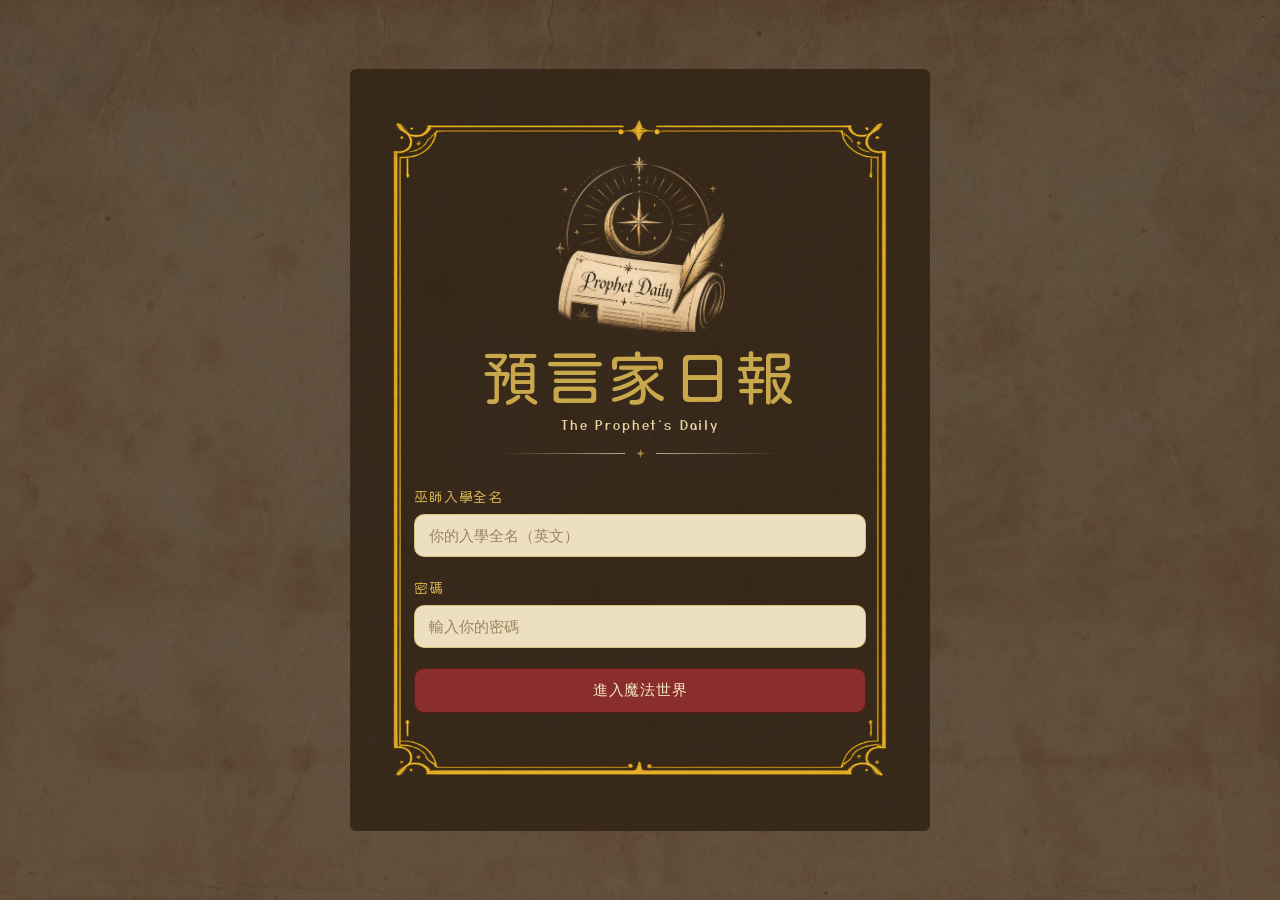
<file: index.html>
<!DOCTYPE html>
<html lang="zh-TW">
<head>
  <meta charset="UTF-8" />
  <meta name="viewport" content="width=device-width, initial-scale=1.0, maximum-scale=1.0, user-scalable=no, viewport-fit=cover" />
  <meta name="mobile-web-app-capable" content="yes" />
  <meta name="apple-mobile-web-app-capable" content="yes" />
  <meta name="apple-mobile-web-app-status-bar-style" content="black-translucent" />
  <meta name="theme-color" content="#5D4B38" />
  <!-- Strict script CSP: all JavaScript is external and event attributes are inert data-* actions
       handled by an allowlisted, eval-free dispatcher. `unsafe-inline` remains style-only because
       the UI has many dynamic style attributes; CSS cannot execute application JavaScript. -->
  <meta http-equiv="Content-Security-Policy" content="default-src 'self'; script-src 'self'; style-src 'self' 'unsafe-inline'; style-src-elem 'self'; style-src-attr 'unsafe-inline'; font-src 'self' data:; img-src 'self' data: blob: https:; connect-src 'self' https://the-prophet-daily.onrender.com; frame-src https://ai-ocr-protector.streamlit.app; object-src 'none'; base-uri 'self'; form-action 'self'" />
  <title>預言家日報</title>
  <link rel="manifest" href="./manifest.json" />
  <link rel="apple-touch-icon" href="./apple-touch-icon.png" />
  <link rel="icon" href="./favicon.png" />
  <link rel="stylesheet" href="./styles.css" />
</head>
<body>

<!-- Auth Overlay -->
<div id="auth-overlay">
  <div class="auth-box">
    <div class="auth-logo">
      <img class="auth-icon" src="./auth-emblem.png" alt="" />
      <h1 id="auth-title">預言家日報</h1>
      <p class="subtitle">The Prophet's Daily</p>
      <div class="auth-divider" aria-hidden="true"><svg viewBox="0 0 12 12"><path fill="currentColor" d="M6 0 L7.4 4.6 L12 6 L7.4 7.4 L6 12 L4.6 7.4 L0 6 L4.6 4.6 Z"/></svg></div>
    </div>

    <!-- 微信內建瀏覽器提示：無法強制跳轉（微信全數攔截），只能把指引做明顯並附複製連結 -->
    <div id="wx-note" style="display:none;position:relative;margin:0 0 16px;padding:14px 16px;background:rgba(201,168,76,.10);border:1px solid var(--gold);border-radius:10px;text-align:left">
      <svg style="position:absolute;top:-7px;right:9px;color:var(--gold)" width="22" height="22" viewBox="0 0 24 24" fill="none" stroke="currentColor" stroke-width="2" stroke-linecap="round" stroke-linejoin="round" aria-hidden="true"><path d="M7 17 17 7"/><path d="M9 7h8v8"/></svg>
      <div style="display:flex;align-items:center;gap:6px;font-size:0.875rem;color:var(--gold);margin-bottom:6px"><svg width="15" height="15" viewBox="0 0 24 24" fill="none" stroke="currentColor" stroke-width="2" stroke-linecap="round" stroke-linejoin="round" aria-hidden="true"><circle cx="12" cy="12" r="10"/><path d="M12 16v-4"/><path d="M12 8h.01"/></svg>你正在微信中開啟</div>
      <p style="font-size:0.78125rem;line-height:1.85;color:var(--gold-lt);margin:0 0 10px">微信的內建瀏覽器無法將日報加入主畫面，閱讀體驗也會打折。請點<b>右上角的「⋯」</b>，選「在瀏覽器打開」，再繼續。</p>
      <button type="button" data-onclick="copyThisLink(this)" style="font-family:inherit;font-size:0.78125rem;padding:7px 16px;border-radius:8px;border:1px solid var(--gold);background:none;color:var(--gold);cursor:pointer">複製本頁連結</button>
    </div>

    <!-- Normal login -->
    <div id="signin-form">
      <div class="field"><label>巫師入學全名</label><input type="text" id="si-username" placeholder="你的入學全名（英文）" autocomplete="username" /></div>
      <div class="field"><label>密碼</label><input type="password" id="si-pass" placeholder="輸入你的密碼" autocomplete="current-password" /></div>
      <button class="btn-primary" data-onclick="doSignIn()">進入魔法世界</button>
    </div>

    <!-- Invite registration (shown only when ?invite=TOKEN in URL) -->
    <div id="invite-form" style="display:none">
      <div style="text-align:center;margin-bottom:16px;font-size:0.8125rem;color:var(--gold-lt)">
        <svg width="15" height="15" aria-hidden="true" style="vertical-align:-3px"><use href="#ic-ticket"/></svg> 你持有一張邀請通行證
        <div id="invite-role-badge" style="margin-top:4px;font-size:0.8125rem;color:var(--gold)"></div>
      </div>
      <div class="field">
        <label>巫師入學全名</label>
        <input type="text" id="inv-name" placeholder="英文＋數字，不可空格" autocapitalize="off" autocorrect="off" spellcheck="false" autocomplete="username" />
        <small style="color:var(--gold-lt);font-size:0.8125rem">登入用，只能英文、數字、底線</small>
      </div>
      <div class="field">
        <label>巫師姓名（暱稱）</label>
        <input type="text" id="inv-nickname" placeholder="顯示用，可用中文" maxlength="7" />
        <small style="color:var(--gold-lt);font-size:0.8125rem">大家看到的名字，之後可自行更改</small>
      </div>
      <div class="field">
        <label>個人密碼</label>
        <input type="password" id="inv-pass" placeholder="至少 8 字" autocomplete="new-password" />
        <small style="color:var(--gold-lt);font-size:0.8125rem">登入用，由你自己設定並牢記</small>
      </div>
      <button class="btn-primary" data-onclick="doInviteRegister()">領取通行證</button>
      <button data-onclick="showLoginForm()" style="display:block;width:100%;margin-top:10px;background:none;border:none;color:var(--gold-lt);font-size:0.75rem;cursor:pointer">已有帳號？直接登入</button>
    </div>

    <!-- Invalid / used invite -->
    <div id="invite-invalid" style="display:none;text-align:center;padding:20px 0">
      <div style="font-size:2.5rem"></div>
      <p style="color:var(--gold);margin-top:12px;font-size:0.9375rem" id="invite-invalid-msg">此邀請連結已失效</p>
      <button data-onclick="showLoginForm()" style="margin-top:16px;background:none;border:1px solid var(--gold-lt);color:var(--gold-lt);padding:8px 20px;border-radius:3px;cursor:pointer;font-size:0.8125rem">返回登入</button>
    </div>

    <p class="auth-msg" id="auth-msg"></p>
    <p id="mirror-hint" style="display:none;text-align:center;margin-top:6px;font-size:0.75rem;color:var(--gold-lt)">連線不順？可改用<a href="https://the-prophet-daily.onrender.com/" style="color:var(--gold);text-decoration:underline">鏡像入口</a></p>
  </div>
</div>

<!-- Main App -->
<div id="app" style="display:none">
  <!-- Icon sprite: nav + page-header icons reference these so they always match. currentColor = inherits text colour. -->
  <svg width="0" height="0" style="position:absolute" aria-hidden="true" focusable="false"><defs>
    <symbol id="ic-mirror" viewBox="0 0 512 512"><path fill="currentColor" d="M403.332,76.267C364.213,27.085,311.888,0,256,0S147.787,27.085,108.667,76.267C70.361,124.427,49.265,188.257,49.265,256s21.096,131.573,59.403,179.733C147.787,484.915,200.11,512,256,512s108.213-27.085,147.333-76.267c38.306-48.161,59.403-111.99,59.403-179.733C462.735,188.257,441.639,124.427,403.332,76.267z M256,481.583c-97.222,0-176.318-101.196-176.318-225.583S158.778,30.417,256,30.417S432.318,131.613,432.318,256S353.221,481.583,256,481.583z"/><path fill="currentColor" d="M367.625,104.67C337.34,66.594,297.697,45.626,256,45.626s-81.34,20.969-111.625,59.044C112.464,144.788,94.89,198.531,94.89,256c0,57.469,17.574,111.212,49.485,151.331c30.285,38.075,69.927,59.044,111.625,59.044s81.34-20.969,111.625-59.044C399.535,367.212,417.11,313.469,417.11,256S399.536,144.788,367.625,104.67z M168.181,123.604C192.575,92.934,223.764,76.043,256,76.043c11.929,0,23.712,2.319,35.063,6.787L125.431,248.462C126.867,200.727,141.911,156.629,168.181,123.604z M343.819,388.396c-24.396,30.671-55.583,47.561-87.819,47.561c-32.236,0-63.425-16.891-87.819-47.561c-21.46-26.98-35.431-61.351-40.611-99.057L318.445,98.463c3.293,2.516,6.517,5.237,9.667,8.152L161.598,273.129l21.508,21.508l165.166-165.166c24.82,34.094,38.42,78.701,38.42,126.529C386.692,306.619,371.467,353.638,343.819,388.396z"/><rect fill="currentColor" x="195.111" y="318" transform="matrix(0.7071 -0.7071 0.7071 0.7071 -151.3244 301.0866)" width="185.34" height="30.417"/></symbol>
    <symbol id="ic-gallery" viewBox="0 0 48 48"><g fill="none" stroke="currentColor" stroke-width="2.2" stroke-linecap="round" stroke-linejoin="round"><path d="M24 5 L14.5 12.5 M24 5 L33.5 12.5"/><rect x="11.5" y="12.5" width="25" height="29"/><path d="M16.5 33 l5-6 3.5 4 3-4 4 6"/></g><circle cx="24" cy="4.6" r="1.7" fill="currentColor"/><circle cx="20.5" cy="20.5" r="2" fill="none" stroke="currentColor" stroke-width="2"/></symbol>
    <symbol id="ic-scroll" viewBox="0 0 24 24"><path fill="currentColor" d="M10.75,1.5A2.25,2.25,0,0,1,13,3.75v9.028h1.5V3.75A3.75,3.75,0,0,0,10.75,0H.75a.75.75,0,0,0,0,1.5C1.669,1.5,2,1.831,2,2.75v11A3.75,3.75,0,0,0,5.75,17.5h8V16h-8A2.25,2.25,0,0,1,3.5,13.75v-11A3.392,3.392,0,0,0,3.285,1.5Z" transform="translate(4.25 3.25)"/><path fill="currentColor" d="M7.765,17.5A3.294,3.294,0,0,0,10.738,16H7.754C9.307,16,10,15,10,12.749a.751.751,0,0,1,.751-.75h8a.751.751,0,0,1,.75.75v1a3.755,3.755,0,0,1-3.75,3.75ZM10.738,16H15.75A2.253,2.253,0,0,0,18,13.749V13.5H11.472A5.4,5.4,0,0,1,10.738,16ZM7,16.75A.72.72,0,0,1,7.749,16h0v1.5A.719.719,0,0,1,7,16.75ZM.75,5.5A.751.751,0,0,1,0,4.75v-2a2.75,2.75,0,1,1,5.5,0v2a.751.751,0,0,1-.75.75ZM1.5,2.75V4H4V2.75a1.25,1.25,0,1,0-2.5,0Z" transform="translate(2.25 3.25)"/></symbol>
    <symbol id="ic-gear" viewBox="0 0 24 24"><path fill="currentColor" fill-rule="evenodd" clip-rule="evenodd" d="M12 9.75C10.7574 9.75 9.75 10.7574 9.75 12C9.75 13.2426 10.7574 14.25 12 14.25C13.2426 14.25 14.25 13.2426 14.25 12C14.25 10.7574 13.2426 9.75 12 9.75ZM8.25 12C8.25 9.92893 9.92893 8.25 12 8.25C14.0711 8.25 15.75 9.92893 15.75 12C15.75 14.0711 14.0711 15.75 12 15.75C9.92893 15.75 8.25 14.0711 8.25 12Z"/><path fill="currentColor" fill-rule="evenodd" clip-rule="evenodd" d="M9.60347 3.77018C9.3358 3.32423 8.77209 3.18551 8.35347 3.43457L8.34256 3.44105L6.61251 4.43096C6.06514 4.74375 5.8763 5.45289 6.1894 5.9948L6.18888 5.99391C6.72395 6.91704 6.86779 7.92882 6.38982 8.75823C5.91192 9.58753 4.96479 9.97001 3.9 9.97001C3.26678 9.97001 2.75 10.4917 2.75 11.12V12.88C2.75 13.5084 3.26678 14.03 3.9 14.03C4.96479 14.03 5.91192 14.4125 6.38982 15.2418C6.86773 16.0711 6.72398 17.0827 6.18909 18.0058C5.87642 18.5476 6.06491 19.2561 6.6121 19.5688L8.35352 20.5654C8.77214 20.8144 9.33577 20.6758 9.60345 20.2299L9.71093 20.0442C10.2458 19.1214 11.052 18.4925 12.0087 18.4925C12.9662 18.4925 13.77 19.1219 14.3 20.0458L14.4065 20.2298C14.6742 20.6758 15.2379 20.8145 15.6565 20.5655L17.3975 19.5691C17.9434 19.2571 18.1351 18.5578 17.8198 18.0038C17.2858 17.0813 17.1426 16.0705 17.6202 15.2418C18.0981 14.4125 19.0452 14.03 20.11 14.03C20.7432 14.03 21.26 13.5084 21.26 12.88V11.12C21.26 10.4868 20.7384 9.97001 20.11 9.97001C19.0452 9.97001 18.0981 9.58753 17.6202 8.75824C17.1423 7.92899 17.286 6.91744 17.8208 5.99445C18.1336 5.45258 17.9451 4.74391 17.3979 4.43119L15.6565 3.43466C15.2379 3.1856 14.6742 3.32423 14.4065 3.77019L14.2991 3.95579C13.7642 4.8786 12.958 5.50751 12.0012 5.50751C11.0439 5.50751 10.2402 4.87825 9.71021 3.95455L9.60347 3.77018ZM7.59248 2.14193C8.75191 1.45656 10.2226 1.87704 10.8946 3.00654L11.0091 3.20423C11.3807 3.85247 11.7666 4.00751 12.0012 4.00751C12.237 4.00751 12.6259 3.85115 13.0009 3.20423L13.1154 3.00651C13.7874 1.877 15.2581 1.45656 16.4175 2.14193L18.1421 3.12883C19.4147 3.85604 19.8463 5.48713 19.1194 6.74522C18.7439 7.39298 18.8028 7.8062 18.9198 8.00929C19.0369 8.21249 19.3648 8.47001 20.11 8.47001C21.5616 8.47001 22.76 9.65323 22.76 11.12V12.88C22.76 14.3317 21.5768 15.53 20.11 15.53C19.3648 15.53 19.0369 15.7875 18.9198 15.9907C18.8028 16.1938 18.7439 16.607 19.1189 17.2539C19.8444 18.5235 19.4157 20.1431 18.1425 20.871L16.4174 21.8581C15.258 22.5434 13.7874 22.123 13.1154 20.9935L13.0009 20.7958C12.6293 20.1476 12.2434 19.9925 12.0087 19.9925C11.773 19.9925 11.3841 20.1489 11.0091 20.7958L10.8946 20.9935C10.2226 22.123 8.75199 22.5434 7.59257 21.8581L5.8679 20.8712C4.59558 20.1439 4.16378 18.5128 4.8906 17.2548C5.26605 16.607 5.20721 16.1938 5.09018 15.9907C4.97308 15.7875 4.64521 15.53 3.9 15.53C2.43322 15.53 1.25 14.3317 1.25 12.88V11.12C1.25 9.66837 2.43322 8.47001 3.9 8.47001C4.64521 8.47001 4.97308 8.21249 5.09018 8.00929C5.20721 7.8062 5.26605 7.39298 4.89112 6.74611C4.16378 5.48726 4.59518 3.85639 5.86749 3.12906L7.59248 2.14193Z"/></symbol>
    <symbol id="ic-castle" viewBox="0 0 50 50"><path fill="currentColor" d="M25 4.257813L18.878906 13L15 13L15 19C15 19.523438 15.191406 20.054688 15.566406 20.433594C15.945313 20.808594 16.476563 21 17 21L17 26L16 26L16 24L10 24L10 26L9 26L9 24L3 24L3 30C3 30.523438 3.191406 31.054688 3.570313 31.433594C3.945313 31.808594 4.476563 32 5 32L5 46L45 46L45 32C45.523438 32 46.054688 31.808594 46.433594 31.433594C46.808594 31.054688 47 30.523438 47 30L47 24L41 24L41 26L40 26L40 24L34 24L34 26L33 26L33 21C33.523438 21 34.054688 20.808594 34.433594 20.433594C34.808594 20.054688 35 19.523438 35 19L35 13L31.121094 13 Z M 25 7.742188L29 13.457031L29 15L28 15L28 13L22 13L22 15L21 15L21 13.457031 Z M 17 15L19 15L19 17L24 17L24 15L26 15L26 17L31 17L31 15L33 15L33 19L17 19 Z M 19 21L31 21L31 24L27 24L27 30C27 30.523438 27.191406 31.054688 27.566406 31.433594C27.945313 31.808594 28.476563 32 29 32L43 32L43 44L31 44L31 40C31 36.675781 28.324219 34 25 34C21.675781 34 19 36.675781 19 40L19 44L7 44L7 32L21 32C21.523438 32 22.054688 31.808594 22.433594 31.433594C22.808594 31.054688 23 30.523438 23 30L23 24L19 24 Z M 5 26L7 26L7 28L12 28L12 26L14 26L14 28L19 28L19 26L21 26L21 30L5 30 Z M 29 26L31 26L31 28L36 28L36 26L38 26L38 28L43 28L43 26L45 26L45 30L29 30 Z M 13 35C12.398438 35 12 35.398438 12 36L12 39L14 39L14 36C14 35.398438 13.601563 35 13 35 Z M 37 35C36.398438 35 36 35.398438 36 36L36 39L38 39L38 36C38 35.398438 37.601563 35 37 35 Z M 25 36C27.277344 36 29 37.722656 29 40L29 44L21 44L21 40C21 37.722656 22.722656 36 25 36Z"/></symbol>
    <symbol id="ic-star" viewBox="0 0 750 750"><path fill="currentColor" d="M587.54,369.5c.03,10.91-5.43,16.63-16.87,17.19-24.14,1.2-47.66,5.43-70.69,12.9-27.43,8.89-47.33,25.72-58.1,52.78-8.4,21.11-16.5,42.36-25.41,63.25-5.47,12.82-11.6,25.47-18.67,37.47-3.64,6.18-9.33,11.69-15.26,15.86-9.2,6.48-19.12,3.51-23.72-6.83-2.6-5.85-3.57-12.53-4.64-18.94-2.6-15.51-4.36-31.17-7.3-46.6-10.71-56.23-45.39-90.27-99.85-104.33-20.21-5.22-41.25-7.24-61.9-10.79-4.3-.74-8.56-1.7-12.8-2.74-6.39-1.57-9.44-6.09-9.84-12.33-.4-6.2,2.05-11.2,7.82-13.94,3.13-1.49,6.52-2.53,9.87-3.48,71.73-20.5,129.09-60.82,170.33-123.36,3.13-4.74,5.97-9.67,8.88-14.56,3.12-5.25,6.25-10.14,3.45-17.08-1.21-3.01,.19-7.86,1.89-11.08,3.39-6.41,9.22-7.06,13.65-1.29,6.89,9,18.09,15.47,17.11,29.46-.23,3.33,3.19,7.02,5.22,10.37,31.3,51.75,74.28,90.17,130.41,113.34,13.71,5.66,27.74,10.55,41.7,15.59,10,3.61,14.69,9.46,14.72,19.16Zm-80.92,1.25c-3.28-2.02-5-3.32-6.91-4.24-27.84-13.36-50.78-32.97-68.9-57.56-14.5-19.67-26.86-40.91-40.11-61.5-2.47-3.84-4.64-7.88-7.87-13.4-3.67,5.5-5.88,9.15-8.42,12.56-9.4,12.63-18.22,25.77-28.51,37.62-20.23,23.31-44.3,42.23-70.47,58.55-3.76,2.34-9.04,3.51-10.19,9.6,50.44,11.92,79.34,45.91,95.47,92.54,5.28,15.26,8.96,31.06,13.36,46.62,1.25,4.41,2.45,8.84,4.48,16.17,4.19-6.21,6.92-9.95,9.34-13.88,12.16-19.75,23.73-39.88,36.47-59.24,17.54-26.65,41.24-46.22,71.02-58.19,3.47-1.4,6.71-3.37,11.24-5.67Z"/></symbol>
    <symbol id="ic-star-shine" viewBox="0 0 24 24"><path fill="currentColor" fill-rule="evenodd" clip-rule="evenodd" d="M12 1.25C12.4142 1.25 12.75 1.58579 12.75 2V4C12.75 4.41421 12.4142 4.75 12 4.75C11.5858 4.75 11.25 4.41421 11.25 4V2C11.25 1.58579 11.5858 1.25 12 1.25ZM18.5304 5.46955C18.8233 5.76245 18.8233 6.23732 18.5304 6.53021L18.1872 6.87348C17.8943 7.16637 17.4194 7.16637 17.1265 6.87348C16.8336 6.58058 16.8336 6.10571 17.1265 5.81282L17.4698 5.46955C17.7627 5.17666 18.2376 5.17666 18.5304 5.46955ZM5.46967 5.46967C5.76256 5.17678 6.23744 5.17678 6.53033 5.46967L6.87359 5.81293C7.16648 6.10582 7.16648 6.5807 6.87359 6.87359C6.5807 7.16648 6.10582 7.16648 5.81293 6.87359L5.46967 6.53033C5.17678 6.23744 5.17678 5.76256 5.46967 5.46967ZM11.9437 7.88204C11.7675 8.11216 11.5606 8.47938 11.2317 9.06936L11.0678 9.36329C11.0557 9.38498 11.0435 9.40714 11.0311 9.42967C10.8918 9.68183 10.7267 9.98073 10.456 10.1863C10.1807 10.3952 9.84803 10.469 9.57478 10.5296C9.55051 10.535 9.5267 10.5403 9.50345 10.5455L9.18528 10.6175C8.54488 10.7624 8.15208 10.8535 7.89289 10.9556C7.83731 10.9775 7.79792 10.9961 7.77056 11.0107C7.78524 11.0432 7.80965 11.0898 7.84982 11.1536C8.00484 11.3999 8.27473 11.7185 8.71005 12.2275L8.92696 12.4812C8.94268 12.4995 8.95872 12.5182 8.97499 12.5371C9.16347 12.7559 9.38284 13.0105 9.4841 13.3361C9.58443 13.6588 9.55079 13.9938 9.52144 14.2861C9.51889 14.3115 9.51638 14.3365 9.514 14.3611L9.4812 14.6995C9.41549 15.3777 9.37598 15.8044 9.38923 16.1018C9.39178 16.1592 9.39608 16.2034 9.40075 16.237C9.4246 16.2318 9.45345 16.2246 9.48794 16.2147C9.75505 16.1382 10.1245 15.9704 10.7242 15.6943L11.0221 15.5572C11.0441 15.547 11.0666 15.5366 11.0895 15.5259C11.3428 15.4079 11.655 15.2624 12 15.2624C12.345 15.2624 12.6572 15.4079 12.9105 15.5259C12.9334 15.5366 12.9559 15.547 12.9779 15.5572L13.2758 15.6943C13.8755 15.9704 14.2449 16.1382 14.5121 16.2147C14.5466 16.2246 14.5754 16.2318 14.5993 16.237C14.6039 16.2034 14.6082 16.1592 14.6108 16.1018C14.624 15.8044 14.5845 15.3777 14.5188 14.6995L14.486 14.3611C14.4836 14.3365 14.4811 14.3115 14.4786 14.2861C14.4492 13.9938 14.4156 13.6588 14.5159 13.3361C14.6172 13.0105 14.8365 12.7559 15.025 12.5371C15.0413 12.5182 15.0573 12.4995 15.073 12.4812L15.29 12.2275C15.7253 11.7185 15.9952 11.3999 16.1502 11.1536C16.1904 11.0898 16.2148 11.0432 16.2294 11.0107C16.2021 10.9961 16.1627 10.9775 16.1071 10.9556C15.8479 10.8535 15.4551 10.7624 14.8147 10.6175L14.4965 10.5455C14.4733 10.5403 14.4495 10.535 14.4252 10.5296C14.152 10.469 13.8193 10.3952 13.544 10.1863C13.2733 9.98072 13.1082 9.68182 12.9689 9.42966C12.9565 9.40713 12.9443 9.38498 12.9322 9.36329L12.7683 9.06936C12.4394 8.47938 12.2325 8.11216 12.0563 7.88204C12.035 7.85429 12.0163 7.83131 12 7.81236C11.9837 7.83131 11.965 7.85429 11.9437 7.88204ZM10.7528 6.97005C11.012 6.63162 11.4036 6.25 12 6.25C12.5964 6.25 12.988 6.63162 13.2472 6.97005C13.4983 7.29792 13.7581 7.7641 14.0514 8.29035L14.2424 8.63294C14.3379 8.80436 14.3893 8.89541 14.4318 8.95932C14.4402 8.97204 14.4469 8.98138 14.4518 8.98805C14.4581 8.99032 14.4663 8.99314 14.4769 8.99647C14.5453 9.01804 14.6411 9.04032 14.8276 9.08251L15.2012 9.16704C15.7683 9.2953 16.2771 9.41035 16.6571 9.5601C17.0635 9.72027 17.5139 9.99316 17.6875 10.5512C17.8584 11.101 17.6523 11.5831 17.4196 11.9527C17.1987 12.3036 16.8542 12.7064 16.4657 13.1606L16.213 13.4561C16.0865 13.604 16.0199 13.6828 15.975 13.7445C15.9616 13.7629 15.9537 13.7752 15.9493 13.7825C15.9486 13.7916 15.948 13.8079 15.9485 13.8339C15.9501 13.9131 15.9599 14.0195 15.979 14.2164L16.017 14.6089C16.076 15.2165 16.1279 15.7515 16.1093 16.1685C16.0901 16.5991 15.9897 17.1254 15.5259 17.4775C15.0499 17.8388 14.5129 17.7753 14.0989 17.6567C13.7073 17.5445 13.2314 17.3253 12.7006 17.0808L12.6485 17.0568L12.3506 16.9197C12.176 16.8393 12.0857 16.7983 12.0179 16.7737C12.011 16.7712 12.0051 16.7691 12 16.7674C11.9949 16.7691 11.989 16.7712 11.9821 16.7737C11.9143 16.7983 11.824 16.8393 11.6494 16.9197L11.2994 17.0808C10.7686 17.3253 10.2927 17.5445 9.90111 17.6567C9.48708 17.7753 8.9501 17.8388 8.47409 17.4775C8.01032 17.1254 7.9099 16.5991 7.89071 16.1685C7.87214 15.7515 7.92402 15.2165 7.98296 14.6089L8.02099 14.2164C8.04007 14.0195 8.04987 13.9131 8.05147 13.8339C8.05199 13.8079 8.05135 13.7916 8.05069 13.7825C8.04629 13.7752 8.03836 13.7629 8.02495 13.7445C7.98014 13.6828 7.91352 13.604 7.78696 13.4561L7.53434 13.1607C7.14579 12.7064 6.80127 12.3036 6.5804 11.9527C6.34769 11.5831 6.14156 11.101 6.31254 10.5512C6.48606 9.99316 6.93649 9.72027 7.34293 9.5601C7.7229 9.41035 8.23166 9.2953 8.79884 9.16704C8.81725 9.16288 8.83573 9.1587 8.85426 9.1545L9.17243 9.08251C9.3589 9.04032 9.45469 9.01804 9.52309 8.99647C9.53366 8.99314 9.5419 8.99032 9.54816 8.98804C9.55312 8.98138 9.55976 8.97204 9.56822 8.95932C9.61072 8.89541 9.66208 8.80436 9.75764 8.63294L9.92149 8.33901C9.93056 8.32274 9.9396 8.30652 9.94861 8.29035C10.2419 7.7641 10.5017 7.29793 10.7528 6.97005Z"/></symbol>
    <symbol id="ic-star-circle" viewBox="0 0 24 24"><circle opacity="0.5" cx="12" cy="12" r="10" stroke="currentColor" stroke-width="1.5" fill="none"/><path fill="none" d="M10.8613 9.36335C11.3679 8.45445 11.6213 8 12 8C12.3787 8 12.6321 8.45445 13.1387 9.36335L13.2698 9.59849C13.4138 9.85677 13.4858 9.98591 13.598 10.0711C13.7103 10.1563 13.8501 10.188 14.1296 10.2512L14.3842 10.3088C15.3681 10.5314 15.86 10.6427 15.977 11.0191C16.0941 11.3955 15.7587 11.7876 15.088 12.572L14.9144 12.7749C14.7238 12.9978 14.6285 13.1092 14.5857 13.2471C14.5428 13.385 14.5572 13.5336 14.586 13.831L14.6122 14.1018C14.7136 15.1482 14.7644 15.6715 14.4579 15.9041C14.1515 16.1367 13.6909 15.9246 12.7697 15.5005L12.5314 15.3907C12.2696 15.2702 12.1387 15.2099 12 15.2099C11.8613 15.2099 11.7304 15.2702 11.4686 15.3907L11.2303 15.5005C10.3091 15.9246 9.84847 16.1367 9.54206 15.9041C9.23565 15.6715 9.28635 15.1482 9.38776 14.1018L9.41399 13.831C9.44281 13.5336 9.45722 13.385 9.41435 13.2471C9.37147 13.1092 9.27617 12.9978 9.08557 12.7749L8.91204 12.572C8.2413 11.7876 7.90593 11.3955 8.02297 11.0191C8.14001 10.6427 8.63194 10.5314 9.61581 10.3088L9.87035 10.2512C10.1499 10.188 10.2897 10.1563 10.402 10.0711C10.5142 9.98591 10.5862 9.85677 10.7302 9.59849L10.8613 9.36335Z" stroke="currentColor" stroke-width="1.5"/></symbol>
    <symbol id="ic-book" viewBox="0 0 24 24"><path fill="none" stroke="currentColor" stroke-width="2" stroke-linecap="round" stroke-linejoin="round" d="M4 19V6.2C4 5.0799 4 4.51984 4.21799 4.09202C4.40973 3.71569 4.71569 3.40973 5.09202 3.21799C5.51984 3 6.0799 3 7.2 3H16.8C17.9201 3 18.4802 3 18.908 3.21799C19.2843 3.40973 19.5903 3.71569 19.782 4.09202C20 4.51984 20 5.0799 20 6.2V17H6C4.89543 17 4 17.8954 4 19ZM4 19C4 20.1046 4.89543 21 6 21H20M9 7H15M9 11H15M19 17V21"/></symbol>
    <symbol id="ic-books" viewBox="0 0 24 24"><path fill="currentColor" d="M20,8H8A3,3,0,0,1,8,2H20a1,1,0,0,1,1,1V7A1,1,0,0,1,20,8ZM8,4A1,1,0,0,0,8,6H19V4Z"/><path fill="currentColor" d="M19,22H5a3,3,0,0,1,0-6H19a1,1,0,0,1,1,1v4A1,1,0,0,1,19,22ZM5,18a1,1,0,0,0,0,2H18V18Z"/><path fill="currentColor" d="M17,12H5A3,3,0,0,1,5,6H17a1,1,0,0,1,0,2H5a1,1,0,0,0,0,2H17a1,1,0,0,1,0,2Z"/><path fill="currentColor" d="M21,18H10a4,4,0,0,1,0-8H21a1,1,0,0,1,0,2H10a2,2,0,0,0,0,4H20V14a1,1,0,0,1,2,0v3A1,1,0,0,1,21,18Z"/></symbol>
    <symbol id="ic-quill" viewBox="0 0 442.546 442.546"><path fill="currentColor" d="M389.017,2.185c-1.459-1.77-3.801-2.554-6.029-2.02c-42.375,10.156-81.184,30.805-115.349,61.372c-27.211,24.345-51.532,54.991-72.291,91.089c-32.993,57.373-46.144,109.275-48.12,117.587c-5.635,8.52-11.134,17.02-16.405,25.34h-29.167c-13.646,0-24.749,11.103-24.749,24.749c0,12.631,9.512,23.083,21.749,24.568v9.18h-2.249c-24.398,0-44.248,19.85-44.248,44.248s19.85,44.248,44.248,44.248h74.996c24.398,0,44.248-19.85,44.248-44.248s-19.85-44.248-44.248-44.248h-2.25v-9.18c12.237-1.485,21.749-11.938,21.749-24.568c0-13.646-11.103-24.749-24.749-24.749h-21.103c3.864-6.03,7.832-12.129,11.872-18.241c7.447-3.617,39.395-20.195,80.8-57.027c42.643-37.933,103.65-105.469,152.122-211.795C390.797,6.402,390.475,3.955,389.017,2.185z M171.404,366.05c17.781,0,32.248,14.467,32.248,32.248s-14.467,32.248-32.248,32.248H96.408c-17.781,0-32.248-14.467-32.248-32.248s14.467-32.248,32.248-32.248H171.404z M110.657,345.051h46.497v8.999h-46.497V345.051z M178.903,320.302c0,7.03-5.719,12.749-12.749,12.749h-64.497c-7.03,0-12.749-5.719-12.749-12.749s5.719-12.749,12.749-12.749h64.497C173.184,307.553,178.903,313.272,178.903,320.302z M230.187,210.927c-23.463,20.921-44.008,35.236-58.382,44.187c40.748-59.757,108.734-151.634,182.094-217.653c2.463-2.217,2.663-6.011,0.446-8.474s-6.011-2.664-8.474-0.446c-69.506,62.551-134.083,147.796-175.765,207.871c7.484-21.067,19.012-48.881,35.644-77.803c20.12-34.987,43.634-64.638,69.89-88.129c29.333-26.244,62.204-44.831,97.873-55.365C326.982,112.603,270.265,175.192,230.187,210.927z"/><path fill="currentColor" d="M160.419,375.973c0,3.313,2.687,6,6,6c11.182,0,20.279,9.098,20.279,20.279c0,3.313,2.687,6,6,6s6-2.687,6-6c0-17.799-14.48-32.279-32.279-32.279C163.105,369.973,160.419,372.659,160.419,375.973z"/></symbol>
    <symbol id="ic-crown" viewBox="0 0 24 24"><path fill="none" stroke="currentColor" stroke-width="1.5" d="M21.609 13.5616L21.8382 11.1263C22.0182 9.2137 22.1082 8.25739 21.781 7.86207C21.604 7.64823 21.3633 7.5172 21.106 7.4946C20.6303 7.45282 20.0329 8.1329 18.8381 9.49307C18.2202 10.1965 17.9113 10.5482 17.5666 10.6027C17.3757 10.6328 17.1811 10.6018 17.0047 10.5131C16.6865 10.3529 16.4743 9.91812 16.0499 9.04851L13.8131 4.46485C13.0112 2.82162 12.6102 2 12 2C11.3898 2 10.9888 2.82162 10.1869 4.46486L7.95007 9.04852C7.5257 9.91812 7.31351 10.3529 6.99526 10.5131C6.81892 10.6018 6.62434 10.6328 6.43337 10.6027C6.08872 10.5482 5.77977 10.1965 5.16187 9.49307C3.96708 8.1329 3.36968 7.45282 2.89399 7.4946C2.63666 7.5172 2.39598 7.64823 2.21899 7.86207C1.8918 8.25739 1.9818 9.2137 2.16181 11.1263L2.391 13.5616C2.76865 17.5742 2.95748 19.5805 4.14009 20.7902C5.32271 22 7.09517 22 10.6401 22H13.3599C16.9048 22 18.6773 22 19.8599 20.7902C21.0425 19.5805 21.2313 17.5742 21.609 13.5616Z"/><path fill="none" stroke="currentColor" stroke-width="1.5" d="M11.1459 12.5225C11.5259 11.8408 11.7159 11.5 12 11.5C12.2841 11.5 12.4741 11.8408 12.8541 12.5225L12.9524 12.6989C13.0603 12.8926 13.1143 12.9894 13.1985 13.0533C13.2827 13.1172 13.3875 13.141 13.5972 13.1884L13.7881 13.2316C14.526 13.3986 14.895 13.482 14.9828 13.7643C15.0706 14.0466 14.819 14.3407 14.316 14.929L14.1858 15.0812C14.0429 15.2483 13.9714 15.3319 13.9392 15.4353C13.9071 15.5387 13.9179 15.6502 13.9395 15.8733L13.9592 16.0763C14.0352 16.8612 14.0733 17.2536 13.8435 17.4281C13.6136 17.6025 13.2682 17.4435 12.5773 17.1254L12.3986 17.0431C12.2022 16.9527 12.1041 16.9075 12 16.9075C11.8959 16.9075 11.7978 16.9527 11.6014 17.0431L11.4227 17.1254C10.7318 17.4435 10.3864 17.6025 10.1565 17.4281C9.92674 17.2536 9.96476 16.8612 10.0408 16.0763L10.0605 15.8733C10.0821 15.6502 10.0929 15.5387 10.0608 15.4353C10.0286 15.3319 9.95713 15.2483 9.81418 15.0812L9.68403 14.929C9.18097 14.3407 8.92945 14.0466 9.01723 13.7643C9.10501 13.482 9.47396 13.3986 10.2119 13.2316L10.4028 13.1884C10.6125 13.141 10.7173 13.1172 10.8015 13.0533C10.8857 12.9894 10.9397 12.8926 11.0476 12.6989L11.1459 12.5225Z"/></symbol>"
".    <symbol id="ic-edit" viewBox="0 0 24 24" fill="none" stroke="currentColor" stroke-width="2" stroke-linecap="round" stroke-linejoin="round"><path d="M12 3H5a2 2 0 0 0-2 2v14a2 2 0 0 0 2 2h14a2 2 0 0 0 2-2v-7" /> <path d="M18.375 2.625a1 1 0 0 1 3 3l-9.013 9.014a2 2 0 0 1-.853.505l-2.873.84a.5.5 0 0 1-.62-.62l.84-2.873a2 2 0 0 1 .506-.852z" /></symbol>
    <symbol id="ic-tag" viewBox="0 0 24 24" fill="none" stroke="currentColor" stroke-width="2" stroke-linecap="round" stroke-linejoin="round"><path d="M12.586 2.586A2 2 0 0 0 11.172 2H4a2 2 0 0 0-2 2v7.172a2 2 0 0 0 .586 1.414l8.704 8.704a2.426 2.426 0 0 0 3.42 0l6.58-6.58a2.426 2.426 0 0 0 0-3.42z" /> <circle cx="7.5" cy="7.5" r=".5" fill="currentColor" /></symbol>
    <symbol id="ic-link" viewBox="0 0 24 24" fill="none" stroke="currentColor" stroke-width="2" stroke-linecap="round" stroke-linejoin="round"><path d="M10 13a5 5 0 0 0 7.54.54l3-3a5 5 0 0 0-7.07-7.07l-1.72 1.71" /> <path d="M14 11a5 5 0 0 0-7.54-.54l-3 3a5 5 0 0 0 7.07 7.07l1.71-1.71" /></symbol>
    <symbol id="ic-users" viewBox="0 0 24 24" fill="none" stroke="currentColor" stroke-width="2" stroke-linecap="round" stroke-linejoin="round"><path d="M16 21v-2a4 4 0 0 0-4-4H6a4 4 0 0 0-4 4v2" /> <path d="M16 3.128a4 4 0 0 1 0 7.744" /> <path d="M22 21v-2a4 4 0 0 0-3-3.87" /> <circle cx="9" cy="7" r="4" /></symbol>
    <symbol id="ic-trash" viewBox="0 0 24 24" fill="none" stroke="currentColor" stroke-width="2" stroke-linecap="round" stroke-linejoin="round"><path d="M10 11v6" /> <path d="M14 11v6" /> <path d="M19 6v14a2 2 0 0 1-2 2H7a2 2 0 0 1-2-2V6" /> <path d="M3 6h18" /> <path d="M8 6V4a2 2 0 0 1 2-2h4a2 2 0 0 1 2 2v2" /></symbol>
    <symbol id="ic-eye" viewBox="0 0 24 24" fill="none" stroke="currentColor" stroke-width="2" stroke-linecap="round" stroke-linejoin="round"><path d="M2.062 12.348a1 1 0 0 1 0-.696 10.75 10.75 0 0 1 19.876 0 1 1 0 0 1 0 .696 10.75 10.75 0 0 1-19.876 0" /> <circle cx="12" cy="12" r="3" /></symbol>
    <symbol id="ic-check" viewBox="0 0 24 24" fill="none" stroke="currentColor" stroke-width="2" stroke-linecap="round" stroke-linejoin="round"><path d="M20 6 9 17l-5-5" /></symbol>
    <symbol id="ic-x" viewBox="0 0 24 24" fill="none" stroke="currentColor" stroke-width="2" stroke-linecap="round" stroke-linejoin="round"><path d="M18 6 6 18" /> <path d="m6 6 12 12" /></symbol>
    <symbol id="ic-clock" viewBox="0 0 24 24" fill="none" stroke="currentColor" stroke-width="2" stroke-linecap="round" stroke-linejoin="round"><circle cx="12" cy="12" r="10" /> <path d="M12 6v6l4 2" /></symbol>
    <symbol id="ic-ban" viewBox="0 0 24 24" fill="none" stroke="currentColor" stroke-width="2" stroke-linecap="round" stroke-linejoin="round"><circle cx="12" cy="12" r="10" /> <path d="M4.929 4.929 19.07 19.071" /></symbol>
    <symbol id="ic-key" viewBox="0 0 24 24" fill="none" stroke="currentColor" stroke-width="2" stroke-linecap="round" stroke-linejoin="round"><path d="m15.5 7.5 2.3 2.3a1 1 0 0 0 1.4 0l2.1-2.1a1 1 0 0 0 0-1.4L19 4" /> <path d="m21 2-9.6 9.6" /> <circle cx="7.5" cy="15.5" r="5.5" /></symbol>
    <symbol id="ic-camera" viewBox="0 0 24 24" fill="none" stroke="currentColor" stroke-width="2" stroke-linecap="round" stroke-linejoin="round"><path d="M13.997 4a2 2 0 0 1 1.76 1.05l.486.9A2 2 0 0 0 18.003 7H20a2 2 0 0 1 2 2v9a2 2 0 0 1-2 2H4a2 2 0 0 1-2-2V9a2 2 0 0 1 2-2h1.997a2 2 0 0 0 1.759-1.048l.489-.904A2 2 0 0 1 10.004 4z" /> <circle cx="12" cy="13" r="3" /></symbol>
    <symbol id="ic-compass" viewBox="0 0 24 24" fill="none" stroke="currentColor" stroke-width="2" stroke-linecap="round" stroke-linejoin="round"><circle cx="12" cy="12" r="10" /> <path d="m16.24 7.76-1.804 5.411a2 2 0 0 1-1.265 1.265L7.76 16.24l1.804-5.411a2 2 0 0 1 1.265-1.265z" /></symbol>
    <symbol id="ic-help" viewBox="0 0 24 24" fill="none" stroke="currentColor" stroke-width="2" stroke-linecap="round" stroke-linejoin="round"><circle cx="12" cy="12" r="10" /> <path d="M9.09 9a3 3 0 0 1 5.83 1c0 2-3 3-3 3" /> <path d="M12 17h.01" /></symbol>
    <symbol id="ic-bug" viewBox="0 0 24 24" fill="none" stroke="currentColor" stroke-width="2" stroke-linecap="round" stroke-linejoin="round"><path d="M12 20v-9" /> <path d="M14 7a4 4 0 0 1 4 4v3a6 6 0 0 1-12 0v-3a4 4 0 0 1 4-4z" /> <path d="M14.12 3.88 16 2" /> <path d="M21 21a4 4 0 0 0-3.81-4" /> <path d="M21 5a4 4 0 0 1-3.55 3.97" /> <path d="M22 13h-4" /> <path d="M3 21a4 4 0 0 1 3.81-4" /> <path d="M3 5a4 4 0 0 0 3.55 3.97" /> <path d="M6 13H2" /> <path d="m8 2 1.88 1.88" /> <path d="M9 7.13V6a3 3 0 1 1 6 0v1.13" /></symbol>
    <symbol id="ic-shield" viewBox="0 0 24 24" fill="none" stroke="currentColor" stroke-width="2" stroke-linecap="round" stroke-linejoin="round"><path d="M20 13c0 5-3.5 7.5-7.66 8.95a1 1 0 0 1-.67-.01C7.5 20.5 4 18 4 13V6a1 1 0 0 1 1-1c2 0 4.5-1.2 6.24-2.72a1.17 1.17 0 0 1 1.52 0C14.51 3.81 17 5 19 5a1 1 0 0 1 1 1z" /></symbol>
    <symbol id="ic-wine" viewBox="0 0 24 24" fill="none" stroke="currentColor" stroke-width="2" stroke-linecap="round" stroke-linejoin="round"><path d="M8 22h8" /> <path d="M7 10h10" /> <path d="M12 15v7" /> <path d="M12 15a5 5 0 0 0 5-5c0-2-.5-4-2-8H9c-1.5 4-2 6-2 8a5 5 0 0 0 5 5Z" /></symbol>
    <symbol id="ic-feather" viewBox="0 0 24 24" fill="none" stroke="currentColor" stroke-width="2" stroke-linecap="round" stroke-linejoin="round"><path d="M12.67 19a2 2 0 0 0 1.416-.588l6.154-6.172a6 6 0 0 0-8.49-8.49L5.586 9.914A2 2 0 0 0 5 11.328V18a1 1 0 0 0 1 1z" /> <path d="M16 8 2 22" /> <path d="M17.5 15H9" /></symbol>
    <symbol id="ic-search" viewBox="0 0 24 24" fill="none" stroke="currentColor" stroke-width="2" stroke-linecap="round" stroke-linejoin="round"><circle cx="11" cy="11" r="8"/><path d="m21 21-4.3-4.3"/></symbol>
<symbol id="ic-sparkles" viewBox="0 0 24 24" fill="none" stroke="currentColor" stroke-width="2" stroke-linecap="round" stroke-linejoin="round"><path d="M11.017 2.814a1 1 0 0 1 1.966 0l1.051 5.558a2 2 0 0 0 1.594 1.594l5.558 1.051a1 1 0 0 1 0 1.966l-5.558 1.051a2 2 0 0 0-1.594 1.594l-1.051 5.558a1 1 0 0 1-1.966 0l-1.051-5.558a2 2 0 0 0-1.594-1.594l-5.558-1.051a1 1 0 0 1 0-1.966l5.558-1.051a2 2 0 0 0 1.594-1.594z" /> <path d="M20 2v4" /> <path d="M22 4h-4" /> <circle cx="4" cy="20" r="2" /></symbol>
    <symbol id="ic-moon" viewBox="0 0 24 24" fill="none" stroke="currentColor" stroke-width="2" stroke-linecap="round" stroke-linejoin="round"><path d="M20.985 12.486a9 9 0 1 1-9.473-9.472c.405-.022.617.46.402.803a6 6 0 0 0 8.268 8.268c.344-.215.825-.004.803.401" /></symbol>
    <symbol id="ic-sun" viewBox="0 0 24 24" fill="none" stroke="currentColor" stroke-width="2" stroke-linecap="round" stroke-linejoin="round"><circle cx="12" cy="12" r="4" /> <path d="M12 2v2" /> <path d="M12 20v2" /> <path d="m4.93 4.93 1.41 1.41" /> <path d="m17.66 17.66 1.41 1.41" /> <path d="M2 12h2" /> <path d="M20 12h2" /> <path d="m6.34 17.66-1.41 1.41" /> <path d="m19.07 4.93-1.41 1.41" /></symbol>
    <symbol id="ic-starline" viewBox="0 0 24 24" fill="none" stroke="currentColor" stroke-width="2" stroke-linecap="round" stroke-linejoin="round"><path d="M11.525 2.295a.53.53 0 0 1 .95 0l2.31 4.679a2.123 2.123 0 0 0 1.595 1.16l5.166.756a.53.53 0 0 1 .294.904l-3.736 3.638a2.123 2.123 0 0 0-.611 1.878l.882 5.14a.53.53 0 0 1-.771.56l-4.618-2.428a2.122 2.122 0 0 0-1.973 0L6.396 21.01a.53.53 0 0 1-.77-.56l.881-5.139a2.122 2.122 0 0 0-.611-1.879L2.16 9.795a.53.53 0 0 1 .294-.906l5.165-.755a2.122 2.122 0 0 0 1.597-1.16z" /></symbol><symbol id="ic-starfill" viewBox="0 0 24 24" fill="currentColor" stroke="currentColor" stroke-width="2" stroke-linecap="round" stroke-linejoin="round"><path d="M11.525 2.295a.53.53 0 0 1 .95 0l2.31 4.679a2.123 2.123 0 0 0 1.595 1.16l5.166.756a.53.53 0 0 1 .294.904l-3.736 3.638a2.123 2.123 0 0 0-.611 1.878l.882 5.14a.53.53 0 0 1-.771.56l-4.618-2.428a2.122 2.122 0 0 0-1.973 0L6.396 21.01a.53.53 0 0 1-.77-.56l.881-5.139a2.122 2.122 0 0 0-.611-1.879L2.16 9.795a.53.53 0 0 1 .294-.906l5.165-.755a2.122 2.122 0 0 0 1.597-1.16z" /></symbol>
."
".    <symbol id="ic-megaphone" viewBox="0 0 24 24" fill="none" stroke="currentColor" stroke-width="2" stroke-linecap="round" stroke-linejoin="round"><path d="M11 6a13 13 0 0 0 8.4-2.8A1 1 0 0 1 21 4v12a1 1 0 0 1-1.6.8A13 13 0 0 0 11 14H5a2 2 0 0 1-2-2V8a2 2 0 0 1 2-2z" /> <path d="M6 14a12 12 0 0 0 2.4 7.2 2 2 0 0 0 3.2-2.4A8 8 0 0 1 10 14" /> <path d="M8 6v8" /></symbol>
    <symbol id="ic-calendar" viewBox="0 0 24 24" fill="none" stroke="currentColor" stroke-width="2" stroke-linecap="round" stroke-linejoin="round"><path d="M8 2v4" /> <path d="M16 2v4" /> <rect width="18" height="18" x="3" y="4" rx="2" /> <path d="M3 10h18" /></symbol>
    <symbol id="ic-logout" viewBox="0 0 24 24" fill="none" stroke="currentColor" stroke-width="2" stroke-linecap="round" stroke-linejoin="round"><path d="m16 17 5-5-5-5" /> <path d="M21 12H9" /> <path d="M9 21H5a2 2 0 0 1-2-2V5a2 2 0 0 1 2-2h4" /></symbol>
    <symbol id="ic-idcard" viewBox="0 0 24 24" fill="none" stroke="currentColor" stroke-width="2" stroke-linecap="round" stroke-linejoin="round"><path d="M16 10h2" /> <path d="M16 14h2" /> <path d="M6.17 15a3 3 0 0 1 5.66 0" /> <circle cx="9" cy="11" r="2" /> <rect x="2" y="5" width="20" height="14" rx="2" /></symbol>
."
".    <symbol id="ic-wand" viewBox="0 0 24 24" fill="none" stroke="currentColor" stroke-width="2" stroke-linecap="round" stroke-linejoin="round"><path d="m21.64 3.64-1.28-1.28a1.21 1.21 0 0 0-1.72 0L2.36 18.64a1.21 1.21 0 0 0 0 1.72l1.28 1.28a1.2 1.2 0 0 0 1.72 0L21.64 5.36a1.2 1.2 0 0 0 0-1.72" /> <path d="m14 7 3 3" /> <path d="M5 6v4" /> <path d="M19 14v4" /> <path d="M10 2v2" /> <path d="M7 8H3" /> <path d="M21 16h-4" /> <path d="M11 3H9" /></symbol>
    <symbol id="ic-send" viewBox="0 0 24 24" fill="none" stroke="currentColor" stroke-width="2" stroke-linecap="round" stroke-linejoin="round"><path d="M14.536 21.686a.5.5 0 0 0 .937-.024l6.5-19a.496.496 0 0 0-.635-.635l-19 6.5a.5.5 0 0 0-.024.937l7.93 3.18a2 2 0 0 1 1.112 1.11z" /> <path d="m21.854 2.147-10.94 10.939" /></symbol>
    <symbol id="ic-ticket" viewBox="0 0 24 24" fill="none" stroke="currentColor" stroke-width="2" stroke-linecap="round" stroke-linejoin="round"><path d="M2 9a3 3 0 0 1 0 6v2a2 2 0 0 0 2 2h16a2 2 0 0 0 2-2v-2a3 3 0 0 1 0-6V7a2 2 0 0 0-2-2H4a2 2 0 0 0-2 2Z" /> <path d="M13 5v2" /> <path d="M13 17v2" /> <path d="M13 11v2" /></symbol>
    <symbol id="ic-plus" viewBox="0 0 24 24" fill="none" stroke="currentColor" stroke-width="2" stroke-linecap="round" stroke-linejoin="round"><path d="M5 12h14" /> <path d="M12 5v14" /></symbol>
.
  </defs></svg>
  <div id="page-area">
    <!-- HOME -->
    <div id="page-home" class="page active">
      <div id="fav-owl-wrap" style="display:none">
        <button id="fav-owl" class="fav-owl" data-onclick="toggleFavOwl()" aria-label="通知" title="通知"><svg viewBox="0 0 48 48" width="42" height="42" aria-hidden="true"><g fill="none" stroke="currentColor" stroke-width="1.4" stroke-linecap="round" stroke-linejoin="round"><path d="M16.5 10.5 L14.5 5.5 L19 8.5"/><path d="M31.5 10.5 L33.5 5.5 L29 8.5"/><path d="M15.5 13 C15.5 8.5 19.5 7 24 10 C28.5 7 32.5 8.5 32.5 13 C32.5 18 28.5 21.5 24 22.5 C19.5 21.5 15.5 18 15.5 13 Z"/><circle cx="20" cy="13.8" r="3.1"/><circle cx="28" cy="13.8" r="3.1"/><path d="M18 20 C13.5 16 8 16 3.5 19 C5 22 5.5 23.5 7 23.6 C6.5 24.8 8.2 26 10 26 C9.5 27 11.3 28 13.2 27.9 C14.8 27.8 16.6 26 18 20 Z"/><path d="M30 20 C34.5 16 40 16 44.5 19 C43 22 42.5 23.5 41 23.6 C41.5 24.8 39.8 26 38 26 C38.5 27 36.7 28 34.8 27.9 C33.2 27.8 31.4 26 30 20 Z"/><path d="M18.8 21 C19 28 21 32 24 33 C27 32 29 28 29.2 21"/><path d="M21 27 q3 1.6 6 0"/><path d="M21.5 30 q2.5 1.4 5 0"/><path d="M22 33 v2.5"/><path d="M26 33 v2.5"/></g><circle cx="20" cy="13.8" r="1.35" fill="currentColor"/><circle cx="28" cy="13.8" r="1.35" fill="currentColor"/><path d="M24 16 q-1.2 1.6 0 2.8 q1.2-1.2 0-2.8z" fill="currentColor"/><g stroke="currentColor" stroke-width="1.3" fill="none" stroke-linejoin="round"><rect x="18.5" y="35" width="11" height="7.5" rx=".8"/><path d="M18.5 35.6 L24 39.1 L29.5 35.6"/></g><path d="M24 38.5 l.5 1.2 1.3 .1 -1 .9 .3 1.3 -1.1-.7 -1.1.7 .3-1.3 -1-.9 1.3-.1z" fill="currentColor"/><g fill="currentColor"><circle cx="6" cy="11.5" r=".85" opacity=".7"/><circle cx="42" cy="11" r=".8" opacity=".6"/></g></svg></button>
        <div id="fav-owl-pop" class="fav-owl-pop" hidden></div>
      </div>
      <div class="greeting-hero" id="greeting-hero">
        <div class="char-emoji" id="char-emoji"></div>
        <h2 id="greeting-line" style="display:none"></h2>
        <p id="greeting-quote" style="display:none"></p>
        <button id="hero-heart" class="hero-heart" data-onclick="openCharProfileFromHome()" aria-label="角色設定" style="display:none"><svg viewBox="0 0 24 24" width="24" height="24" aria-hidden="true"><path d="M12 20.7l-1.45-1.32C5.4 14.74 2 11.66 2 7.9 2 5.1 4.2 3 7 3c1.6 0 3.14.74 4.13 1.9L12 5.9l.87-1C13.86 3.74 15.4 3 17 3c2.8 0 5 2.1 5 4.9 0 3.76-3.4 6.84-8.55 11.49L12 20.7z" fill="currentColor"/></svg></button>
      </div>
      <div class="greeting-text">
        <h2 id="greeting-line-text">歡迎回來，巫師</h2>
        <p id="greeting-quote-text">「當懷疑的時候，去圖書館。」</p>
      </div>
      <a id="continue-bar" href="#" data-onclick="resumeReading();return false;" style="display:none;text-decoration:none;background:var(--parchment2);border-top:1px solid var(--gold-lt);padding:10px 18px;align-items:center;gap:10px">
        <span style="flex-shrink:0;color:var(--accent);display:flex" aria-hidden="true"><svg viewBox="0 0 24 24" width="24" height="24" fill="none" style="display:block"><path d="M4 8C4 5.17157 4 3.75736 4.87868 2.87868C5.75736 2 7.17157 2 10 2H14C16.8284 2 18.2426 2 19.1213 2.87868C20 3.75736 20 5.17157 20 8V16C20 18.8284 20 20.2426 19.1213 21.1213C18.2426 22 16.8284 22 14 22H10C7.17157 22 5.75736 22 4.87868 21.1213C4 20.2426 4 18.8284 4 16V8Z" stroke="currentColor" stroke-width="1.5"/><path d="M19.8978 16H7.89778C6.96781 16 6.50282 16 6.12132 16.1022C5.08604 16.3796 4.2774 17.1883 4 18.2235" stroke="currentColor" stroke-width="1.5"/><path d="M7 16V2.5" stroke="currentColor" stroke-width="1.5" stroke-linecap="round"/><path d="M13 16V19.5309C13 19.8065 13 19.9443 12.9051 20C12.8103 20.0557 12.6806 19.9941 12.4211 19.8708L11.1789 19.2808C11.0911 19.2391 11.0472 19.2182 11 19.2182C10.9528 19.2182 10.9089 19.2391 10.8211 19.2808L9.57889 19.8708C9.31943 19.9941 9.18971 20.0557 9.09485 20C9 19.9443 9 19.8065 9 19.5309V16.45" stroke="currentColor" stroke-width="1.5" stroke-linecap="round"/></svg></span>
        <span style="flex:1;min-width:0;display:flex;align-items:baseline;gap:6px;white-space:nowrap">
          <span style="font-size:0.8125rem;color:var(--ink-light);flex-shrink:0">繼續閱讀</span>
          <span id="continue-bar-text" style="font-size:0.8125rem;font-weight:bold;color:var(--accent);min-width:0;overflow:hidden;text-overflow:ellipsis"></span>
        </span>
        <span style="color:var(--ink-light);font-size:1.25rem;flex-shrink:0;line-height:1">→</span>
        <span class="tap44" data-onclick="event.preventDefault();event.stopPropagation();dismissContinueBar()" role="button" aria-label="收起繼續閱讀" style="flex-shrink:0;color:var(--ink-light);font-size:1.0625rem;line-height:1;padding:6px 0 6px 8px;cursor:pointer;opacity:.65">✕</span>
      </a>
      <div id="tour-banner" style="display:none;margin:14px 18px;padding:14px 16px;background:var(--parchment2);border:1.5px solid var(--gold);border-radius:12px">
        <div style="font-size:0.875rem;color:var(--ink);line-height:1.6">歡迎來到《預言家日報》！要不要花 30 秒看一下新手導覽，快速上手？</div>
        <div style="display:flex;gap:8px;margin-top:12px">
          <button class="btn-primary" style="flex:1;padding:10px;font-size:0.8125rem" data-onclick="startTour()">開始導覽</button>
          <button class="btn-close-modal" style="flex:1;margin:0;font-size:0.8125rem" data-onclick="dismissTourBanner()">先略過</button>
        </div>
      </div>
      <div id="install-hint" style="display:none;margin:14px 18px;padding:14px 16px;background:var(--parchment2);border:1.5px solid var(--gold);border-radius:12px">
        <div style="font-size:0.875rem;color:var(--ink);font-weight:bold;margin-bottom:6px">把日報放進口袋</div>
        <div id="install-hint-body" style="font-size:0.8125rem;color:var(--ink-light);line-height:1.7">用 Safari 開啟本站 → 點下方<b>分享</b>鈕 → 選「<b>加入主畫面</b>」——之後像 App 一樣一鍵翻開，全螢幕、更快，貓頭鷹也在。</div>
        <div style="display:flex;gap:8px;margin-top:12px">
          <button id="install-hint-go" class="btn-primary" style="flex:1;padding:10px;font-size:0.8125rem;display:none" data-onclick="installPwaNow()">安裝</button>
          <button class="btn-close-modal" style="flex:1;margin:0;font-size:0.8125rem" data-onclick="dismissInstallHint()">知道了</button>
        </div>
      </div>
    </div>

    <!-- SCROLL 卷軸 -->
    <div id="page-scroll" class="page">
      <div class="shelf-header" style="display:flex;align-items:center;justify-content:space-between;gap:8px">
        <h2 style="margin:0"><svg width="20" height="20" aria-hidden="true" style="vertical-align:-3px"><use href="#ic-mirror"/></svg> 意若思鏡</h2>
        <div style="display:flex;gap:6px;flex-shrink:0">
          <button id="shelf-wish-btn" data-onclick="openWishPool()" style="background:none;border:1px solid var(--gold);color:var(--ink-light);border-radius:16px;padding:5px 12px;font-size:0.8125rem;cursor:pointer"><svg width="15" height="15" aria-hidden="true" style="vertical-align:-2px"><use href="#ic-star-shine"/></svg> 許願池</button>
          <button id="shelf-fav-btn" data-onclick="toggleShelfFav()" style="background:none;border:1px solid var(--accent);color:var(--accent);border-radius:16px;padding:5px 12px;font-size:0.8125rem;cursor:pointer"><svg width="15" height="15" aria-hidden="true" style="vertical-align:-2px"><use href="#ic-star-circle"/></svg> 收藏夾</button>
        </div>
      </div>
      <div class="forum-search">
        <div class="search-wrap"><span class="search-ic"><svg width="16" height="16" aria-hidden="true"><use href="#ic-search"/></svg></span><input type="search" id="shelf-search-input" placeholder="搜尋篇名、作者或角色…" data-oninput="renderShelf()" /></div>
      </div>
      <div class="filter-bar">
        <div class="filter-label"><svg width="12" height="12" aria-hidden="true" style="vertical-align:-1px"><use href="#ic-sparkles"/></svg> 故事類型</div>
        <div class="cat-pills" id="shelf-cat-pills"></div>
        <div class="filter-label" style="display:flex;align-items:center;gap:10px"><span><svg width="12" height="12" aria-hidden="true" style="vertical-align:-1px"><use href="#ic-sparkles"/></svg> 角色</span><span id="shelf-char-and"></span></div>
        <div class="char-chips" id="shelf-char-chips"></div>
      </div>
      <div id="novel-grid" class="novel-list"></div>
    </div>

    <!-- FORUM 論壇 -->
    <div id="page-forum" class="page">
      <div class="forum-header" style="display:flex;align-items:center;justify-content:space-between;gap:8px">
        <h2 id="forum-title" style="margin:0"><svg width="20" height="20" aria-hidden="true" style="vertical-align:-3px"><use href="#ic-scroll"/></svg> 匿名羊皮紙</h2>
        <div style="display:flex;align-items:center;gap:8px;flex-shrink:0">
          <button id="forum-gallery-toggle" data-onclick="toggleForumMode()" style="background:none;border:1px solid var(--gold);color:var(--ink-light);border-radius:16px;padding:5px 12px;font-size:0.8125rem;cursor:pointer"><svg width="15" height="15" aria-hidden="true" style="vertical-align:-2px"><use href="#ic-gallery"/></svg> 留影走廊</button>
          <button id="forum-wish-btn" data-onclick="openWishPool()" style="display:none;background:none;border:1px solid var(--gold);color:var(--ink-light);border-radius:16px;padding:5px 12px;font-size:0.8125rem;cursor:pointer"><svg width="15" height="15" aria-hidden="true" style="vertical-align:-2px"><use href="#ic-star-shine"/></svg> 許願池</button>
          <button id="forum-fav-btn" data-onclick="toggleForumFav()" style="background:none;border:1px solid var(--accent);color:var(--accent);border-radius:16px;padding:5px 12px;font-size:0.8125rem;cursor:pointer"><svg width="15" height="15" aria-hidden="true" style="vertical-align:-2px"><use href="#ic-star-circle"/></svg> 收藏夾</button>
        </div>
      </div>
      <div id="forum-normal">
      <div class="forum-search">
        <div class="search-wrap"><span class="search-ic"><svg width="16" height="16" aria-hidden="true"><use href="#ic-search"/></svg></span><input type="search" id="forum-search-input" placeholder="搜尋標題、作者或角色…" data-oninput="renderForumList()" /></div>
      </div>
      <div class="filter-bar">
        <div class="filter-label" style="display:flex;align-items:center;gap:10px"><span><svg width="12" height="12" aria-hidden="true" style="vertical-align:-1px"><use href="#ic-sparkles"/></svg> 角色</span><span id="forum-char-and"></span></div>
        <div class="char-chips" id="forum-char-chips"></div>
      </div>
      <div class="forum-list" id="forum-list"></div>
      </div><!-- /forum-normal -->
      <div id="forum-gallery" style="display:none">
        <!-- 留影走廊本來沒有搜尋框（意若思鏡／羊皮紙都有，只有這頁漏了）——畫作多了之後找不到人 -->
        <div class="forum-search" id="gallery-searchbar">
          <div class="search-wrap"><span class="search-ic"><svg width="16" height="16" aria-hidden="true"><use href="#ic-search"/></svg></span><input type="search" id="gallery-search-input" placeholder="搜尋畫作標題、繪師或角色…" data-oninput="renderGallery()" /></div>
        </div>
        <div class="filter-bar" id="gallery-filter-bar">
          <div class="filter-label"><svg width="12" height="12" aria-hidden="true" style="vertical-align:-1px"><use href="#ic-sparkles"/></svg> 分級</div>
          <div class="cat-pills" id="gallery-cat-pills"></div>
          <div class="filter-label" style="display:flex;align-items:center;gap:10px"><span><svg width="12" height="12" aria-hidden="true" style="vertical-align:-1px"><use href="#ic-sparkles"/></svg> 角色</span><span id="gallery-char-and"></span></div>
          <div class="char-chips" id="gallery-char-chips"></div>
        </div>
        <div id="gallery-fav-tabs" style="display:none;gap:8px;margin:2px 0 12px">
          <button id="gtab-fav" data-onclick="setGalleryView('fav')" class="gfav-tab"><svg width="14" height="14" aria-hidden="true" style="vertical-align:-2px"><use href="#ic-star-circle"/></svg> 已收藏</button>
          <button id="gtab-hidden" data-onclick="setGalleryView('hidden')" class="gfav-tab"><svg viewBox="0 0 24 24" width="14" height="14" fill="none" stroke="currentColor" stroke-width="2" stroke-linecap="round" stroke-linejoin="round" aria-hidden="true" style="vertical-align:-2px"><path d="M17.94 17.94A10.07 10.07 0 0 1 12 20c-7 0-11-8-11-8a18.45 18.45 0 0 1 5.06-5.94M9.9 4.24A9.12 9.12 0 0 1 12 4c7 0 11 8 11 8a18.5 18.5 0 0 1-2.16 3.19m-6.72-1.07a3 3 0 1 1-4.24-4.24"/><line x1="1" y1="1" x2="23" y2="23"/></svg> 已隱藏</button>
        </div>
        <div class="gallery-wall" id="gallery-wall"></div>
      </div>
    </div>

    <!-- PROTECT 防窺工坊 — embeds the real Streamlit app (identical layout/options/background) -->
    <div id="page-protect" class="page">
      <iframe id="protect-frame"
        src="https://ai-ocr-protector.streamlit.app/?embed=true"
        title="防窺工坊"
        allow="clipboard-read; clipboard-write"></iframe>
    </div>

    <!-- SETTINGS 設定 -->
    <div id="page-settings" class="page">
      <div class="settings-header"><h2><svg width="20" height="20" aria-hidden="true" style="vertical-align:-3px"><use href="#ic-gear"/></svg> 個人檔案</h2></div>
      <div class="settings-body">
        <div class="profile-box">
          <div class="avatar-lg" id="settings-avatar" data-onclick="document.getElementById('avatar-input').click()" style="cursor:pointer" title="點擊更換頭像"></div>
          <input type="file" id="avatar-input" accept="image/*" style="display:none" data-onchange="handleAvatarUpload(event)" />
          <div><button class="tap44" data-onclick="document.getElementById('avatar-input').click()" style="background:none;border:none;color:var(--accent);font-size:0.75rem;cursor:pointer;margin-bottom:6px"><svg width="13" height="13" aria-hidden="true" style="vertical-align:-2px"><use href="#ic-camera"/></svg> 更換頭像</button></div>
          <h3 id="settings-username">載入中</h3>
          <p id="settings-email">—</p>
          <p id="settings-role" style="font-size:0.75rem;color:var(--accent);margin-top:4px"></p>
        </div>
        <div class="settings-section">
          <details class="profile-details">
            <summary>個人資料</summary>
            <p style="font-size:0.75rem;color:var(--ink-light);opacity:.8;margin:10px 0 14px">巫師入學全名如需更改，請找管理員。</p>
            <div class="settings-row" style="flex-direction:column;align-items:flex-start;gap:4px">
              <label>巫師入學全名</label>
              <div style="font-size:0.875rem;color:var(--ink-light)" id="profile-fullname">—</div>
            </div>
            <div class="settings-row" style="flex-direction:column;align-items:flex-start;gap:6px">
              <label>巫師暱稱</label>
              <div id="nick-view" style="display:flex;align-items:center;gap:8px">
                <span id="nick-display" style="font-size:0.875rem;color:var(--ink)">—</span>
                <button class="tap44" data-onclick="editNick()" aria-label="編輯暱稱" style="background:none;border:none;cursor:pointer;padding:0 2px;line-height:1;color:var(--accent)"><svg width="15" height="15" aria-hidden="true" style="display:block"><use href="#ic-edit"/></svg></button>
              </div>
              <div id="nick-edit" style="display:none;align-items:center;gap:8px">
                <input type="text" id="profile-nickname" maxlength="7" style="width:130px;padding:8px 10px;border:1px solid var(--gold-lt);border-radius:3px;background:var(--parchment2);color:var(--ink);font-size:0.875rem" />
                <button class="btn-primary" style="width:auto;padding:8px 16px;font-size:0.8125rem" data-onclick="saveNickname()">儲存</button>
              </div>
              <small style="color:var(--ink-light);opacity:.7">大家看到的名字，最多 7 字，可用中文</small>
            </div>
            <div class="settings-row" style="flex-direction:column;align-items:flex-start;gap:6px">
              <label>密碼</label>
              <div id="pw-view" style="display:flex;align-items:center;gap:8px">
                <span style="font-size:0.875rem;color:var(--ink-light)">••••••••</span>
                <button class="tap44" data-onclick="togglePwEdit(true)" style="background:none;border:1px solid var(--gold);color:var(--ink-light);border-radius:3px;font-size:0.75rem;padding:4px 10px;cursor:pointer">修改</button>
              </div>
              <div id="pw-edit" style="display:none;flex-direction:column;gap:6px;width:100%;max-width:240px">
                <input type="password" id="pw-current" placeholder="目前的密碼" autocomplete="current-password" style="padding:8px 10px;border:1px solid var(--gold-lt);border-radius:3px;background:var(--parchment2);color:var(--ink);font-size:0.875rem" />
                <input type="password" id="pw-new" placeholder="新密碼（至少 8 字）" autocomplete="new-password" style="padding:8px 10px;border:1px solid var(--gold-lt);border-radius:3px;background:var(--parchment2);color:var(--ink);font-size:0.875rem" />
                <input type="password" id="pw-new2" placeholder="再次輸入新密碼" autocomplete="new-password" style="padding:8px 10px;border:1px solid var(--gold-lt);border-radius:3px;background:var(--parchment2);color:var(--ink);font-size:0.875rem" />
                <div style="display:flex;gap:8px">
                  <button class="btn-close-modal" style="flex:1;margin:0;font-size:0.8125rem" data-onclick="togglePwEdit(false)">取消</button>
                  <button class="btn-primary" style="flex:1;padding:8px;font-size:0.8125rem" data-onclick="saveMyPassword()">儲存</button>
                </div>
              </div>
            </div>
          </details>
        </div>
        <div class="settings-section">
          <details class="profile-details">
            <summary>閱讀偏好</summary>
          <div class="settings-row">
            <label>介面字體大小</label>
            <select id="font-size-select" data-onchange="applyAppFontSize(this.value)">
              <option value="1">小</option>
              <option value="1.12" selected>中</option>
              <option value="1.25">大</option>
              <option value="1.4">特大</option>
            </select>
          </div>
          <div class="settings-row">
            <label>夜間模式</label>
            <label class="toggle">
              <input type="checkbox" id="dark-toggle" data-onchange="toggleDark(this.checked); updateReaderDarkBtn()" />
              <span class="slider"></span>
            </label>
          </div>
          <div class="settings-row">
            <label><svg width="14" height="14" aria-hidden="true" style="vertical-align:-2px"><use href="#ic-sparkles"/></svg> 魔法字體</label>
            <label class="toggle">
              <input type="checkbox" id="magic-font-toggle" data-onchange="toggleFont()" />
              <span class="slider"></span>
            </label>
          </div>
          <div class="settings-row">
            <label>語言選擇</label>
            <select id="script-select" data-onchange="setUiScript(this.value)">
              <option value="orig">原文</option>
              <option value="tc">繁體中文</option>
              <option value="sc">简体中文</option>
            </select>
          </div>
          </details>
        </div>
        <div class="settings-section">
          <details class="profile-details">
            <summary>小工具</summary>
          <div class="settings-row">
            <label><svg width="15" height="15" aria-hidden="true" style="vertical-align:-2px"><use href="#ic-sparkles"/></svg> 點擊特效</label>
            <label class="toggle">
              <input type="checkbox" id="tapfx-toggle" data-onchange="toggleTapFx(this.checked)" />
              <span class="slider"></span>
            </label>
          </div>
          <div class="settings-row">
            <label><svg width="15" height="15" viewBox="0 0 24 24" aria-hidden="true" style="vertical-align:-2px"><path d="M6.4 4.4l2.1 2.4M17.6 4.4l-2.1 2.4" stroke="currentColor" stroke-width="1.8" stroke-linecap="round" fill="none"/><path d="M12 4.2c-3.7 0-6.4 2.7-6.4 6.3 0 4.3 3.2 8.4 6.4 9.4 3.2-1 6.4-5.1 6.4-9.4 0-3.6-2.7-6.3-6.4-6.3z" fill="currentColor"/></svg> 貓頭鷹常駐</label>
            <label class="toggle">
              <input type="checkbox" id="owl-toggle" data-onchange="toggleOwlAlways(this.checked)" />
              <span class="slider"></span>
            </label>
          </div>
          <div class="entry-block">
            <div class="entry-head">
              <svg width="15" height="15" aria-hidden="true" style="vertical-align:-2px"><use href="#ic-link"/></svg> 站台入口
              <button class="entry-hint-btn" data-onclick="toggleEntryNote()" aria-label="站台入口說明" title="站台入口說明"><svg width="14" height="14" aria-hidden="true"><use href="#ic-help"/></svg></button>
            </div>
            <div class="entry-note" id="entry-note" hidden>主要入口打不開、或所在地區連線不穩時，改用<b>備用入口</b>（新加坡伺服器，部分地區更順）。點一下即複製連結，可貼到瀏覽器、加入主畫面，或分享給進不去的朋友。</div>
            <div class="entry-btns">
              <button class="entry-main" data-onclick="copyText('https://surf0912.github.io/prophet-daily/','已複製 主要入口連結')"><svg width="13" height="13" aria-hidden="true" style="vertical-align:-2px"><use href="#ic-link"/></svg> 主要入口</button>
              <button class="entry-backup" data-onclick="copyText('https://the-prophet-daily.onrender.com/','已複製 備用入口連結')"><svg width="13" height="13" aria-hidden="true" style="vertical-align:-2px"><use href="#ic-link"/></svg> 備用入口</button>
            </div>
          </div>
          <div class="settings-row super-only" style="display:none">
            <label><svg width="15" height="15" viewBox="0 0 24 24" fill="none" stroke="currentColor" stroke-width="1.8" aria-hidden="true" style="vertical-align:-2px"><circle cx="12" cy="12" r="9"/><path d="M12 7v5l3 2" stroke-linecap="round"/></svg> 通知保留天數</label>
            <input type="number" id="notice-days" min="1" max="365" value="30" data-onchange="saveNoticeDays(this.value)" style="width:64px;padding:6px 8px;border:1px solid var(--gold-lt);border-radius:8px;background:var(--parchment);color:var(--ink);font-size:0.875rem;text-align:center" />
          </div>
          <div class="settings-row">
            <label><svg width="15" height="15" aria-hidden="true" style="vertical-align:-2px"><use href="#ic-compass"/></svg> 新手導覽</label>
            <button class="btn-primary" style="width:auto;padding:8px 16px;font-size:0.8125rem" data-onclick="startTour()">重看導覽</button>
          </div>
          <div class="settings-row staff-only" style="display:none">
            <label><svg width="15" height="15" aria-hidden="true" style="vertical-align:-2px"><use href="#ic-shield"/></svg> 防窺工坊</label>
            <button class="btn-primary" style="width:auto;padding:8px 16px;font-size:0.8125rem" data-onclick="showPage('protect')">進入</button>
          </div>
          </details>
        </div>
        <div class="settings-section">
          <details class="profile-details">
            <summary>幫助 & 反饋</summary>
          <div class="settings-row">
            <label><svg width="15" height="15" aria-hidden="true" style="vertical-align:-2px"><use href="#ic-help"/></svg> 常見問題</label>
            <button class="btn-primary" style="width:auto;padding:8px 16px;font-size:0.8125rem" data-onclick="openFaq()">查看</button>
          </div>
          <div class="settings-row">
            <label><svg width="15" height="15" aria-hidden="true" style="vertical-align:-2px"><use href="#ic-bug"/></svg> 回報問題</label>
            <button class="btn-primary" style="width:auto;padding:8px 16px;font-size:0.8125rem" data-onclick="openBugReport()">回報</button>
          </div>
          <!-- 站內申請成為作者／製圖師：僅讀者顯示（writer 以上已在列，無需申請） -->
          <div class="settings-row" id="writer-apply-row" style="display:none">
            <label><svg width="15" height="15" aria-hidden="true" style="vertical-align:-2px"><use href="#ic-scroll"/></svg> 加入創作行列</label>
            <button class="btn-primary" style="width:auto;padding:8px 16px;font-size:0.8125rem" data-onclick="openWriterApply()">申請</button>
          </div>
          </details>
        </div>
        <button id="version-status" class="version-btn checking" data-onclick="updateToLatest()">檢查更新中…</button>
        <button class="btn-logout" data-onclick="doLogout()"><svg width="15" height="15" aria-hidden="true" style="vertical-align:-3px"><use href="#ic-logout"/></svg> 登出魔法世界</button>
        <p id="app-version" style="text-align:center;font-size:0.6875rem;color:var(--ink-light);opacity:.55;margin-top:10px"></p>
      </div>
    </div>

    <!-- ADMIN -->
    <div id="page-admin" class="page">
      <div class="admin-header"><h2><svg width="20" height="20" aria-hidden="true" style="vertical-align:-3px"><use href="#ic-castle"/></svg> 編輯部</h2></div>
      <div class="admin-tabs">
        <button class="admin-tab active" data-tab="novels" data-onclick="resetAdminNovelScope('novels')">作品管理</button>
        <button class="admin-tab" data-tab="upload" data-onclick="switchAdminTab('upload')">上傳</button>
        <button class="admin-tab" id="auths-tab-btn" data-tab="auths" data-onclick="switchAdminTab('auths')" style="display:none">授權</button>
        <button class="admin-tab admin-only" data-tab="review" data-onclick="switchAdminTab('review')">審核</button>
        <button class="admin-tab admin-only" data-tab="users" data-onclick="switchAdminTab('users')">用戶管理</button>
        <button class="admin-tab admin-only" data-tab="invites" data-onclick="switchAdminTab('invites')">邀請連結</button>
        <button class="admin-tab super-only" data-tab="monitor" data-onclick="switchAdminTab('monitor')">監看</button>
      </div>
      <div id="admin-upload" class="admin-pane active">
        <div id="upload-draft-banner" style="display:none;align-items:center;justify-content:space-between;gap:10px;background:var(--parchment2);border:1px solid var(--gold-lt);border-radius:6px;padding:8px 12px;margin-bottom:14px">
          <span style="font-size:0.8125rem;color:var(--ink-light)">已還原上次未送出的草稿</span>
          <button data-onclick="discardUploadDraft()" style="font-size:0.75rem;padding:3px 10px;background:none;border:1px solid var(--accent);color:var(--accent);border-radius:3px;cursor:pointer;flex-shrink:0">清空</button>
        </div>
        <!-- 新增小說 vs 論壇貼文 -->
        <div data-tour="upload-kind" style="display:flex;gap:0;margin-bottom:16px;border:1px solid var(--gold);border-radius:4px;overflow:hidden">
          <button id="kind-novel-btn" data-onclick="setUploadKind('novel')" style="flex:1;padding:10px;font-size:0.8125rem;border:none;cursor:pointer;background:var(--scarlet);color:var(--on-dark)"><svg width="15" height="15" aria-hidden="true" style="vertical-align:-2px"><use href="#ic-book"/></svg> 新增小說</button>
          <button id="kind-forum-btn" data-onclick="setUploadKind('forum')" style="flex:1;padding:10px;font-size:0.8125rem;border:none;cursor:pointer;background:var(--parchment2);color:var(--ink-light)"><svg width="15" height="15" aria-hidden="true" style="vertical-align:-2px"><use href="#ic-scroll"/></svg> 論壇貼文</button>
          <button id="kind-image-btn" data-onclick="setUploadKind('image')" style="flex:1;padding:10px;font-size:0.8125rem;border:none;cursor:pointer;background:var(--parchment2);color:var(--ink-light);border-left:1px solid var(--gold)"><svg width="15" height="15" aria-hidden="true" style="vertical-align:-2px"><use href="#ic-gallery"/></svg> 畫作</button>
        </div>

        <!-- 新增小說（單篇：作品資料＋內文一次填完） -->
        <div id="upload-kind-image" style="display:none">
          <div class="form-group"><label>畫作</label>
            <div id="image-drop" data-onclick="pickImageFile()" style="border:1.5px dashed var(--gold);border-radius:8px;padding:26px 12px;text-align:center;cursor:pointer;color:var(--ink-light);font-size:0.8125rem">選擇畫作</div>
            <input type="file" id="image-file" accept="image/jpeg,image/png,image/webp" style="display:none" data-onchange="onImagePick(this)" />
            <div id="image-preview-wrap" style="display:none;margin-top:12px;text-align:center"></div>
          </div>
          <div class="form-group"><label>標題</label><input type="text" id="new-image-title" placeholder="畫作標題" /></div>
          <div class="form-group"><label>作者署名（選填）</label><input type="text" id="new-image-author" maxlength="60" placeholder="留空則佚名；合創可寫兩個名字，例：Vale／阿源" /></div>
          <div class="form-group"><label>說明（選填）</label><textarea id="new-image-caption" maxlength="300" placeholder="給這幅畫留幾句話（至多三百字，可留白）"></textarea></div>
          <div class="form-group" id="new-image-source-row" style="display:none"><label>源自（經授權的文章，選填）</label><select id="new-image-source" style="width:100%;padding:9px 10px;font-family:inherit;font-size:0.8125rem;border:1px solid var(--gold-lt);border-radius:8px;background:var(--parchment);color:var(--ink)"></select></div>
          <div class="form-group"><label>畫框</label><div id="image-frame-picker" style="display:flex;gap:8px;flex-wrap:wrap"></div></div>
          <div class="form-group"><label>角色（至少選一位）</label><div id="new-image-chars" class="char-picker"></div></div>
          <!-- 畫作分級：四選（迷情劑/吐真劑/白日夢咒/儲思盆），可留白＝一般。
               僅迷情劑有權限語義（無權讀者看不到這幅畫），選項也只對持權者出現；其餘為展示分類。 -->
          <div class="form-group" id="new-image-cat-row">
            <label>分級</label>
            <select id="new-image-cat" style="width:100%;padding:9px 10px;font-family:inherit;font-size:0.8125rem;border:1px solid var(--gold-lt);border-radius:8px;background:var(--parchment);color:var(--ink)"></select>
          </div>
          <button class="btn-primary" data-onclick="submitImageWork(this)" style="width:100%"><svg width="14" height="14" aria-hidden="true" style="vertical-align:-2px"><use href="#ic-send"/></svg> 送出畫作</button>
          <p id="new-image-hint" style="font-size:0.75rem;color:var(--ink-light);text-align:center;margin-top:8px"></p>
        </div>
        <div id="upload-kind-novel">
          <div class="form-group"><label>作品名稱</label><input type="text" id="new-novel-title" placeholder="例：火焰杯後" /></div>
          <div class="form-group"><label>作者署名（選填）</label><input type="text" id="new-novel-author" placeholder="留空則佚名" /></div>
          <div class="form-group"><label>發佈日期（選填；填未來日期＝排程，到當天才自動公開）</label><input type="date" id="new-novel-date" /></div>
          <div class="form-group"><label>頁首圖（選填；顯示在文章開頭）</label>
            <div id="nh-drop" data-onclick="pickNovelHeader()" style="border:1.5px dashed var(--gold);border-radius:8px;padding:18px 12px;text-align:center;cursor:pointer;color:var(--ink-light);font-size:0.8125rem">選擇頁首圖</div>
            <input type="file" id="nh-file" accept="image/jpeg,image/png,image/webp" style="display:none" data-onchange="onNovelHeaderPick(this)" />
            <div id="nh-preview" style="display:none;margin-top:10px;text-align:center"></div>
            <div id="nh-caption-row" style="display:none;margin-top:10px">
              <label style="font-size:0.8125rem">圖片敘述（將隨畫作一起展示在留影走廊，選填）</label>
              <textarea id="nh-caption" rows="2" maxlength="300" placeholder="這張圖畫的是……" style="width:100%;box-sizing:border-box;padding:9px 10px;font-family:inherit;font-size:0.8125rem;border:1px solid var(--gold-lt);border-radius:8px;background:var(--parchment);color:var(--ink);resize:vertical"></textarea>
              <p style="font-size:0.75rem;color:var(--ink-light);margin:6px 0 0;line-height:1.7">頁首圖會同時以畫作身份投稿：標題、作者、發布日期與這篇文章相同，隨文章一起審核，通過後掛上留影走廊。</p>
            </div>
          </div>
          <div class="form-group"><label>故事類型</label><select id="new-novel-category"></select></div>
          <div class="form-group"><label>角色（可多選）</label><div id="new-novel-chars" class="char-picker"></div></div>
          <div class="form-group">
            <div style="display:flex;align-items:center;justify-content:space-between;margin-bottom:4px">
              <label style="margin:0">內文</label>
              <label style="font-size:0.75rem;padding:4px 10px;background:none;border:1px solid var(--gold);color:var(--ink-light);border-radius:3px;cursor:pointer;display:inline-flex;align-items:center;gap:4px"><svg width="13" height="13" aria-hidden="true" style="vertical-align:-2px"><use href="#ic-scroll"/></svg> 上傳 txt<input type="file" accept=".txt,text/plain" data-onchange="loadTxtIntoUpload(this)" style="display:none" /></label>
            </div>
            <textarea id="new-novel-content" rows="12" placeholder="在此貼上小說內文…" style="width:100%;padding:10px;border:1px solid var(--gold-lt);border-radius:4px;background:var(--parchment2);color:var(--ink);font-size:0.875rem;resize:vertical;box-sizing:border-box"></textarea>
          </div>
          <button class="btn-primary" data-tour="upload-submit" data-onclick="submitNewNovel(this)" style="margin-bottom:8px"><svg width="14" height="14" aria-hidden="true" style="vertical-align:-2px"><use href="#ic-send"/></svg> 建立小說</button>
          <p id="new-novel-hint" style="font-size:0.75rem;color:var(--ink-light);text-align:center"></p>
        </div>

        <!-- 論壇貼文 -->
        <div id="upload-kind-forum" style="display:none">
          <div class="form-group">
            <label>貼文標題</label>
            <input type="text" id="forum-post-title" placeholder="例：深夜圖書館目擊報告" />
          </div>
          <div class="form-group">
            <label>作者署名（選填）</label>
            <input type="text" id="forum-post-author" placeholder="留空則匿名" />
          </div>
          <div class="form-group">
            <label>發佈日期（選填；填未來日期＝排程，到當天才自動公開）</label>
            <input type="date" id="forum-post-date" />
          </div>
          <div class="form-group">
            <label>角色（可多選）</label>
            <div id="forum-post-chars" class="char-picker"></div>
          </div>
          <div class="form-group">
            <label>主文（開場白）</label>
            <textarea id="forum-post-content" rows="8" placeholder="貼上開樓的主文…（顯示在最上面，不帶樓層號）" style="width:100%;padding:10px;border:1px solid var(--gold-lt);border-radius:4px;background:var(--parchment2);color:var(--ink);font-size:0.875rem;resize:vertical;box-sizing:border-box"></textarea>
          </div>
          <div class="form-group">
            <label>留言區（選填）</label>
            <textarea id="forum-post-comments" rows="10" placeholder="貼上各樓回覆，每則用 1L／2L… 開頭，例：&#10;1L 暱稱｜留言內容&#10;2L 暱稱｜留言內容&#10;（系統會自動排成 01L、02L… 蓋樓）" style="width:100%;padding:10px;border:1px solid var(--gold-lt);border-radius:4px;background:var(--parchment2);color:var(--ink);font-size:0.875rem;resize:vertical;box-sizing:border-box"></textarea>
            <p style="font-size:0.75rem;color:var(--ink-light);opacity:.8;margin-top:4px">每樓用 <b>1L / 2L / 01L…</b> 開頭切換;暱稱與內容之間用「｜」分隔(沒有也可以)。</p>
          </div>
          <button class="btn-primary" data-onclick="submitForumPost(this)" style="margin-bottom:8px"><svg width="14" height="14" aria-hidden="true" style="vertical-align:-2px"><use href="#ic-send"/></svg> 發佈貼文</button>
          <p id="forum-post-hint" style="font-size:0.75rem;color:var(--ink-light);text-align:center"></p>
        </div>
      </div>
      <div id="admin-review" class="admin-pane">
        <div id="review-mode-pills" style="display:flex;flex-wrap:wrap;gap:6px;margin-bottom:10px">
          <button class="cat-pill active" id="review-pill-works" data-onclick="setReviewMode('works')">待審作品</button>
          <button class="cat-pill" id="review-pill-auths" data-onclick="setReviewMode('auths')">授權信</button>
          <button class="cat-pill" id="review-pill-writers" data-onclick="setReviewMode('writers')">作者申請</button>
          <button class="cat-pill" id="review-pill-covers" data-onclick="setReviewMode('covers')">心動策展</button>
        </div>
        <p id="review-works-note" style="font-size:0.75rem;color:var(--ink-light);margin-bottom:12px">作者上傳的內容需審核通過才會公開給所有人。</p>
        <p id="review-covers-note" style="display:none;font-size:0.75rem;color:var(--ink-light);margin-bottom:12px">免審上牆、心動封面還沒人決定過的畫作。選時段＝上架；「維持不上心動」＝結案。</p>
        <p id="review-auths-note" style="display:none;font-size:0.75rem;color:var(--ink-light);margin-bottom:12px">授權信一來一回即封緘：對方回覆前可撤回；被婉拒的信無法重寄。</p>
        <p id="review-writers-note" style="display:none;font-size:0.75rem;color:var(--ink-light);margin-bottom:12px">從閱報須知頁或站內留下聯絡方式、有意執筆或作畫的人。標「站內」者為登入讀者，可直接對到帳號。</p>
        <div id="admin-review-list"></div>
        <div id="admin-review-auths" style="display:none"></div>
        <div id="admin-review-covers" style="display:none"></div>
        <div id="admin-review-writers" style="display:none"><div id="writer-app-list"></div></div>
      </div>
      <div id="admin-auths" class="admin-pane">
        <p style="font-size:0.75rem;color:var(--ink-light);margin-bottom:12px">授權信一來一回即封緘：對方回覆前可撤回；被婉拒的信無法重寄。</p>
        <div id="auth-mailbox"></div>
      </div>
      <div id="admin-novels" class="admin-pane">
        <p id="admin-novel-scope-note" style="font-size:0.75rem;color:var(--ink-light);margin-bottom:10px"></p>
        <div id="admin-novel-searchbar" style="display:none;margin-bottom:10px">
          <div class="search-wrap"><span class="search-ic"><svg width="16" height="16" aria-hidden="true"><use href="#ic-search"/></svg></span><input type="search" id="admin-novel-search" placeholder="搜尋標題、作者…" data-oninput="renderAdminNovels()" /></div>
        </div>
        <!-- 與意若思鏡同款：滿版帶狀（抵銷 .admin-pane 18px 內距），不再四面框住 -->
        <div id="admin-novel-filters" style="display:none;margin:0 -18px 12px;background:var(--parchment2);border-bottom:1px solid var(--gold-lt);padding:12px 18px 8px"></div>
        <div id="admin-novel-list"></div>
      </div>
      <div id="admin-users" class="admin-pane">
        <div id="user-stats" style="margin-bottom:10px"></div>
        <input id="user-search" type="text" data-oninput="renderUserRows(this.value)" placeholder="搜尋暱稱或入學全名…" style="width:100%;box-sizing:border-box;padding:9px 12px;margin-bottom:10px;border:1px solid var(--gold-lt);border-radius:8px;background:var(--parchment2);color:var(--ink);font-size:0.875rem" />
        <div class="user-list" id="user-list"></div>
      </div>
      <div id="admin-invites" class="admin-pane">
        <!-- 報紙入口：管理員可複製任一入口的登入連結貼給需要的人；閱報須知頁另附一鍵複製 -->
        <div style="background:var(--parchment2);border:1px solid var(--gold-lt);border-radius:4px;padding:10px 12px;margin-bottom:14px">
          <div style="font-size:0.75rem;color:var(--accent);margin-bottom:8px">報紙入口</div>
          <div style="display:flex;gap:6px">
            <button class="btn-primary" style="flex:1;padding:8px 4px;font-size:0.8125rem;white-space:nowrap" data-onclick="copyText('https://surf0912.github.io/prophet-daily/','已複製 GitHub 登入連結')"><svg width="13" height="13" aria-hidden="true" style="vertical-align:-2px"><use href="#ic-link"/></svg> GitHub</button>
            <button class="btn-primary" style="flex:1;padding:8px 4px;font-size:0.8125rem;white-space:nowrap;background:var(--chrome)" data-onclick="copyText('https://the-prophet-daily.onrender.com/','已複製 鏡像登入連結')"><svg width="13" height="13" aria-hidden="true" style="vertical-align:-2px"><use href="#ic-link"/></svg> 鏡像</button>
          </div>
          <button class="btn-primary" style="width:100%;margin-top:6px;padding:8px 4px;font-size:0.8125rem;white-space:nowrap;background:none;border:1px solid var(--gold);color:var(--ink-light)" data-onclick="copyText('https://surf0912.github.io/prophet-daily/rules','已複製 閱報須知連結')"><svg width="13" height="13" aria-hidden="true" style="vertical-align:-2px"><use href="#ic-scroll"/></svg> 閱報須知</button>
        </div>
        <div id="invite-qty-row" style="display:none;align-items:center;gap:8px;margin-bottom:8px">
          <span style="font-size:0.8125rem;color:var(--ink-light)">一次產生</span>
          <select id="invite-qty" style="padding:5px 8px;border:1px solid var(--gold-lt);border-radius:4px;background:var(--parchment2);color:var(--ink);font-size:0.8125rem">
            <option value="1">1 個</option><option value="3">3 個</option><option value="5">5 個</option><option value="10">10 個</option><option value="15">15 個</option>
          </select>
        </div>
        <div style="display:flex;gap:6px;margin-bottom:16px">
          <button class="btn-primary" style="flex:1;padding:9px 4px;font-size:0.8125rem;white-space:nowrap" data-onclick="generateInvite('reader')"><svg width="13" height="13" aria-hidden="true" style="vertical-align:-2px"><use href="#ic-plus"/></svg> 讀者</button>
          <button class="btn-primary" style="flex:1;padding:9px 4px;font-size:0.8125rem;white-space:nowrap;background:var(--chrome)" data-onclick="generateInvite('writer')"><svg width="13" height="13" aria-hidden="true" style="vertical-align:-2px"><use href="#ic-plus"/></svg> 作家</button>
          <button id="invite-admin-btn" class="btn-primary" style="flex:1;padding:9px 4px;font-size:0.8125rem;white-space:nowrap;background:#2d4a1e;display:none" data-onclick="generateInvite('admin')"><svg width="13" height="13" aria-hidden="true" style="vertical-align:-2px"><use href="#ic-plus"/></svg> 管理員</button>
        </div>
        <!-- 邀請函開放領取：/rules 到點自動亮起入口；名額領完或 3 天後失效 -->
        <div style="background:var(--parchment2);border:1px solid var(--gold-lt);border-radius:8px;padding:12px;margin-bottom:16px">
          <div style="font-size:0.8125rem;font-weight:bold;color:var(--ink);margin-bottom:4px"><svg width="13" height="13" aria-hidden="true" style="vertical-align:-2px"><use href="#ic-star-shine"/></svg> 邀請函開放領取</div>
          <div style="font-size:0.75rem;color:var(--ink-light);line-height:1.6;margin-bottom:8px">領完或 3 天後自動失效。</div>
          <div style="display:flex;align-items:center;gap:8px;margin-bottom:8px">
            <span style="font-size:0.8125rem;color:var(--ink-light);flex-shrink:0">名額</span>
            <input id="grab-qty" type="number" inputmode="numeric" min="1" max="50" step="1" value="15"
                   style="width:62px;flex-shrink:0;padding:5px 8px;border:1px solid var(--gold-lt);border-radius:4px;background:var(--parchment);color:var(--ink);font-size:0.8125rem;text-align:center">
            <span style="font-size:0.75rem;color:var(--ink-light);flex-shrink:0">份</span>
          </div>
          <div style="display:flex;align-items:center;gap:8px;margin-bottom:4px">
            <span style="font-size:0.8125rem;color:var(--ink-light);flex-shrink:0">開放時間</span>
            <input id="grab-opens" type="datetime-local"
                   style="flex:1;min-width:0;padding:5px 8px;border:1px solid var(--gold-lt);border-radius:4px;background:var(--parchment);color:var(--ink);font-size:0.8125rem">
            <button data-onclick="clearGrabOpens()" style="flex-shrink:0;font-size:0.75rem;padding:5px 10px;background:none;border:1px solid var(--gold);color:var(--ink-light);border-radius:4px;cursor:pointer">清除</button>
          </div>
          <div style="font-size:0.71875rem;color:var(--ink-light);margin-bottom:8px">留空＝立刻開放。</div>
          <button class="btn-primary" style="width:100%;padding:9px 4px;font-size:0.8125rem;white-space:nowrap;margin-bottom:8px" data-onclick="generateGroupInvite('reader')"><svg width="13" height="13" aria-hidden="true" style="vertical-align:-2px"><use href="#ic-plus"/></svg> 開放讀者名額</button>
          <div id="grab-result" style="display:none"></div>
        </div>
        <!-- freshly generated links (with per-link + 複製全部) -->
        <div id="invite-result" style="display:none;background:var(--parchment2);border:1px solid var(--gold-lt);border-radius:4px;padding:12px;margin-bottom:16px"></div>
        <!-- existing invites list -->
        <div id="invite-list"></div>
      </div>
      <div id="admin-monitor" class="admin-pane">
        <div style="display:flex;justify-content:space-between;align-items:flex-start;gap:10px;margin-bottom:12px">
          <p style="font-size:0.75rem;color:var(--ink-light);margin:0">即時負載快照（每 10 秒自動刷新）。數據自伺服器上次啟動後累計，發版重啟才歸零；統計保留 24 小時。</p>
          <div style="flex-shrink:0;display:flex;flex-direction:column;gap:6px">
            <button data-onclick="forceRefresh()" title="清除本機快取並重新載入最新版本" style="font-size:0.8125rem;padding:7px 13px;background:var(--chrome);border:none;color:var(--on-dark);border-radius:8px;cursor:pointer;display:inline-flex;align-items:center;justify-content:center;gap:5px;white-space:nowrap"><svg width="14" height="14" viewBox="0 0 24 24" fill="none" stroke="currentColor" stroke-width="2.2" stroke-linecap="round" stroke-linejoin="round" aria-hidden="true"><path d="M3 12a9 9 0 0 1 9-9 9.75 9.75 0 0 1 6.74 2.74L21 8"/><path d="M21 3v5h-5"/><path d="M21 12a9 9 0 0 1-9 9 9.75 9.75 0 0 1-6.74-2.74L3 16"/><path d="M3 21v-5h5"/></svg>強制刷新</button>
            <button id="export-backup-btn" data-onclick="exportBackup()" title="下載一份全站內容備份（JSON）" style="font-size:0.8125rem;padding:7px 13px;background:none;border:1px solid var(--gold);color:var(--ink-light);border-radius:8px;cursor:pointer;display:inline-flex;align-items:center;justify-content:center;gap:5px;white-space:nowrap"><svg width="14" height="14" aria-hidden="true"><use href="#ic-send"/></svg>匯出備份</button>
            <button data-onclick="runDbLatency()" title="連續打 6 次最小查詢，測 Supabase 往返冷熱" style="font-size:0.8125rem;padding:7px 13px;background:none;border:1px solid var(--gold);color:var(--ink-light);border-radius:8px;cursor:pointer;display:inline-flex;align-items:center;justify-content:center;gap:5px;white-space:nowrap"><svg width="14" height="14" aria-hidden="true"><use href="#ic-gear"/></svg>測 Supabase 往返</button>
          </div>
        </div>
        <div id="db-latency-out" style="display:none;background:var(--parchment);border:1px solid var(--gold-lt);border-radius:10px;padding:12px 14px;margin-bottom:12px"></div>
        <!-- 讀者活躍：DB 統計（重啟不歸零），放在伺服器健康之前——先看人、再看機器 -->
        <div id="activity-body"></div>
        <div id="monitor-body"></div>
        <div class="log-panel">
          <div class="log-head">
            <svg width="13" height="13" aria-hidden="true"><use href="#ic-link"/></svg>
            <span class="log-title">作品互授</span>
            <span class="log-sub">作者之間的授權信（借圖／求畫），含雙方留給對方的話</span>
          </div>
          <div id="admin-auth-list" class="log-list"></div>
        </div>
        <div class="log-panel">
          <div class="log-head">
            <svg width="13" height="13" aria-hidden="true"><use href="#ic-shield"/></svg>
            <span class="log-title">操作紀錄</span>
            <span class="log-sub">最近 200 筆管理操作（核准 / 封禁 / 改身份 / 刪除 / 鎖文 / 改密碼 / 迷情劑 / 邀請）</span>
          </div>
          <div id="admin-audit-list" class="log-list"></div>
        </div>
      </div>
    </div>
  </div>

  <nav>
    <button class="nav-btn active" data-tour="nav-home" data-onclick="showPage('home',this)"><span class="icon"><svg viewBox="0 0 24 24" width="22" height="22" fill="none" aria-hidden="true" style="display:block"><path d="M18 11.9999H17.1986C16.3689 11.9999 15.9541 11.9999 15.6102 12.1946C15.2664 12.3893 15.0529 12.745 14.6261 13.4564L14.5952 13.5079C14.1976 14.1706 13.9987 14.502 13.7095 14.4965C13.4202 14.4911 13.2339 14.1525 12.8615 13.4753L11.1742 10.4075C10.8269 9.77606 10.6533 9.46034 10.3759 9.44537C10.0986 9.43039 9.892 9.72558 9.47875 10.3159L9.19573 10.7203C8.75681 11.3473 8.53734 11.6608 8.21173 11.8303C7.88612 11.9999 7.50342 11.9999 6.73803 11.9999H6" stroke="currentColor" stroke-width="1.8" stroke-linecap="round"/><path d="M12 5.49877L11.4509 6.00966C11.5928 6.16215 11.7917 6.24877 12 6.24877C12.2083 6.24877 12.4072 6.16215 12.5491 6.00966L12 5.49877ZM9.43571 18.7895C7.98585 17.6072 6.29293 16.0568 4.96881 14.3598C3.63045 12.6445 2.75 10.8821 2.75 9.26044H1.25C1.25 11.3862 2.37926 13.4793 3.7862 15.2825C5.20736 17.1039 6.99532 18.7349 8.48775 19.952L9.43571 18.7895ZM2.75 9.26044C2.75 6.53057 4.0079 4.70454 5.60065 4.04191C7.17297 3.38778 9.35285 3.75479 11.4509 6.00966L12.5491 4.98787C10.1473 2.40661 7.32719 1.69899 5.02447 2.65699C2.74218 3.60649 1.25 6.07936 1.25 9.26044H2.75ZM15.5123 19.952C17.0047 18.735 18.7926 17.1039 20.2138 15.2825C21.6207 13.4794 22.75 11.3862 22.75 9.2604H21.25C21.25 10.8821 20.3695 12.6445 19.0312 14.3598C17.7071 16.0568 16.0142 17.6072 14.5643 18.7895L15.5123 19.952ZM22.75 9.2604C22.75 6.07926 21.2578 3.60639 18.9755 2.65691C16.6728 1.69894 13.8527 2.40662 11.4509 4.98787L12.5491 6.00966C14.6472 3.75479 16.827 3.38774 18.3994 4.04184C19.9921 4.70444 21.25 6.53045 21.25 9.2604H22.75ZM8.48775 19.952C9.7587 20.9884 10.641 21.75 12 21.75L12 20.25C11.2785 20.25 10.8287 19.9254 9.43571 18.7895L8.48775 19.952ZM14.5643 18.7895C13.1713 19.9254 12.7216 20.25 12 20.25L12 21.75C13.359 21.75 14.2413 20.9884 15.5123 19.952L14.5643 18.7895Z" fill="currentColor"/></svg></span>心動</button>
    <button class="nav-btn" data-tour="nav-scroll" data-onclick="showPage('scroll',this)"><span class="icon"><svg viewBox="0 0 512 512" width="22" height="22" fill="currentColor" aria-hidden="true" style="display:block"><path d="M403.332,76.267C364.213,27.085,311.888,0,256,0S147.787,27.085,108.667,76.267C70.361,124.427,49.265,188.257,49.265,256s21.096,131.573,59.403,179.733C147.787,484.915,200.11,512,256,512s108.213-27.085,147.333-76.267c38.306-48.161,59.403-111.99,59.403-179.733C462.735,188.257,441.639,124.427,403.332,76.267z M256,481.583c-97.222,0-176.318-101.196-176.318-225.583S158.778,30.417,256,30.417S432.318,131.613,432.318,256S353.221,481.583,256,481.583z"/><path d="M367.625,104.67C337.34,66.594,297.697,45.626,256,45.626s-81.34,20.969-111.625,59.044C112.464,144.788,94.89,198.531,94.89,256c0,57.469,17.574,111.212,49.485,151.331c30.285,38.075,69.927,59.044,111.625,59.044s81.34-20.969,111.625-59.044C399.535,367.212,417.11,313.469,417.11,256S399.536,144.788,367.625,104.67z M168.181,123.604C192.575,92.934,223.764,76.043,256,76.043c11.929,0,23.712,2.319,35.063,6.787L125.431,248.462C126.867,200.727,141.911,156.629,168.181,123.604z M343.819,388.396c-24.396,30.671-55.583,47.561-87.819,47.561c-32.236,0-63.425-16.891-87.819-47.561c-21.46-26.98-35.431-61.351-40.611-99.057L318.445,98.463c3.293,2.516,6.517,5.237,9.667,8.152L161.598,273.129l21.508,21.508l165.166-165.166c24.82,34.094,38.42,78.701,38.42,126.529C386.692,306.619,371.467,353.638,343.819,388.396z"/><rect x="195.111" y="318" transform="matrix(0.7071 -0.7071 0.7071 0.7071 -151.3244 301.0866)" width="185.34" height="30.417"/></svg></span>意若思鏡</button>
    <button class="nav-btn" id="forum-nav-btn" data-tour="nav-forum" data-onclick="showPage('forum',this)"><span class="icon"><svg viewBox="0 0 24 24" width="22" height="22" fill="currentColor" aria-hidden="true" style="display:block"><path d="M10.75,1.5A2.25,2.25,0,0,1,13,3.75v9.028h1.5V3.75A3.75,3.75,0,0,0,10.75,0H.75a.75.75,0,0,0,0,1.5C1.669,1.5,2,1.831,2,2.75v11A3.75,3.75,0,0,0,5.75,17.5h8V16h-8A2.25,2.25,0,0,1,3.5,13.75v-11A3.392,3.392,0,0,0,3.285,1.5Z" transform="translate(4.25 3.25)"/><path d="M7.765,17.5A3.294,3.294,0,0,0,10.738,16H7.754C9.307,16,10,15,10,12.749a.751.751,0,0,1,.751-.75h8a.751.751,0,0,1,.75.75v1a3.755,3.755,0,0,1-3.75,3.75ZM10.738,16H15.75A2.253,2.253,0,0,0,18,13.749V13.5H11.472A5.4,5.4,0,0,1,10.738,16ZM7,16.75A.72.72,0,0,1,7.749,16h0v1.5A.719.719,0,0,1,7,16.75ZM.75,5.5A.751.751,0,0,1,0,4.75v-2a2.75,2.75,0,1,1,5.5,0v2a.751.751,0,0,1-.75.75ZM1.5,2.75V4H4V2.75a1.25,1.25,0,1,0-2.5,0Z" transform="translate(2.25 3.25)"/></svg></span>羊皮紙</button>
    <button class="nav-btn" id="gallery-nav-btn" style="display:none" data-onclick="showGalleryPage(this)"><span class="icon"><svg width="26" height="26" aria-hidden="true" style="display:block"><use href="#ic-gallery"/></svg></span>留影走廊</button>
    <button class="nav-btn" data-tour="nav-settings" data-onclick="showPage('settings',this)"><span class="icon"><svg viewBox="0 0 24 24" width="22" height="22" fill="currentColor" aria-hidden="true" style="display:block"><path fill-rule="evenodd" clip-rule="evenodd" d="M12 9.75C10.7574 9.75 9.75 10.7574 9.75 12C9.75 13.2426 10.7574 14.25 12 14.25C13.2426 14.25 14.25 13.2426 14.25 12C14.25 10.7574 13.2426 9.75 12 9.75ZM8.25 12C8.25 9.92893 9.92893 8.25 12 8.25C14.0711 8.25 15.75 9.92893 15.75 12C15.75 14.0711 14.0711 15.75 12 15.75C9.92893 15.75 8.25 14.0711 8.25 12Z"/><path fill-rule="evenodd" clip-rule="evenodd" d="M9.60347 3.77018C9.3358 3.32423 8.77209 3.18551 8.35347 3.43457L8.34256 3.44105L6.61251 4.43096C6.06514 4.74375 5.8763 5.45289 6.1894 5.9948L6.18888 5.99391C6.72395 6.91704 6.86779 7.92882 6.38982 8.75823C5.91192 9.58753 4.96479 9.97001 3.9 9.97001C3.26678 9.97001 2.75 10.4917 2.75 11.12V12.88C2.75 13.5084 3.26678 14.03 3.9 14.03C4.96479 14.03 5.91192 14.4125 6.38982 15.2418C6.86773 16.0711 6.72398 17.0827 6.18909 18.0058C5.87642 18.5476 6.06491 19.2561 6.6121 19.5688L8.35352 20.5654C8.77214 20.8144 9.33577 20.6758 9.60345 20.2299L9.71093 20.0442C10.2458 19.1214 11.052 18.4925 12.0087 18.4925C12.9662 18.4925 13.77 19.1219 14.3 20.0458L14.4065 20.2298C14.6742 20.6758 15.2379 20.8145 15.6565 20.5655L17.3975 19.5691C17.9434 19.2571 18.1351 18.5578 17.8198 18.0038C17.2858 17.0813 17.1426 16.0705 17.6202 15.2418C18.0981 14.4125 19.0452 14.03 20.11 14.03C20.7432 14.03 21.26 13.5084 21.26 12.88V11.12C21.26 10.4868 20.7384 9.97001 20.11 9.97001C19.0452 9.97001 18.0981 9.58753 17.6202 8.75824C17.1423 7.92899 17.286 6.91744 17.8208 5.99445C18.1336 5.45258 17.9451 4.74391 17.3979 4.43119L15.6565 3.43466C15.2379 3.1856 14.6742 3.32423 14.4065 3.77019L14.2991 3.95579C13.7642 4.8786 12.958 5.50751 12.0012 5.50751C11.0439 5.50751 10.2402 4.87825 9.71021 3.95455L9.60347 3.77018ZM7.59248 2.14193C8.75191 1.45656 10.2226 1.87704 10.8946 3.00654L11.0091 3.20423C11.3807 3.85247 11.7666 4.00751 12.0012 4.00751C12.237 4.00751 12.6259 3.85115 13.0009 3.20423L13.1154 3.00651C13.7874 1.877 15.2581 1.45656 16.4175 2.14193L18.1421 3.12883C19.4147 3.85604 19.8463 5.48713 19.1194 6.74522C18.7439 7.39298 18.8028 7.8062 18.9198 8.00929C19.0369 8.21249 19.3648 8.47001 20.11 8.47001C21.5616 8.47001 22.76 9.65323 22.76 11.12V12.88C22.76 14.3317 21.5768 15.53 20.11 15.53C19.3648 15.53 19.0369 15.7875 18.9198 15.9907C18.8028 16.1938 18.7439 16.607 19.1189 17.2539C19.8444 18.5235 19.4157 20.1431 18.1425 20.871L16.4174 21.8581C15.258 22.5434 13.7874 22.123 13.1154 20.9935L13.0009 20.7958C12.6293 20.1476 12.2434 19.9925 12.0087 19.9925C11.773 19.9925 11.3841 20.1489 11.0091 20.7958L10.8946 20.9935C10.2226 22.123 8.75199 22.5434 7.59257 21.8581L5.8679 20.8712C4.59558 20.1439 4.16378 18.5128 4.8906 17.2548C5.26605 16.607 5.20721 16.1938 5.09018 15.9907C4.97308 15.7875 4.64521 15.53 3.9 15.53C2.43322 15.53 1.25 14.3317 1.25 12.88V11.12C1.25 9.66837 2.43322 8.47001 3.9 8.47001C4.64521 8.47001 4.97308 8.21249 5.09018 8.00929C5.20721 7.8062 5.26605 7.39298 4.89112 6.74611C4.16378 5.48726 4.59518 3.85639 5.86749 3.12906L7.59248 2.14193Z"/></svg></span>檔案</button>
    <button class="nav-btn" id="admin-nav-btn" data-tour="nav-admin" style="display:none" data-onclick="showPage('admin',this)"><span class="icon"><svg width="22" height="22" aria-hidden="true" style="display:block"><use href="#ic-castle"/></svg></span>編輯部</button>
  </nav>
</div>

<!-- 月末讀報回顧 -->
<div id="recap-card" class="el-overlay" style="display:none" data-onclick="dismissRecap()">
  <div class="el-card recap-card" data-onclick="event.stopPropagation()">
    <div class="recap-inner">
      <div class="recap-title">月末讀報回顧</div>
      <div class="el-rule"><span></span><i>✦</i><span></span></div>
      <p id="recap-body" class="recap-body"></p>
      <p class="recap-foot">新的一月，也請多指教。</p>
      <p class="recap-sign" id="recap-sign">—— 主編</p>
      <button class="recap-btn" data-onclick="dismissRecap()">知道了</button>
    </div>
  </div>
</div>

<!-- 留影走廊：畫作詳情 -->
<div id="gallery-detail" class="el-overlay" style="display:none" data-onclick="closeGalleryDetail()">
  <div class="gd-card" data-onclick="event.stopPropagation()">
    <div id="gd-frame" class="gd-frame" data-onclick="openGalleryFull()"><img id="gd-img" alt="" /><button class="cp-download" data-onclick="downloadGalleryImage(); event.stopPropagation()" aria-label="下載畫作" title="下載畫作"><svg viewBox="0 0 24 24" width="19" height="19" fill="none" stroke="currentColor" stroke-width="2" stroke-linecap="round" stroke-linejoin="round" aria-hidden="true"><path d="M12 3v12"/><path d="M7 12l5 5 5-5"/><path d="M5 21h14"/></svg></button></div>
    <div class="gd-meta">
      <div id="gd-series" style="display:none;align-items:center;justify-content:center;gap:10px;margin:2px 0 10px"></div>
      <div style="display:flex;align-items:flex-start;justify-content:space-between;gap:8px">
        <div id="gd-title" class="gd-title"></div>
        <button id="gd-fav" data-onclick="toggleGalleryFavorite()" aria-label="收藏畫作" title="收藏畫作" style="background:none;border:none;cursor:pointer;padding:0;margin-top:14px;flex-shrink:0;line-height:1"></button>
      </div>
      <div id="gd-author" class="gd-author"></div>
      <div id="gd-chars" class="row-tags" style="margin-top:8px"></div>
      <div id="gd-caption" class="gd-caption"></div>
      <div id="gd-authlinks" style="display:none;font-size:0.75rem;margin-top:8px;text-align:center"></div>
      <div id="gd-attach" style="display:none;margin-top:8px;text-align:center"></div>
      <button id="gd-auth" style="display:none;margin-top:12px;background:none;border:1px solid var(--gold);color:var(--ink-light);border-radius:6px;padding:7px 14px;font-size:0.75rem;cursor:pointer"></button>
      <div class="gd-hint">輕觸畫作可全螢幕欣賞</div>
      <button id="gd-hide" data-onclick="toggleHideGalleryImage()" style="display:none;margin-top:12px;background:none;border:1px solid var(--ink-light);color:var(--ink-light);border-radius:6px;padding:7px 12px;font-size:0.75rem;cursor:pointer;align-items:center;gap:6px"></button>
      <button id="gd-retract" data-onclick="retractNovel()" style="display:none;margin-top:12px;background:none;border:1px solid var(--accent);color:var(--accent);border-radius:6px;padding:7px 12px;font-size:0.75rem;cursor:pointer;align-items:center;gap:6px"></button>
      <div id="gd-admin" class="admin-only" style="display:none;margin-top:12px"></div>
    </div>
  </div>
</div>
<!-- 關閉由 _zfInit 的延遲 click 管理（宣告式 data-onclick 會讓雙擊的第一下就關窗，放大手勢永遠觸發不了） -->
<div id="gallery-full" style="display:none;position:fixed;inset:0;z-index:1200;background:rgba(10,6,3,.96);align-items:center;justify-content:center;overflow:hidden;touch-action:none">
  <div id="gf-stage" style="position:relative;display:inline-block;line-height:0">
    <img id="gf-img" alt="" style="display:block;max-width:100vw;max-height:100vh" />
  </div>
  <!-- 浮水印釘在「螢幕」右下、不隨 stage 縮放平移旋轉——放大檢視時任何區域的截圖都帶印。
       審核（openReviewImage）與作者本人以外，全螢幕一律有浮水印。 -->
  <img id="gf-mark" alt="" aria-hidden="true" src="./assets/watermark_logo.png" style="position:absolute;right:2%;bottom:calc(2% + var(--safe-bottom));width:min(30vw,260px);z-index:2;pointer-events:none;opacity:.95;filter:brightness(.8) drop-shadow(0 2px 10px rgba(0,0,0,.5))" />
  <!-- 關閉鈕：放大狀態下點背景是刻意不關的（避免平移誤關），沒有這顆就真的出不去 -->
  <button id="gf-close" class="gf-nav-btn" data-onclick="closeGalleryFull(); event.stopPropagation()" aria-label="關閉">✕</button>
  <button id="gf-prev" class="gf-nav-btn" style="display:none" data-onclick="galleryFullNav(-1); event.stopPropagation()" aria-label="上一幅">‹</button>
  <button id="gf-next" class="gf-nav-btn" style="display:none" data-onclick="galleryFullNav(1); event.stopPropagation()" aria-label="下一幅">›</button>
</div>

<!-- Reader overlay -->
<div id="reader-view">
  <div class="reader-header">
    <div class="reader-head-main">
      <button data-onclick="closeReader()" aria-label="返回" style="font-size:0.9375rem;display:flex;align-items:center;gap:3px;white-space:nowrap">‹&nbsp;返回</button>
      <h3 id="reader-title">—</h3>
      <button id="reader-fav-btn" data-onclick="toggleReaderFavorite()" aria-label="收藏" style="display:none;background:none;border:none;color:var(--gold-lt);font-size:1.375rem;line-height:1;cursor:pointer;padding:0 2px;flex-shrink:0"><svg width="22" height="22" aria-hidden="true" style="display:block"><use href="#ic-starline"/></svg></button>
    </div>
    <div class="reader-head-tools">
      <div class="reader-font-ctrl">
        <button data-onclick="stepReaderFont(-1)" aria-label="縮小字體">A−</button>
        <span id="reader-font-label">15</span>
        <button data-onclick="stepReaderFont(1)" aria-label="放大字體">A+</button>
      </div>
      <button id="reader-dark-btn" data-onclick="toggleReaderDark()" aria-label="夜間模式" style="background:none;border:none;color:var(--gold-lt);font-size:1.1875rem;line-height:1;cursor:pointer;padding:0 2px;flex-shrink:0"><svg width="19" height="19" aria-hidden="true" style="display:block"><use href="#ic-moon"/></svg></button>
    </div>
  </div>
  <div class="chapter-list-panel" id="reader-toc-panel">
    <details>
      <summary>章節目錄</summary>
      <ol id="reader-toc"></ol>
    </details>
  </div>
  <div class="watermark-overlay"></div>
  <div class="reader-content" id="reader-content"></div>
  <!-- 授權信：篇末的衍生創作入口（writer 以上、非本篇作者才顯示）——在內文流末、隨文字捲動 -->
  <div id="reader-auth-wrap" style="display:none;padding:4px 16px 6px">
    <!-- 兩個入口並排（各自太長就自動折行）：向作者請求作畫／把自己已上牆的畫授權給這篇 -->
    <div style="display:flex;gap:8px;justify-content:center;flex-wrap:wrap">
      <button id="reader-auth-btn" data-onclick="readerAuthClick()" style="background:none;border:1px solid var(--gold);color:var(--ink-light);border-radius:6px;padding:8px 14px;font-size:0.78125rem;cursor:pointer;font-family:inherit;white-space:nowrap"><svg width="13" height="13" aria-hidden="true" style="vertical-align:-2px"><use href="#ic-gallery"/></svg> 想為這篇作畫</button>
      <button id="reader-offer-btn" data-onclick="readerOfferClick()" style="display:none;background:none;border:1px solid var(--gold);color:var(--ink-light);border-radius:6px;padding:8px 14px;font-size:0.78125rem;cursor:pointer;font-family:inherit;white-space:nowrap"><svg width="13" height="13" aria-hidden="true" style="vertical-align:-2px"><use href="#ic-gallery"/></svg> 授權我的畫作</button>
    </div>
  </div>
  <!-- 章節／系列導覽底座（照搬書海）：閱讀時收起，往回滑或捲到底才滑出 -->
  <div id="reader-dock">
    <div class="chapter-nav" id="reader-chapter-nav">
      <button id="prev-ch-btn" data-onclick="navigateChapter(-1)" disabled>← 上一章</button>
      <span id="reader-ch-label" style="font-size:0.75rem;color:var(--ink-light);align-self:center">—</span>
      <button id="next-ch-btn" data-onclick="navigateChapter(1)">下一章 →</button>
    </div>
    <!-- 系列(上下集)導覽：在同系列的「不同作品」之間切換 -->
    <div class="chapter-nav" id="reader-series-nav" style="display:none">
      <button id="prev-series-btn" data-onclick="navigateSeries(-1)">← 上一篇</button>
      <span id="reader-series-label" style="font-size:0.75rem;color:var(--ink-light);align-self:center">—</span>
      <button id="next-series-btn" data-onclick="navigateSeries(1)">下一篇 →</button>
    </div>
  </div>
</div>

<!-- 角色設定頁 (beta) — 官方角色頭像雙擊 / 封面愛心進入 -->
<div id="char-profile" class="char-profile-overlay">
  <div class="cp-header">
    <button class="cp-back" data-onclick="closeCharProfile()" aria-label="返回">&#8592;</button>
    <h2 id="cp-name"></h2>
  </div>
  <div class="cp-body" id="cp-body"></div>
</div>

<!-- Manage owners (co-authors) modal -->
<div class="perm-modal" id="transfer-modal">
  <div class="perm-modal-inner">
    <h3><svg width="18" height="18" aria-hidden="true" style="vertical-align:-3px"><use href="#ic-users"/></svg> 管理作者 — <span id="transfer-novel-title" style="font-size:0.875rem"></span></h3>
    <p style="font-size:0.75rem;color:var(--ink-light);margin:6px 0 10px">勾選擁有此作品的帳號（可多人共同擁有）：</p>
    <div id="transfer-user-list"></div>
    <div style="display:flex;gap:8px;margin-top:14px">
      <button class="btn-close-modal" style="flex:1;margin:0;font-size:0.8125rem" data-onclick="document.getElementById('transfer-modal').classList.remove('open')">取消</button>
      <button class="btn-primary" style="flex:1;padding:12px;font-size:0.8125rem" data-onclick="saveOwners()">儲存</button>
    </div>
  </div>
</div>

<!-- Feedback / wish reply modal -->
<div class="perm-modal" id="fb-reply-modal">
  <div class="perm-modal-inner">
    <h3><svg width="17" height="17" aria-hidden="true" style="vertical-align:-3px"><use href="#ic-megaphone"/></svg> 回覆</h3>
    <p style="font-size:0.75rem;color:var(--ink-light);margin:6px 0 10px">寫下要公開給對方看見的回覆（留白送出可清除）：</p>
    <textarea id="fb-reply-text" rows="6" maxlength="600" placeholder="……" style="width:100%;box-sizing:border-box;resize:vertical;min-height:120px;padding:11px 12px;font-family:inherit;font-size:0.875rem;line-height:1.7;border:1px solid var(--gold-lt);border-radius:8px;background:var(--parchment);color:var(--ink)"></textarea>
    <div style="text-align:right;font-size:0.6875rem;color:var(--ink-light);margin-top:4px"><span id="fb-reply-count">0</span>/600</div>
    <div style="display:flex;gap:8px;margin-top:12px">
      <button class="btn-close-modal" style="flex:1;margin:0;font-size:0.8125rem" data-onclick="document.getElementById('fb-reply-modal').classList.remove('open')">取消</button>
      <button class="btn-primary" style="flex:1;padding:12px;font-size:0.8125rem" data-onclick="saveFeedbackReply()">送出回覆</button>
    </div>
  </div>
</div>

<div class="perm-modal" id="reject-note-modal">
  <div class="perm-modal-inner">
    <h3><svg width="17" height="17" aria-hidden="true" style="vertical-align:-3px"><use href="#ic-edit"/></svg> 退回修改</h3>
    <p id="reject-note-work" style="font-size:0.8125rem;color:var(--accent);margin:6px 0 4px"></p>
    <p style="font-size:0.75rem;color:var(--ink-light);margin:0 0 10px">告訴作者哪裡需要修改（可留空）。稿件不會刪除，會退回作者的「作品管理」，這段話也會顯示給作者。</p>
    <!-- 常用話術：點一下插入文字框，仍可自行增改 -->
    <div id="reject-quick-row" style="display:flex;gap:6px;flex-wrap:wrap;margin:0 0 8px"></div>
    <textarea id="reject-note-text" rows="5" maxlength="500" data-oninput="updateRejectCount()" placeholder="例如：第三段情節與設定衝突，麻煩調整後再送；或分類選錯了……" style="width:100%;box-sizing:border-box;resize:vertical;min-height:110px;padding:11px 12px;font-family:inherit;font-size:0.875rem;line-height:1.7;border:1px solid var(--gold-lt);border-radius:8px;background:var(--parchment);color:var(--ink)"></textarea>
    <div style="text-align:right;font-size:0.6875rem;color:var(--ink-light);margin-top:4px"><span id="reject-note-count">0</span>/500</div>
    <div style="display:flex;gap:8px;margin-top:12px">
      <button class="btn-close-modal" style="flex:1;margin:0;font-size:0.8125rem" data-onclick="document.getElementById('reject-note-modal').classList.remove('open')">取消</button>
      <button class="btn-primary" style="flex:1;padding:12px;font-size:0.8125rem" data-onclick="saveRejectNote()">確定退回</button>
    </div>
  </div>
</div>

<!-- 授權信：寫信彈窗（從留影詳情卡 z1000 之上疊開，需更高層級） -->
<div class="perm-modal" id="auth-request-modal" style="z-index:1100">
  <div class="perm-modal-inner">
    <h3><svg width="17" height="17" aria-hidden="true" style="vertical-align:-3px"><use href="#ic-edit"/></svg> 寄一封授權信</h3>
    <p id="auth-req-target" style="font-size:0.8125rem;margin:6px 0 10px"></p>
    <div id="auth-req-work-row">
      <p id="auth-req-work-label" style="font-size:0.75rem;color:var(--ink-light);margin:0 0 6px">用於哪篇文章</p>
      <select id="auth-req-work" style="width:100%;padding:9px 10px;font-family:inherit;font-size:0.8125rem;border:1px solid var(--gold-lt);border-radius:8px;background:var(--parchment);color:var(--ink)"></select>
      <p id="auth-req-work-hint" style="display:none;font-size:0.75rem;color:var(--accent);margin:6px 0 0">你還沒有任何文章可以掛頁首圖。</p>
    </div>
    <p style="font-size:0.75rem;color:var(--ink-light);margin:12px 0 6px">附言（至多 140 字，只此一句）</p>
    <textarea id="auth-req-note" rows="3" maxlength="140" placeholder="……" style="width:100%;box-sizing:border-box;resize:vertical;min-height:70px;padding:10px 12px;font-family:inherit;font-size:0.84375rem;line-height:1.7;border:1px solid var(--gold-lt);border-radius:8px;background:var(--parchment);color:var(--ink)"></textarea>
    <div style="display:flex;gap:8px;margin-top:12px">
      <button class="btn-close-modal" style="flex:1;margin:0;font-size:0.8125rem" data-onclick="document.getElementById('auth-request-modal').classList.remove('open')">取消</button>
      <button class="btn-primary" id="auth-req-send" style="flex:1;padding:12px;font-size:0.8125rem" data-onclick="sendAuthRequest()">寄出授權信</button>
    </div>
  </div>
</div>

<!-- 授權信：同意／婉拒彈窗 -->
<div class="perm-modal" id="auth-decide-modal" style="z-index:1100">
  <div class="perm-modal-inner">
    <h3 id="auth-decide-title">回覆授權信</h3>
    <p id="auth-decide-sub" style="font-size:0.8125rem;margin:6px 0 10px;color:var(--ink-light)"></p>
    <p style="font-size:0.75rem;color:var(--ink-light);margin:0 0 6px">留一句話給對方（可留白）</p>
    <textarea id="auth-decide-note" rows="3" maxlength="140" placeholder="……" style="width:100%;box-sizing:border-box;resize:vertical;min-height:70px;padding:10px 12px;font-family:inherit;font-size:0.84375rem;line-height:1.7;border:1px solid var(--gold-lt);border-radius:8px;background:var(--parchment);color:var(--ink)"></textarea>
    <div style="display:flex;gap:8px;margin-top:12px">
      <button class="btn-close-modal" style="flex:1;margin:0;font-size:0.8125rem" data-onclick="document.getElementById('auth-decide-modal').classList.remove('open')">取消</button>
      <button class="btn-primary" id="auth-decide-confirm" style="flex:1;padding:12px;font-size:0.8125rem" data-onclick="saveAuthDecide()">確定</button>
    </div>
  </div>
</div>

<!-- Series binding modal -->
<div class="perm-modal" id="series-modal">
  <div class="perm-modal-inner">
    <h3><svg width="18" height="18" aria-hidden="true" style="vertical-align:-3px"><use href="#ic-link"/></svg> 綁定系列 — <span id="series-novel-title" style="font-size:0.875rem"></span></h3>
    <p style="font-size:0.75rem;color:var(--ink-light);margin:6px 0 10px">填一樣的「系列名」即可把上下部綁在一起；留空則為單篇。</p>
    <div class="form-group"><label>系列名（留空 = 單篇）</label><input type="text" id="series-name-input" list="series-name-list" placeholder="例：火焰杯后" /><datalist id="series-name-list"></datalist></div>
    <div class="form-group"><label>第幾部（順序，1=上、2=下…）</label><input type="number" id="series-order-input" min="0" value="0" /></div>
    <div id="series-shared-row" style="display:flex;align-items:center;justify-content:space-between;gap:12px;margin:2px 0 4px">
      <span id="series-shared-label" style="font-size:0.8125rem;font-weight:bold">共創系列</span>
      <label class="toggle" style="flex-shrink:0">
        <input type="checkbox" id="series-shared-input" />
        <span class="slider"></span>
      </label>
    </div>
    <p id="series-shared-hint" style="font-size:0.75rem;color:var(--ink-light);margin:0 0 12px;line-height:1.7"></p>
    <div style="display:flex;gap:8px;margin-top:6px">
      <button class="btn-close-modal" style="flex:1;margin:0;font-size:0.8125rem" data-onclick="document.getElementById('series-modal').classList.remove('open')">取消</button>
      <button class="btn-primary" style="flex:1;padding:12px;font-size:0.8125rem" data-onclick="saveSeries()">儲存</button>
    </div>
  </div>
</div>

<div class="perm-modal" id="editclass-modal">
  <div class="perm-modal-inner">
    <h3><svg width="18" height="18" aria-hidden="true" style="vertical-align:-3px"><use href="#ic-edit"/></svg> 編輯分類 — <span id="editclass-novel-title" style="font-size:0.875rem"></span></h3>
    <div class="form-group" id="editclass-cat-group"><label>故事類型</label><select id="editclass-category"></select></div>
    <div class="form-group"><label>角色（可多選）</label><div id="editclass-chars" class="char-picker"></div></div>
    <div style="display:flex;gap:8px;margin-top:6px">
      <button class="btn-close-modal" style="flex:1;margin:0;font-size:0.8125rem" data-onclick="document.getElementById('editclass-modal').classList.remove('open')">取消</button>
      <button class="btn-primary" style="flex:1;padding:12px;font-size:0.8125rem" data-onclick="saveEditClass()">儲存</button>
    </div>
  </div>
</div>

<div class="perm-modal" id="editwork-modal">
  <div class="perm-modal-inner">
    <h3 style="display:flex;align-items:center;gap:8px"><svg width="17" height="17" aria-hidden="true" style="vertical-align:-3px;flex-shrink:0"><use href="#ic-edit"/></svg> 編輯作品
      <button id="editwork-copyid" class="admin-only" style="margin-left:auto;background:none;border:1px solid var(--gold-lt);color:var(--ink-light);font-size:0.6875rem;font-weight:normal;padding:3px 10px;border-radius:3px;cursor:pointer">複製作品編號</button>
    </h3>
    <div class="form-group"><label>標題</label><input type="text" id="editwork-title" /></div>
    <div class="form-group"><label>作者署名</label><input type="text" id="editwork-author" maxlength="60" placeholder="合創可寫兩個名字，例：Vale／阿源" /></div>
    <div class="form-group"><label>發佈日期</label><input type="date" id="editwork-date" /></div>
    <div id="editwork-image-group" style="display:none">
      <div class="form-group"><label>說明（選填）</label><textarea id="editwork-caption" maxlength="300" placeholder="給這幅畫留幾句話（至多三百字）"></textarea></div>
      <div class="form-group" id="editwork-cat-row">
        <label>分級（迷情劑＝僅持權讀者可見）</label>
        <select id="editwork-cat" style="width:100%;padding:9px 10px;font-family:inherit;font-size:0.8125rem;border:1px solid var(--gold-lt);border-radius:8px;background:var(--parchment);color:var(--ink)"></select>
      </div>
      <div class="form-group" id="editwork-frame-preview" style="display:none;text-align:center"></div>
      <div class="form-group"><label>畫框</label><div id="editwork-frame-picker" style="display:flex;gap:8px;flex-wrap:wrap"></div></div>
      <div class="form-group">
        <button type="button" data-onclick="pickReplaceImage()" style="width:100%;font-size:0.75rem;padding:8px;border:1px solid var(--gold);border-radius:4px;cursor:pointer;background:var(--parchment2);color:var(--ink-light)"><svg width="13" height="13" aria-hidden="true" style="vertical-align:-2px"><use href="#ic-gallery"/></svg> 更換圖檔（保留連結與收藏）</button>
        <input type="file" id="replace-image-file" accept="image/jpeg,image/png,image/webp" style="display:none" data-onchange="onReplaceImagePick(this)" />
        <p style="font-size:0.75rem;color:var(--ink-light);margin:6px 0 0;line-height:1.7">換圖只換圖檔本身：作品編號、授權連結、收藏、心動時段、文章掛載全部保留。適合補上高解析度版本。</p>
      </div>
      <div class="form-group" id="editwork-wall-row" style="display:none">
        <div style="display:flex;align-items:center;justify-content:space-between;gap:12px">
          <span style="font-size:0.8125rem;font-weight:bold">陳列在留影走廊</span>
          <label class="toggle" style="flex-shrink:0">
            <input type="checkbox" id="editwork-wall-input" data-onchange="setOffWall(!this.checked)" />
            <span class="slider"></span>
          </label>
        </div>
        <p style="font-size:0.75rem;color:var(--ink-light);margin:6px 0 0;line-height:1.7">關閉＝不進走廊與心動池，但仍可作文章的文首圖。畫面沒有站內角色時用。</p>
      </div>
      <div class="form-group"><button type="button" id="editwork-crop-btn" style="width:100%;font-size:0.75rem;padding:8px;border:1px solid var(--gold);border-radius:4px;cursor:pointer;background:var(--parchment2);color:var(--ink-light)">調整心動封面顯示（裁切框）</button></div>
    </div>
    <div class="form-group" id="editwork-header-group">
      <label>頁首圖</label>
      <div id="editwork-header-preview" style="margin-bottom:6px"></div>
      <div style="margin-bottom:8px">
        <label style="font-size:0.8125rem">圖片敘述（隨新上傳的文首畫作存檔，選填）</label>
        <textarea id="editheader-caption" rows="2" maxlength="300" placeholder="先寫敘述，再按下方「選擇／更換」上傳" style="width:100%;box-sizing:border-box;padding:9px 10px;font-family:inherit;font-size:0.8125rem;border:1px solid var(--gold-lt);border-radius:8px;background:var(--parchment);color:var(--ink);resize:vertical"></textarea>
      </div>
      <div id="editwork-auth-arts" style="display:none;margin-bottom:8px"></div>
      <div style="display:flex;gap:8px">
        <button type="button" data-onclick="pickEditHeader()" style="flex:1;font-size:0.75rem;padding:8px;background:none;border:1px solid var(--gold);color:var(--ink-light);border-radius:3px;cursor:pointer"><svg width="13" height="13" aria-hidden="true" style="vertical-align:-2px"><use href="#ic-gallery"/></svg> 選擇／更換</button>
        <button type="button" id="editwork-header-add" data-onclick="pickEditHeader(true)" style="flex:1;font-size:0.75rem;padding:8px;background:none;border:1px solid var(--gold);color:var(--ink-light);border-radius:3px;cursor:pointer;display:none"><svg width="13" height="13" aria-hidden="true" style="vertical-align:-2px"><use href="#ic-gallery"/></svg> 再加一張</button>
        <button type="button" id="editwork-header-remove" data-onclick="removeEditHeader()" style="flex:1;font-size:0.75rem;padding:8px;background:none;border:1px solid var(--accent);color:var(--accent);border-radius:3px;cursor:pointer">移除頁首圖</button>
      </div>
      <input type="file" id="editwork-header-file" accept="image/jpeg,image/png,image/webp" style="display:none" data-onchange="onEditHeaderPick(this)" />
    </div>
    <div class="form-group" id="editwork-content-group"><label id="editwork-content-label">內文</label><textarea id="editwork-content" rows="10"></textarea></div>
    <div class="form-group" id="editwork-comments-group" style="display:none">
      <label>留言區</label>
      <textarea id="editwork-comments" rows="10" placeholder="每樓用 1L／2L… 開頭，例：1L 暱稱｜內容"></textarea>
    </div>
    <div style="display:flex;gap:8px;margin-top:6px">
      <button class="btn-close-modal" style="flex:1;margin:0;font-size:0.8125rem" data-onclick="document.getElementById('editwork-modal').classList.remove('open')">取消</button>
      <button class="btn-primary" style="flex:1;padding:12px;font-size:0.8125rem" data-onclick="saveEditWork()">儲存</button>
    </div>
  </div>
</div>

<div class="perm-modal" id="avatar-crop-modal">
  <div class="perm-modal-inner" style="text-align:center">
    <h3>調整頭像</h3>
    <div id="avatar-crop-box" data-onpointerdown="avatarDragStart(event)" data-ontouchstart="avatarDragStart(event)"
         style="width:260px;height:260px;max-width:78vw;aspect-ratio:1;margin:12px auto;border-radius:50%;overflow:hidden;position:relative;background:#000;touch-action:none;cursor:grab">
      <img id="avatar-crop-img" alt="" style="position:absolute;left:0;top:0;transform-origin:0 0;user-select:none;-webkit-user-drag:none;pointer-events:none;max-width:none" />
    </div>
    <div style="display:flex;align-items:center;gap:10px;padding:0 6px;margin-bottom:8px">
      <span style="font-size:0.75rem;color:var(--ink)">縮放</span>
      <input type="range" id="avatar-crop-zoom" min="1" max="3" step="0.01" value="1" style="flex:1" data-oninput="avatarZoom(this.value)" />
    </div>
    <p style="font-size:0.75rem;color:var(--ink-light);opacity:.8;margin-bottom:4px">拖曳移動、滑桿縮放，圓圈內就是你的頭像</p>
    <div style="display:flex;gap:8px;margin-top:6px">
      <button class="btn-close-modal" style="flex:1;margin:0;font-size:0.8125rem" data-onclick="document.getElementById('avatar-crop-modal').classList.remove('open')">取消</button>
      <button class="btn-primary" style="flex:1;padding:12px;font-size:0.8125rem" data-onclick="saveAvatarCrop()">儲存</button>
    </div>
  </div>
</div>

<div class="perm-modal" id="cover-crop-modal">
  <div class="perm-modal-inner" style="text-align:center">
    <h3>調整心動封面顯示</h3>
    <div id="cc-frame" data-onpointerdown="ccrDragStart(event)" data-ontouchstart="ccrDragStart(event)"
         style="width:240px;max-width:70vw;aspect-ratio:3/4;margin:12px auto;border-radius:12px;overflow:hidden;position:relative;background:#000;touch-action:none;cursor:grab;box-shadow:0 0 0 2px var(--gold) inset">
      <img id="cc-img" alt="" style="position:absolute;left:0;top:0;transform-origin:0 0;user-select:none;-webkit-user-drag:none;pointer-events:none;max-width:none" />
    </div>
    <div style="display:flex;align-items:center;gap:10px;padding:0 6px;margin-bottom:8px">
      <span style="font-size:0.75rem;color:var(--ink)">縮放</span>
      <input type="range" id="cc-zoom" min="1" max="3" step="0.01" value="1" style="flex:1" data-oninput="ccrZoom(this.value)" />
    </div>
    <p style="font-size:0.75rem;color:var(--ink-light);opacity:.8;margin-bottom:4px">拖曳移動、滑桿縮放，框內就是心動與角色頁會顯示的部分</p>
    <div style="display:flex;gap:8px;margin-top:6px">
      <button class="btn-close-modal" style="flex:1;margin:0;font-size:0.8125rem" data-onclick="closeCoverCrop()">取消</button>
      <button class="btn-close-modal" style="flex:1;margin:0;font-size:0.8125rem" data-onclick="clearCoverCrop()">清除</button>
      <button class="btn-primary" style="flex:1;padding:12px;font-size:0.8125rem" data-onclick="saveCoverCrop()">儲存</button>
    </div>
  </div>
</div>

<div id="waking-overlay">
  <div class="box">
    <div class="spinner" style="margin:0 auto 12px"></div>
    <svg width="16" height="16" aria-hidden="true" style="vertical-align:-3px"><use href="#ic-wand"/></svg> 連線中…
    <div style="font-size:0.75rem;color:var(--gold-lt);margin-top:6px;opacity:.85">正在為你接通貓頭鷹，請稍候</div>
  </div>
</div>

<!-- 直式閱讀提示：手機橫放時整頁蓋上（CSS media query 控制顯示，僅手機橫向；iPad 與桌機不受影響）。
     iOS PWA 無法真正鎖定方向（manifest orientation 只有 Android 理會），故以提示層守住直式閱讀。 -->
<div id="rotate-guard" aria-hidden="true">
  <div class="rg-box">
    <svg viewBox="0 0 24 24" width="34" height="34" fill="none" stroke="currentColor" stroke-width="1.6" stroke-linecap="round" stroke-linejoin="round" aria-hidden="true">
      <rect x="7" y="3" width="10" height="18" rx="2"/>
      <path d="M20 8a8 8 0 0 0-3-4.5M4 16a8 8 0 0 0 3 4.5"/>
    </svg>
    <div class="rg-title">請把手機轉回直式</div>
    <div class="rg-sub">日報是直著讀的——版面為直式而生。</div>
  </div>
</div>

<!-- 站內作者／製圖師申請（個人檔案 → 幫助 & 反饋 → 加入創作行列） -->
<div class="perm-modal" id="writer-apply-modal">
  <div class="perm-modal-inner">
    <h3><svg width="18" height="18" aria-hidden="true" style="vertical-align:-3px"><use href="#ic-scroll"/></svg> 想為日報執筆或作畫？</h3>
    <p style="font-size:0.8125rem;color:var(--ink-light);line-height:1.85;margin:10px 0 14px">《預言家日報》的作者與製圖師，皆由編務處逐一邀請。留下能找到你的方式，我們讀過你的作品後，貓頭鷹便會啟程。</p>
    <div class="form-group"><label>聯絡方式</label><input type="text" id="writer-apply-contact" maxlength="100" placeholder="微信號、郵箱等，能找到你就好" /></div>
    <div class="form-group"><label>想說的話（選填）</label><textarea id="writer-apply-note" maxlength="300" placeholder="平常寫什麼、畫什麼，在哪裡發表過，都可以寫在這裡"></textarea></div>
    <div style="display:flex;gap:8px;margin-top:4px">
      <button class="btn-close-modal" style="flex:1;margin:0;font-size:0.8125rem" data-onclick="document.getElementById('writer-apply-modal').classList.remove('open')">取消</button>
      <button class="btn-primary" style="flex:1;padding:11px;font-size:0.8125rem" data-onclick="submitWriterApplication()">送出</button>
    </div>
  </div>
</div>

<div class="perm-modal" id="soon-modal">
  <div class="perm-modal-inner" style="text-align:center;padding:28px 20px">
    <div style="margin-bottom:10px"><svg width="44" height="44" aria-hidden="true" style="vertical-align:0px"><use href="#ic-camera"/></svg></div>
    <h3 style="margin-bottom:6px">圖片辨識（OCR）</h3>
    <p style="font-size:0.875rem;color:var(--ink-light)">敬請期待 </p>
    <button class="btn-close-modal" data-onclick="document.getElementById('soon-modal').classList.remove('open')">知道了</button>
  </div>
</div>

<div class="perm-modal" id="mqj-disclaimer-modal">
  <div class="perm-modal-inner" style="max-height:85vh">
    <h3 style="text-align:center;line-height:1.5">迷情劑內容｜魔法部特別公告</h3>
    <div style="font-size:0.8125rem;line-height:1.75;color:var(--ink-light)">
      <p style="margin-bottom:10px">依據《未成年巫師保護條例》及《迷情劑流通管理辦法》相關規定，魔法部傲羅辦公室與《預言家日報》編務處聯合發布以下公告：</p>
      <p style="margin-bottom:10px">凡未滿十八歲之巫師、女巫、魔法學徒，均不得以任何形式瀏覽、閱讀、取得、儲存、轉傳或接觸標記為「迷情劑」之內容。</p>
      <p style="margin-bottom:10px">本限制適用於所有魔法通訊裝置、《預言家日報》網路版、私人閱讀終端、魔法鏡面投影、壁爐訊息傳輸，以及任何可連接本站之巫師設備。</p>
      <p style="margin-bottom:10px">進入「迷情劑」標記內容前，使用者須確認自己已年滿十八歲，並理解該區域可能包含不適合未成年巫師閱讀之文字、情節或討論內容。若未滿十八歲，請立即離開該頁面，不得繼續瀏覽。</p>
      <p style="margin-bottom:10px">若有未成年巫師透過增齡劑、混淆咒、複方湯劑、變形術、借用他人帳號、偽造身分、共享邀請連結，或任何其他方式蓄意規避已設立之魔法年齡線，將視為嚴重違規行為。經查明後，可能依情節採取以下處置：</p>
      <p style="margin-bottom:10px"><b>年齡驗證</b>：請於下方上傳一份成年證明——大學證書、證照，或任何帶有出生年月日的有效文件照片皆可（與年齡無關的欄位可自行遮蓋）。未附證明的申請不會通過。</p>
      <ol style="margin:0 0 10px 0;padding-left:20px">
        <li style="margin-bottom:8px"><b>年齡線反制</b><br>系統將自動識別異常進入行為，並立即中斷該名使用者對「迷情劑」內容之存取權限。相關帳號可能被暫時凍結、限制登入，或要求重新驗證身分。</li>
        <li style="margin-bottom:8px"><b>閱讀權限暫停</b><br>違規者之帳號可能被移出相關內容區域，並於一定期間內限制閱讀、留言、收藏、發布或互動功能。情節嚴重者，相關閱讀權限將被永久撤銷。</li>
        <li style="margin-bottom:8px"><b>邀請資格限制</b><br>若使用者將邀請連結轉發予未授權對象，或協助未成年使用者進入受限內容區，該使用者之邀請資格、帳號權限及站內存取權可能被取消。</li>
        <li style="margin-bottom:8px"><b>管理員審查記錄</b><br>所有疑似規避年齡限制、冒用帳號或惡意轉傳之行為，均可能由管理員記錄並進行審查。必要時，本站保留限制、停用或刪除相關帳號之權利。</li>
        <li style="margin-bottom:8px"><b>嚴重違規處置</b><br>若使用者將「迷情劑」內容外傳、截圖散布、轉載至其他平台，或提供予未成年巫師接觸，本站保留立即封鎖帳號、移除存取權限及採取進一步處理措施之權利。</li>
      </ol>
      <p style="margin-bottom:10px"><b>魔法部鄭重提醒：</b><br>增齡劑或許能暫時迷惑一條年齡線，卻瞞不過傲羅辦公室的追蹤咒。</p>
      <p style="margin-bottom:10px">請所有巫師家庭、監護人與成年使用者善盡監護與自律義務。若發現疑似未成年使用者試圖進入受限內容區，請立即停止相關操作，並通知本站管理員處理。</p>
      <p style="margin-bottom:10px">未滿十八歲者，請自行遠離。<br>迷情劑的力量，遠比你想像中更危險。</p>
      <p style="margin-bottom:4px;color:var(--ink);opacity:.85">本公告為《預言家日報》站內世界觀提示與使用規則說明。進入受限內容區，即代表你已確認自己年滿十八歲，並同意遵守本站相關內容限制與管理規則。</p>
    </div>
    <div style="margin:16px 0 0">
      <input type="file" id="mqj-proof-file" accept="image/*" style="display:none" data-onchange="onMqjProofPick(this)" />
      <button id="mqj-proof-btn" style="width:100%;padding:11px;font-size:0.8125rem;background:none;border:1px dashed var(--gold);color:var(--ink-light);border-radius:6px;cursor:pointer" data-onclick="document.getElementById('mqj-proof-file').click()">上傳成年證明（大學證書、證照等帶出生年月日的文件）</button>
      <div id="mqj-proof-preview" style="display:none;text-align:center">
        <img id="mqj-proof-img" alt="成年證明預覽" style="max-width:100%;max-height:200px;border-radius:6px;border:1px solid var(--gold-lt)" />
        <div style="margin-top:6px"><button style="font-size:0.75rem;padding:4px 14px;background:none;border:1px solid var(--gold);color:var(--ink-light);border-radius:4px;cursor:pointer" data-onclick="clearMqjProof()">重新選擇</button></div>
      </div>
      <p style="font-size:0.71875rem;color:var(--ink-light);opacity:.8;margin:6px 0 0;line-height:1.7">檔案僅供管理員核對年齡，存於私人保管庫；審核完成後（無論通過與否）即刪除，不會留存。</p>
    </div>
    <label style="display:flex;align-items:flex-start;gap:8px;margin:14px 0 12px;font-size:0.875rem;color:var(--ink);cursor:pointer">
      <input type="checkbox" id="mqj-age-check" style="margin-top:2px;flex-shrink:0;width:18px;height:18px" data-onchange="document.getElementById('mqj-confirm-btn').disabled=!this.checked">
      <span>我確認我已年滿 18 歲，並同意以上內容限制與管理規則</span>
    </label>
    <div style="display:flex;gap:8px">
      <button class="btn-close-modal" style="flex:1;margin:0;font-size:0.8125rem" data-onclick="document.getElementById('mqj-disclaimer-modal').classList.remove('open')">取消</button>
      <button class="btn-primary" id="mqj-confirm-btn" disabled style="flex:1;padding:12px;font-size:0.8125rem" data-onclick="requestMqj()">送出申請</button>
    </div>
  </div>
</div>

<!-- 迷情劑申請：成年證明檢視（管理員；點背景關閉） -->
<div id="mqj-proof-view" class="el-overlay" style="display:none" data-onclick="closeMqjProofView()">
  <div style="max-width:92vw;max-height:88vh;overflow:auto" data-onclick="event.stopPropagation()">
    <img id="mqj-proof-view-img" alt="成年證明" style="max-width:100%;border-radius:6px" />
    <div style="text-align:center;margin-top:8px"><button style="font-size:0.8125rem;padding:6px 20px;background:none;border:1px solid var(--on-dark);color:var(--on-dark);border-radius:6px;cursor:pointer" data-onclick="closeMqjProofView()">關閉</button></div>
  </div>
</div>

<!-- Guided tour (新手導覽) -->
<div id="tour-overlay">
  <div id="tour-spot"></div>
  <div id="tour-bubble">
    <div id="tour-text"></div>
    <div class="tour-foot">
      <span id="tour-step-num"></span>
      <div class="tour-btns">
        <button class="tour-skip" data-onclick="endTour(false)">跳過</button>
        <button id="tour-back" class="tour-skip" data-onclick="tourBack()" style="display:none">‹ 上一步</button>
        <button id="tour-next" class="btn-primary" style="width:auto;padding:8px 16px;font-size:0.8125rem" data-onclick="tourNext()">下一步 ›</button>
      </div>
    </div>
  </div>
</div>

<!-- 許願池 -->
<div class="perm-modal" id="wish-modal">
  <div class="perm-modal-inner">
    <h3><svg width="18" height="18" aria-hidden="true" style="vertical-align:-3px"><use href="#ic-star-shine"/></svg> 許願池</h3>
    <p style="font-size:0.8125rem;color:var(--ink-light);margin-bottom:10px">寫下你想看的主題、角色，或希望網站新增的小功能。願望會匿名送出，作者與管理員都看得到，放心許下吧。</p>
    <textarea id="wish-input" maxlength="140" rows="2" data-oninput="updateWishCount()" placeholder="例：想看更多 Sean 吃醋、或 Adrian 的雨天告白…" style="width:100%;padding:10px;border:1px solid var(--gold-lt);border-radius:6px;background:var(--parchment2);color:var(--ink);font-size:0.875rem;resize:vertical;box-sizing:border-box"></textarea>
    <div style="display:flex;justify-content:space-between;align-items:center;font-size:0.75rem;color:var(--ink-light);margin:6px 0 10px">
      <span id="wish-quota"></span><span id="wish-count">0/140</span>
    </div>
    <div style="display:flex;gap:8px">
      <button class="btn-primary" id="wish-submit" style="flex:1;padding:11px;font-size:0.875rem" data-onclick="submitFeedback('wish')">許願</button>
      <button class="btn-close-modal" style="flex:1;margin:0;font-size:0.8125rem" data-onclick="document.getElementById('wish-modal').classList.remove('open')">關閉</button>
    </div>
    <div id="wish-tabs" style="display:flex;gap:6px;margin-top:16px;margin-bottom:4px;flex-wrap:wrap"></div>
    <div id="wish-list"></div>
  </div>
</div>

<!-- 回報問題 -->
<div class="perm-modal" id="bug-modal">
  <div class="perm-modal-inner">
    <h3><svg width="18" height="18" aria-hidden="true" style="vertical-align:-3px"><use href="#ic-bug"/></svg> 回報問題</h3>
    <p style="font-size:0.8125rem;color:var(--ink-light);margin-bottom:10px">遇到 bug、卡頓、顯示怪怪的?描述一下,會自動附上你的裝置與版本。</p>
    <textarea id="bug-input" maxlength="600" rows="4" data-oninput="updateBugCount()" placeholder="發生什麼、在哪一頁、怎麼重現…" style="width:100%;padding:10px;border:1px solid var(--gold-lt);border-radius:6px;background:var(--parchment2);color:var(--ink);font-size:0.875rem;resize:vertical;box-sizing:border-box"></textarea>
    <div style="display:flex;justify-content:space-between;align-items:center;font-size:0.75rem;color:var(--ink-light);margin:6px 0 10px">
      <span id="bug-quota"></span><span id="bug-count">0/600</span>
    </div>
    <div style="display:flex;gap:8px">
      <button class="btn-primary" id="bug-submit" style="flex:1;padding:11px;font-size:0.875rem" data-onclick="submitFeedback('bug')">送出回報</button>
      <button class="btn-close-modal" style="flex:1;margin:0;font-size:0.8125rem" data-onclick="document.getElementById('bug-modal').classList.remove('open')">關閉</button>
    </div>
    <div id="bug-list" style="margin-top:16px"></div>
  </div>
</div>

<!-- 常見問題 -->
<div class="perm-modal" id="faq-modal">
  <div class="perm-modal-inner">
    <h3><svg width="18" height="18" aria-hidden="true" style="vertical-align:-3px"><use href="#ic-help"/></svg> 常見問題</h3>
    <div id="faq-admin-add" style="display:none;margin-bottom:12px"></div>
    <div id="faq-list"></div>
    <button class="btn-close-modal" style="margin-top:6px" data-onclick="document.getElementById('faq-modal').classList.remove('open')">關閉</button>
  </div>
</div>

<!-- 常見問題：新增/編輯（支援多行貼上） -->
<div class="perm-modal" id="faq-edit-modal">
  <div class="perm-modal-inner">
    <h3 id="faq-edit-title"><svg width="18" height="18" aria-hidden="true" style="vertical-align:-3px"><use href="#ic-help"/></svg> 新增問答</h3>
    <label style="display:block;font-size:0.75rem;color:var(--ink-light);margin-bottom:4px">問題</label>
    <input id="faq-edit-q" type="text" placeholder="輸入問題…" style="width:100%;box-sizing:border-box;padding:9px 12px;margin-bottom:12px;border:1px solid var(--gold-lt);border-radius:8px;background:var(--parchment2);color:var(--ink);font-size:0.875rem" />
    <label style="display:block;font-size:0.75rem;color:var(--ink-light);margin-bottom:4px">答案（可直接貼上多行）</label>
    <textarea id="faq-edit-a" rows="6" placeholder="輸入答案…可換行、可整段貼上" style="width:100%;box-sizing:border-box;padding:9px 12px;border:1px solid var(--gold-lt);border-radius:8px;background:var(--parchment2);color:var(--ink);font-size:0.875rem;line-height:1.6;resize:vertical;white-space:pre-wrap"></textarea>
    <div style="display:flex;gap:8px;margin-top:14px">
      <button class="btn-close-modal" style="flex:1;margin:0;font-size:0.875rem" data-onclick="document.getElementById('faq-edit-modal').classList.remove('open')">取消</button>
      <button class="btn-primary" id="faq-edit-save" style="flex:1;padding:11px;font-size:0.875rem" data-onclick="saveFaqEditor()">儲存</button>
    </div>
  </div>
</div>

<div id="editor-letter" class="el-overlay" style="display:none" data-onclick="dismissEditorLetter()">
  <div class="el-card" data-onclick="event.stopPropagation()">
    <div class="el-art"><img src="./assets/image.jpg" alt="預言家日報"></div>
    <div class="el-letter">
      <div class="el-title">主編來信</div>
      <div class="el-rule"><span></span><i>✦</i><span></span></div>
      <div id="editor-letter-body"></div>
      <div class="el-btns">
        <button id="letter-update-btn" class="el-btn-ghost" style="display:none" data-onclick="letterUpdateOnce()">獲取新一期的預言家日報</button>
        <button class="el-btn-solid" data-onclick="dismissEditorLetter()">知道了</button>
      </div>
    </div>
  </div>
</div>

<div id="toast"></div>

<script src="./zhconv.js" defer></script>
<script src="./app.js" defer></script>
<script src="./safe-events.js" defer></script>
</body>
</html>
</file>
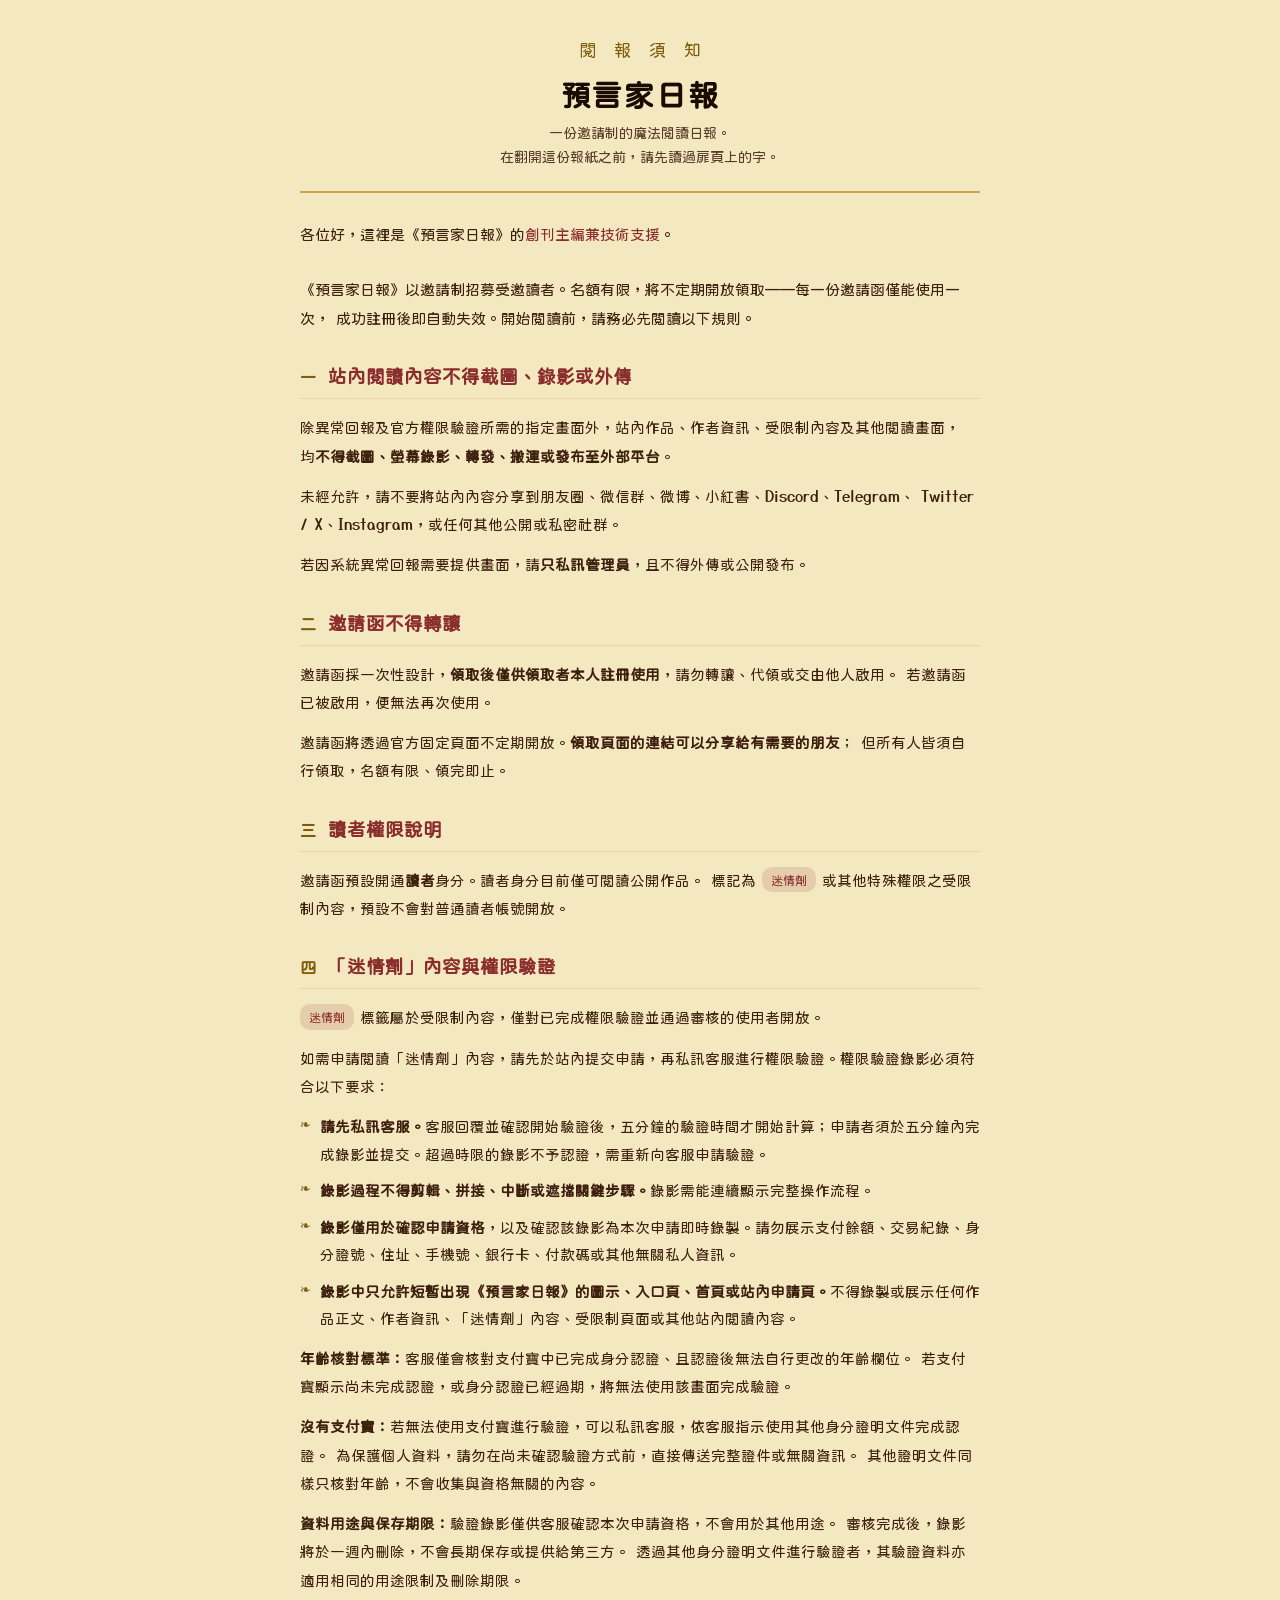
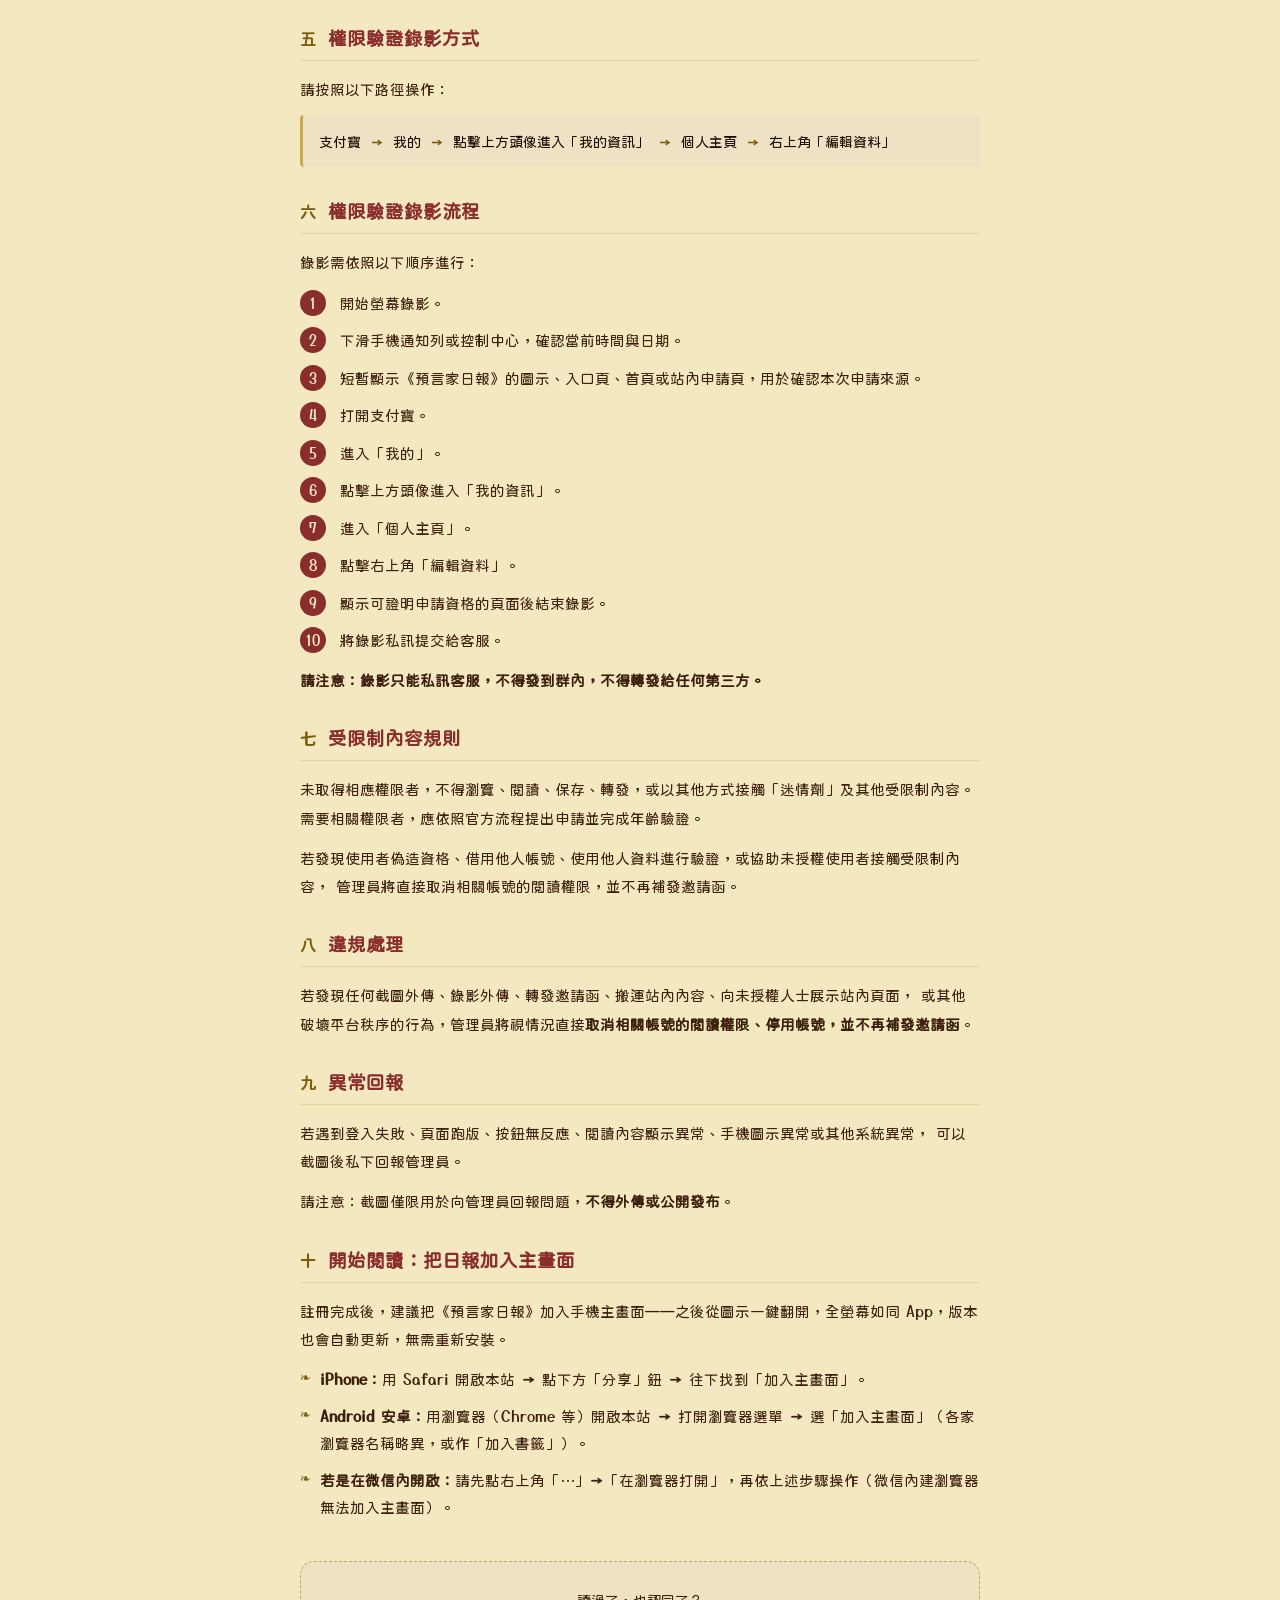
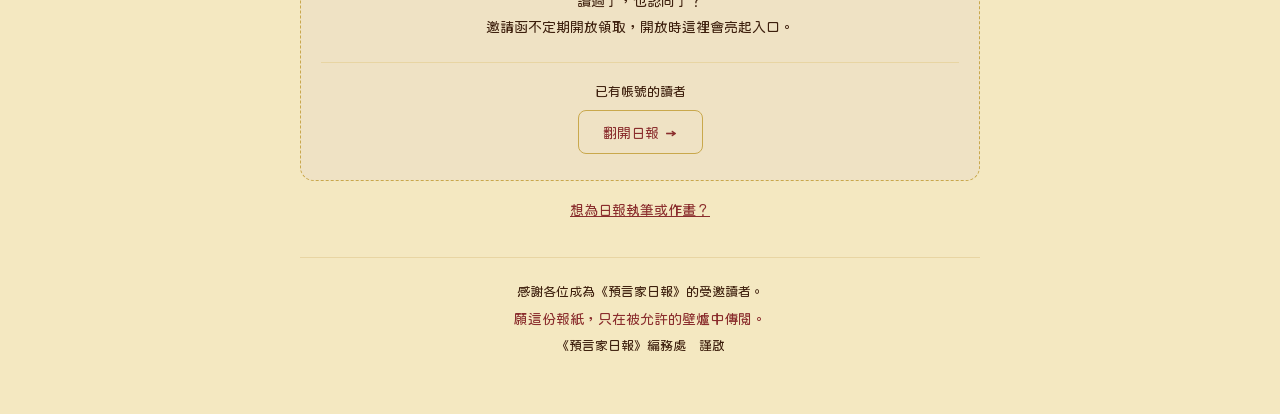
<file: rules.html>
<!DOCTYPE html>
<html lang="zh-Hant">
<head>
  <meta charset="utf-8" />
  <meta name="viewport" content="width=device-width, initial-scale=1, viewport-fit=cover" />
  <title>閱報須知｜預言家日報</title>
  <meta name="description" content="《預言家日報》——邀請制的魔法閱讀平台。入站前，請先讀過這裡的規則。" />
  <link rel="icon" href="./favicon.png" />
  <link rel="apple-touch-icon" href="./apple-touch-icon.png" />
  <link rel="stylesheet" href="./styles.css" />
  <style>
    /* 獨立公開頁：沿用 styles.css 的品牌變數與字型，但不載入 app.js，故無登入牆。 */
    /* styles.css 是 PWA 外殼：html/body 被 overflow:hidden + position:fixed 鎖死（App 靠內部容器捲動）。
       本頁是普通長文件，必須解鎖回一般文件捲動，否則整頁不能滾。 */
    html, body { position: static; overflow: auto; height: auto; width: auto; max-width: none; overscroll-behavior: auto; }
    body { margin: 0; background: var(--parchment); color: var(--ink);
           font-family: 'YuseiMagic','HuninnUI','SimpRound',-apple-system,"PingFang TC","PingFang SC",system-ui,sans-serif; }
    .rules-wrap { max-width: 720px; margin: 0 auto;
                  padding: calc(28px + var(--safe-top)) 20px calc(56px + var(--safe-bottom)); }
    /* 羊皮紙上的金色「文字」專用。--gold (#c9a84c) 在深色底上是對的，但放在羊皮紙上
       只有 1.87:1，遠低於 WCAG AA 的 4.5。這個色是同一個色相壓深後的陳年金墨，
       主底 5.03:1、次底 4.80:1，兩個都過。邊框與分隔線仍用 --gold，那些不是文字。 */
    :root { --gold-ink: #7d5c0c; }
    .masthead { text-align: center; padding: 8px 0 22px; border-bottom: 2px solid var(--gold); margin-bottom: 8px; }
    .masthead .kicker { font-size: 1.0625rem; letter-spacing: .35em; color: var(--gold-ink); text-indent: .35em; }
    .masthead h1 { font-size: 1.875rem; margin: 10px 0 6px; color: var(--ink); letter-spacing: .06em; }
    .masthead .sub { font-size: 0.875rem; color: var(--ink-light); opacity: .85; line-height: 1.7; }
    .lede { font-size: 0.9375rem; line-height: 1.95; color: var(--ink-light); margin: 26px 0 8px; }
    .lede .sign { color: var(--accent); }
    .callout { background: var(--parchment2); border: 1.5px solid var(--gold); border-radius: 12px;
               padding: 15px 18px; margin: 18px 0; font-size: 0.90625rem; line-height: 1.9; color: var(--ink-light); }
    section.rule { margin: 30px 0; }
    section.rule > h2 { font-size: 1.15625rem; color: var(--accent); margin: 0 0 4px;
                        display: flex; align-items: baseline; gap: 10px; }
    section.rule > h2 .no { font-size: 1rem; color: var(--gold-ink); flex-shrink: 0; letter-spacing: .1em; }
    section.rule > .divider { height: 1px; background: var(--gold-lt); margin: 10px 0 14px; }
    section.rule p { font-size: 0.90625rem; line-height: 1.95; color: var(--ink-light); margin: 0 0 12px; }
    section.rule ul { margin: 0 0 12px; padding-left: 0; list-style: none; }
    section.rule li { font-size: 0.90625rem; line-height: 1.9; color: var(--ink-light);
                      position: relative; padding-left: 20px; margin-bottom: 9px; }
    section.rule ul.bullet li::before { content: '❧'; position: absolute; left: 0; top: 0; color: var(--gold-ink); font-size: 0.8125rem; }
    section.rule ol.steps { margin: 0 0 12px; padding-left: 0; list-style: none; counter-reset: step; }
    section.rule ol.steps li { font-size: 0.90625rem; line-height: 1.9; color: var(--ink-light);
                               position: relative; padding-left: 40px; margin-bottom: 10px; counter-increment: step; }
    section.rule ol.steps li::before { content: counter(step); position: absolute; left: 0; top: 1px;
                                       width: 26px; height: 26px; line-height: 26px; text-align: center; font-size: 0.875rem;
                                       color: var(--on-dark); background: var(--scarlet); border-radius: 50%; }
    .path { background: var(--parchment2); border-left: 3px solid var(--gold); border-radius: 4px;
            padding: 12px 16px; margin: 4px 0 12px; font-size: 0.875rem; line-height: 2; color: var(--ink); }
    .path .arw { color: var(--gold-ink); padding: 0 4px; }
    .warnline { color: var(--accent); font-weight: bold; }
    .tag { display: inline-block; font-size: 0.75rem; padding: 1px 9px; border-radius: 10px; vertical-align: 1px; }
    .tag.amor { background: rgba(138,45,45,.15); color: var(--accent); }
    .entry { text-align: center; margin: 40px 0 8px; padding: 26px 20px;
             background: var(--parchment2); border: 1.5px dashed var(--gold); border-radius: 14px; }
    .entry p { font-size: 0.875rem; color: var(--ink-light); line-height: 1.85; margin: 0 0 14px; }
    .entry a.btn { display: inline-block; background: var(--scarlet); color: var(--on-dark);
                   text-decoration: none; font-size: 0.9375rem; padding: 11px 30px; border-radius: 8px; }
    /* 登入是另一件事，和領取邀請函分開：獨立一區、樣式次一級，且永遠在。 */
    .entry .signin { margin-top: 22px; padding-top: 18px; border-top: 1px solid var(--gold-lt); }
    .entry .signin .label { font-size: 0.8125rem; color: var(--ink-light); margin-bottom: 10px; }
    .entry a.btn-ghost { display: inline-block; background: transparent; color: var(--accent);
                         border: 1px solid var(--gold); text-decoration: none; font-size: 0.875rem;
                         padding: 11px 24px; border-radius: 8px; }
    /* 作家申請：入口是守則頁最底下一條不張揚的連結，點開才展開表單。 */
    .wa-toggle { display: block; text-align: center; margin: 18px 0 0; font-size: 0.875rem; }
    .wa-box { margin: 14px 0 0; padding: 18px 16px; background: var(--parchment2);
              border: 1px solid var(--gold-lt); border-radius: 12px; text-align: left; }
    .wa-box p { font-size: 0.8125rem; color: var(--ink-light); line-height: 1.85; margin: 0 0 12px; }
    .wa-box label { display: block; font-size: 0.8125rem; color: var(--ink); margin: 0 0 5px; }
    .wa-box input, .wa-box textarea {
      width: 100%; box-sizing: border-box; padding: 9px 11px; margin: 0 0 12px;
      border: 1px solid var(--gold-lt); border-radius: 4px; background: var(--parchment);
      color: var(--ink); font-size: 0.875rem; font-family: inherit; }
    .wa-box textarea { min-height: 76px; resize: vertical; }
    .wa-box button { width: 100%; padding: 11px; border: 0; border-radius: 8px;
                     background: var(--scarlet); color: var(--on-dark); font-size: 0.9375rem;
                     font-family: inherit; cursor: pointer; }
    .wa-box button[disabled] { opacity: .55; cursor: default; }
    .wa-msg { font-size: 0.8125rem; line-height: 1.85; margin: 10px 0 0; }
    .wa-msg.ok { color: var(--accent); }
    /* 微信內建瀏覽器提示。無法強制跳轉——微信封死了所有導向外部瀏覽器的手段，
       任何網站能做的都只是引導。所以把指引做得夠明顯，並附上複製連結這條後路。 */
    .wx-note { display: none; position: relative; margin: 0 0 22px; padding: 15px 17px;
               background: var(--parchment2); border: 1.5px solid var(--gold); border-radius: 12px; }
    .wx-note h3 { margin: 0 0 7px; font-size: 0.9375rem; color: var(--accent);
                  display: flex; align-items: center; gap: 7px; }
    .wx-note p { font-size: 0.84375rem; line-height: 1.9; color: var(--ink-light); margin: 0 0 10px; }
    .wx-note .corner { position: absolute; top: -6px; right: 10px; color: var(--gold-ink); }
    .wx-note button { font-family: inherit; font-size: 0.8125rem; padding: 8px 18px; border-radius: 8px;
                      border: 1px solid var(--gold); background: transparent; color: var(--accent); cursor: pointer; }
    .colophon { text-align: center; font-size: 0.8125rem; color: var(--ink-light); margin-top: 38px;
                padding-top: 20px; border-top: 1px solid var(--gold-lt); line-height: 2; }
    .colophon .quote { color: var(--accent); font-size: 0.875rem; }
    a { color: var(--accent); }
  </style>
</head>
<body>
  <div class="rules-wrap">
    <header class="masthead">
      <div class="kicker">閱 報 須 知</div>
      <h1>預言家日報</h1>
      <div class="sub">一份邀請制的魔法閱讀日報。<br />在翻開這份報紙之前，請先讀過扉頁上的字。</div>
    </header>

    <div class="wx-note" id="wx-note">
      <svg class="corner" width="22" height="22" viewBox="0 0 24 24" fill="none" stroke="currentColor"
           stroke-width="2" stroke-linecap="round" stroke-linejoin="round" aria-hidden="true">
        <path d="M7 17 17 7" /><path d="M9 7h8v8" />
      </svg>
      <h3>
        <svg width="16" height="16" viewBox="0 0 24 24" fill="none" stroke="currentColor"
             stroke-width="2" stroke-linecap="round" stroke-linejoin="round" aria-hidden="true">
          <circle cx="12" cy="12" r="10" /><path d="M12 16v-4" /><path d="M12 8h.01" />
        </svg>
        你正在微信中開啟
      </h3>
      <p>微信的內建瀏覽器無法將日報加入主畫面，閱讀體驗也會打折。
         請點<strong>右上角的「⋯」</strong>，選「在瀏覽器打開」，再繼續。</p>
      <button type="button" id="wx-copy">複製本頁連結</button>
    </div>
    <script>
      // 微信內建瀏覽器：偵測 UA 後把上方提示打開。
      // 不嘗試自動跳轉——微信會攔下 location 導向、target="_blank" 與各種 scheme，
      // 硬跳只會讓使用者卡在白畫面。能做的就是把「⋯ → 在瀏覽器打開」講清楚，
      // 並提供複製連結，讓他們自己貼到瀏覽器。腳本必須放在標記之後才抓得到元素。
      (function () {
        if (!/micromessenger/i.test(navigator.userAgent)) return;
        var note = document.getElementById('wx-note');
        var btn = document.getElementById('wx-copy');
        note.style.display = 'block';
        btn.addEventListener('click', function () {
          var url = location.href;
          var done = function () { btn.textContent = '已複製，請貼到瀏覽器開啟'; };
          if (navigator.clipboard && navigator.clipboard.writeText) {
            navigator.clipboard.writeText(url).then(done, fallback);
          } else { fallback(); }
          function fallback() {
            // 舊版微信沒有 clipboard API：塞一個暫時的 input 走 execCommand。
            var i = document.createElement('input');
            i.value = url;
            i.style.cssText = 'position:fixed;opacity:0';
            document.body.appendChild(i);
            i.select();
            i.setSelectionRange(0, url.length);
            try { document.execCommand('copy'); done(); }
            catch (e) { btn.textContent = '請長按網址列複製'; }
            i.remove();
          }
        });
      })();
    </script>

    <p class="lede">
      各位好，這裡是《預言家日報》的<span class="sign">創刊主編兼技術支援</span>。
    </p>
    <p class="lede">
      《預言家日報》以邀請制招募受邀讀者。名額有限，將不定期開放領取——每一份邀請函僅能使用一次，
      成功註冊後即自動失效。開始閱讀前，請務必先閱讀以下規則。
    </p>

    <section class="rule">
      <h2><span class="no">一</span> 站內閱讀內容不得截圖、錄影或外傳</h2>
      <div class="divider"></div>
      <p>除異常回報及官方權限驗證所需的指定畫面外，站內作品、作者資訊、受限制內容及其他閱讀畫面，
         均<strong>不得截圖、螢幕錄影、轉發、搬運或發布至外部平台</strong>。</p>
      <p>未經允許，請不要將站內內容分享到朋友圈、微信群、微博、小紅書、Discord、Telegram、
         Twitter / X、Instagram，或任何其他公開或私密社群。</p>
      <p>若因系統異常回報需要提供畫面，請<strong>只私訊管理員</strong>，且不得外傳或公開發布。</p>
    </section>

    <section class="rule">
      <h2><span class="no">二</span> 邀請函不得轉讓</h2>
      <div class="divider"></div>
      <p>邀請函採一次性設計，<strong>領取後僅供領取者本人註冊使用</strong>，請勿轉讓、代領或交由他人啟用。
         若邀請函已被啟用，便無法再次使用。</p>
      <p>邀請函將透過官方固定頁面不定期開放。<strong>領取頁面的連結可以分享給有需要的朋友</strong>；
         但所有人皆須自行領取，名額有限、領完即止。</p>
    </section>

    <section class="rule">
      <h2><span class="no">三</span> 讀者權限說明</h2>
      <div class="divider"></div>
      <p>邀請函預設開通<strong>讀者</strong>身分。讀者身分目前僅可閱讀公開作品。
         標記為 <span class="tag amor">迷情劑</span> 或其他特殊權限之受限制內容，預設不會對普通讀者帳號開放。</p>
    </section>

    <section class="rule">
      <h2><span class="no">四</span>「迷情劑」內容與權限驗證</h2>
      <div class="divider"></div>
      <p><span class="tag amor">迷情劑</span> 標籤屬於受限制內容，僅對已完成權限驗證並通過審核的使用者開放。</p>
      <p>如需申請閱讀「迷情劑」內容，請先於站內提交申請，再私訊客服進行權限驗證。權限驗證錄影必須符合以下要求：</p>
      <ul class="bullet">
        <li><strong>請先私訊客服。</strong>客服回覆並確認開始驗證後，五分鐘的驗證時間才開始計算；申請者須於五分鐘內完成錄影並提交。超過時限的錄影不予認證，需重新向客服申請驗證。</li>
        <li><strong>錄影過程不得剪輯、拼接、中斷或遮擋關鍵步驟。</strong>錄影需能連續顯示完整操作流程。</li>
        <li><strong>錄影僅用於確認申請資格</strong>，以及確認該錄影為本次申請即時錄製。請勿展示支付餘額、交易紀錄、身分證號、住址、手機號、銀行卡、付款碼或其他無關私人資訊。</li>
        <li><strong>錄影中只允許短暫出現《預言家日報》的圖示、入口頁、首頁或站內申請頁。</strong>不得錄製或展示任何作品正文、作者資訊、「迷情劑」內容、受限制頁面或其他站內閱讀內容。</li>
      </ul>
      <p><strong>年齡核對標準：</strong>客服僅會核對支付寶中已完成身分認證、且認證後無法自行更改的年齡欄位。
         若支付寶顯示尚未完成認證，或身分認證已經過期，將無法使用該畫面完成驗證。</p>
      <p><strong>沒有支付寶：</strong>若無法使用支付寶進行驗證，可以私訊客服，依客服指示使用其他身分證明文件完成認證。
         為保護個人資料，請勿在尚未確認驗證方式前，直接傳送完整證件或無關資訊。
         其他證明文件同樣只核對年齡，不會收集與資格無關的內容。</p>
      <p><strong>資料用途與保存期限：</strong>驗證錄影僅供客服確認本次申請資格，不會用於其他用途。
         審核完成後，錄影將於一週內刪除，不會長期保存或提供給第三方。
         透過其他身分證明文件進行驗證者，其驗證資料亦適用相同的用途限制及刪除期限。</p>
    </section>

    <section class="rule">
      <h2><span class="no">五</span> 權限驗證錄影方式</h2>
      <div class="divider"></div>
      <p>請按照以下路徑操作：</p>
      <div class="path">
        支付寶 <span class="arw">→</span> 我的 <span class="arw">→</span> 點擊上方頭像進入「我的資訊」
        <span class="arw">→</span> 個人主頁 <span class="arw">→</span> 右上角「編輯資料」
      </div>
    </section>

    <section class="rule">
      <h2><span class="no">六</span> 權限驗證錄影流程</h2>
      <div class="divider"></div>
      <p>錄影需依照以下順序進行：</p>
      <ol class="steps">
        <li>開始螢幕錄影。</li>
        <li>下滑手機通知列或控制中心，確認當前時間與日期。</li>
        <li>短暫顯示《預言家日報》的圖示、入口頁、首頁或站內申請頁，用於確認本次申請來源。</li>
        <li>打開支付寶。</li>
        <li>進入「我的」。</li>
        <li>點擊上方頭像進入「我的資訊」。</li>
        <li>進入「個人主頁」。</li>
        <li>點擊右上角「編輯資料」。</li>
        <li>顯示可證明申請資格的頁面後結束錄影。</li>
        <li>將錄影私訊提交給客服。</li>
      </ol>
      <p class="warnline">請注意：錄影只能私訊客服，不得發到群內，不得轉發給任何第三方。</p>
    </section>

    <section class="rule">
      <h2><span class="no">七</span> 受限制內容規則</h2>
      <div class="divider"></div>
      <p>未取得相應權限者，不得瀏覽、閱讀、保存、轉發，或以其他方式接觸「迷情劑」及其他受限制內容。
         需要相關權限者，應依照官方流程提出申請並完成年齡驗證。</p>
      <p>若發現使用者偽造資格、借用他人帳號、使用他人資料進行驗證，或協助未授權使用者接觸受限制內容，
         管理員將直接取消相關帳號的閱讀權限，並不再補發邀請函。</p>
    </section>

    <section class="rule">
      <h2><span class="no">八</span> 違規處理</h2>
      <div class="divider"></div>
      <p>若發現任何截圖外傳、錄影外傳、轉發邀請函、搬運站內內容、向未授權人士展示站內頁面，
         或其他破壞平台秩序的行為，管理員將視情況直接<strong>取消相關帳號的閱讀權限、停用帳號，並不再補發邀請函</strong>。</p>
    </section>

    <section class="rule">
      <h2><span class="no">九</span> 異常回報</h2>
      <div class="divider"></div>
      <p>若遇到登入失敗、頁面跑版、按鈕無反應、閱讀內容顯示異常、手機圖示異常或其他系統異常，
         可以截圖後私下回報管理員。</p>
      <p>請注意：截圖僅限用於向管理員回報問題，<strong>不得外傳或公開發布</strong>。</p>
    </section>

    <section class="rule">
      <h2><span class="no">十</span> 開始閱讀：把日報加入主畫面</h2>
      <div class="divider"></div>
      <p>註冊完成後，建議把《預言家日報》加入手機主畫面——之後從圖示一鍵翻開，全螢幕如同 App，版本也會自動更新，無需重新安裝。</p>
      <ul class="bullet">
        <li><strong>iPhone：</strong>用 Safari 開啟本站 → 點下方「分享」鈕 → 往下找到「加入主畫面」。</li>
        <li><strong>Android 安卓：</strong>用瀏覽器（Chrome 等）開啟本站 → 打開瀏覽器選單 → 選「加入主畫面」（各家瀏覽器名稱略異，或作「加入書籤」）。</li>
        <li><strong>若是在微信內開啟：</strong>請先點右上角「⋯」→「在瀏覽器打開」，再依上述步驟操作（微信內建瀏覽器無法加入主畫面）。</li>
      </ul>
    </section>

    <div class="entry">
      <p id="entry-copy">讀過了，也認同了？<br />邀請函不定期開放領取，開放時這裡會亮起入口。</p>
      <a class="btn" id="entry-grab" href="./" style="display:none">領取邀請函 →</a>
      <p id="entry-note" style="display:none;font-size:0.75rem;opacity:.8;margin:10px 0 0"></p>
      <div class="signin">
        <div class="label">已有帳號的讀者</div>
        <a class="btn-ghost" href="./">翻開日報 →</a>
      </div>
    </div>
    <script>
      // 入口狀態機：/rules 是永久連結——主編開放名額時這裡自動亮起「領取邀請函」直達註冊；
      // 沒開放時明講「目前暫無」，該鈕整個收起。登入是獨立一區、與狀態無關，永遠都在。
      // 切回前景時重查，貼在群組裡的
      // 舊分頁也能即時反映「開放中／已領完」。API 基底與 app 同規則：onrender 同源；Pages 打主站。
      (function () {
        var API = location.hostname.endsWith('.onrender.com') ? location.origin : 'https://the-prophet-daily.onrender.com';
        function render(g) {
          var copy = document.getElementById('entry-copy');
          var grab = document.getElementById('entry-grab');
          var note = document.getElementById('entry-note');
          if (g && g.code) {
            var roleName = g.role === 'writer' ? '作者' : '讀者';
            copy.innerHTML = '讀過了，也認同了？<br />本輪' + roleName + '邀請函開放領取中。';
            grab.href = './?grab=' + encodeURIComponent(g.code);
            grab.style.display = '';
            note.textContent = '領取後即刻註冊入站。';
            note.style.display = '';
          } else {
            copy.innerHTML = '讀過了，也認同了？<br />目前暫無開放領取的邀請函——名額不定期釋出，請留意相關消息。';
            grab.style.display = 'none';
            note.style.display = 'none';
          }
        }
        function refresh() {
          fetch(API + '/invites/group/active').then(function (r) { return r.ok ? r.json() : null; })
            .then(function (g) { if (g) render(g); })
            .catch(function () { /* 後端喚醒中或無網路：維持現狀，切回前景會再查 */ });
        }
        refresh();
        document.addEventListener('visibilitychange', function () { if (!document.hidden) refresh(); });
        window.addEventListener('pageshow', refresh);
      })();

    </script>

    <a class="wa-toggle" href="#" id="wa-toggle">想為日報執筆或作畫？</a>
    <div class="wa-box" id="wa-box" style="display:none">
      <p>《預言家日報》的作者與製圖師，皆由編務處逐一邀請。無論你寫文或作畫，留下一個能找到你的方式，
         我們會與你聯繫、看看你的作品。<br />
         後續一律由客服與你聯絡。</p>
      <label for="wa-contact">聯絡方式</label>
      <input id="wa-contact" type="text" maxlength="100" placeholder="微信號、郵箱等，能找到你就好" />
      <label for="wa-note">想說的話（選填）</label>
      <textarea id="wa-note" maxlength="300" placeholder="平常寫什麼、畫什麼，在哪裡發表過，都可以寫在這裡"></textarea>
      <button type="button" id="wa-send">送出</button>
      <p class="wa-msg" id="wa-msg" style="display:none"></p>
    </div>
    <script>
      // 作家申請：免登入的公開表單。濫用防護在後端（每 IP 每日 3 次＋全站保險絲），
      // 這裡只負責不讓人重複連點，以及把後端的訊息原樣轉達。
      (function () {
        var API = location.hostname.endsWith('.onrender.com') ? location.origin : 'https://the-prophet-daily.onrender.com';
        var toggle = document.getElementById('wa-toggle');
        var box = document.getElementById('wa-box');
        var btn = document.getElementById('wa-send');
        var msg = document.getElementById('wa-msg');
        var busy = false;

        toggle.addEventListener('click', function (e) {
          e.preventDefault();
          var open = box.style.display !== 'none';
          box.style.display = open ? 'none' : '';
          toggle.textContent = open ? '想為日報執筆或作畫？' : '收起';
          if (!open) document.getElementById('wa-contact').focus();
        });

        function say(text, ok) {
          msg.textContent = text;
          msg.className = 'wa-msg' + (ok ? ' ok' : '');
          msg.style.display = '';
        }

        btn.addEventListener('click', function () {
          if (busy) return;
          var contact = document.getElementById('wa-contact').value.trim();
          if (!contact) { say('請先留下聯絡方式。'); return; }
          busy = true;
          btn.disabled = true;
          btn.textContent = '送出中…';
          fetch(API + '/applications/writer', {
            method: 'POST',
            headers: { 'Content-Type': 'application/json' },
            body: JSON.stringify({ contact: contact, note: document.getElementById('wa-note').value.trim() })
          }).then(function (r) {
            return r.json().catch(function () { return {}; }).then(function (d) { return { ok: r.ok, d: d }; });
          }).then(function (res) {
            if (res.ok) {
              document.getElementById('wa-contact').value = '';
              document.getElementById('wa-note').value = '';
              say('已收到。編務處會再與你聯絡——請留意你留下的聯絡方式。', true);
              btn.style.display = 'none';
            } else {
              say((res.d && res.d.detail) || '送出失敗，請稍後再試。');
              btn.disabled = false;
              btn.textContent = '送出';
            }
          }).catch(function () {
            say('連線不順，請稍後再試。');
            btn.disabled = false;
            btn.textContent = '送出';
          }).then(function () { busy = false; });
        });
      })();
    </script>

    <div class="colophon">
      感謝各位成為《預言家日報》的受邀讀者。<br />
      <span class="quote">願這份報紙，只在被允許的壁爐中傳閱。</span><br />
      《預言家日報》編務處　謹啟
    </div>
  </div>
</body>
</html>
</file>
<file: styles.css>
/* ── Magic fonts ── */
    @font-face {
      font-family: 'YuseiMagic';
      src: url('./uifont.woff2') format('woff2');
      font-display: swap;
      /* Latin/digits + UI arrows/dingbats only. CJK and general punctuation (incl. “” ‘’ — …)
         fall through to 粉圓 (HuninnUI) so they render consistently and completely. */
      unicode-range: U+0000-00FF, U+2190-21FF, U+2700-27BF;
    }
    @font-face {
      font-family: 'HuninnUI';
      src: url('./uifont-fallback.woff2') format('woff2');
      font-display: swap;
    }
    @font-face {
      /* 貓啃網糖圓體(MaoKen TangYuan, OFL) — a simplified-Chinese rounded font built ON TOP of 粉圓
         (open huninn), so the simplified-only glyphs 粉圓 lacks render in the SAME rounded style
         (the old ZCOOL KuaiLe clashed). Subset to just those simplified-only glyphs (~2097). */
      font-family: 'SimpRound';
      src: url('./simpfont.woff2') format('woff2');
      font-display: swap;
    }

    /* ── Design tokens ── */
    :root {
      color-scheme: light;   /* native <select>/date pickers follow the theme (dark in 夜間模式) */
      --parchment:  #f4e8c1;
      --parchment2: #efe2c4;
      --ink:        #1a0a00;
      --ink-light:  #3d1f0d;
      --scarlet:    #8a2d2d;
      --scarlet-dk: #5c1a1a;
      --accent:     #8a2d2d;   /* 文字/邊框用的酒紅；夜間模式換成金色（填色仍用 --scarlet） */
      --gold:       #c9a84c;
      --gold-lt:    #e8d5a3;
      --series:     #2d4a1e;                    /* 系列綠字（夜間轉亮綠） */
      --reader-overlay: rgba(244,232,193,0.80); /* 閱讀器羊皮紙罩色（夜間轉深） */
      /* 以下三個「永遠深色外框/深底淺字」，不隨夜間翻轉 */
      --chrome:     #3d1f0d;   /* 深色外框背景（nav/標題列/問候區） */
      --chrome-dk:  #1a0a00;   /* 更深的外框（閱讀器頂列/toast/取消鈕） */
      --on-dark:    #f4e8c1;   /* 放在深色/紅色底上的淺色文字 */
      --shadow:     rgba(26,10,0,0.35);
      --nav-h:      50px;
      --safe-top: env(safe-area-inset-top, 0px);
      --safe-bottom: env(safe-area-inset-bottom, 0px);
      --nav-safe: env(safe-area-inset-bottom, 0px);
    }
    /* Installed PWA (black-translucent status bar): some devices report
       safe-area-inset-top as 0, so content slides under the system clock.
       Floor it to a real status-bar height when running standalone. */
    @media all and (display-mode: standalone) {
      :root { --safe-top: max(env(safe-area-inset-top, 0px), 47px); }
    }
    *, *::before, *::after { box-sizing: border-box; margin: 0; padding: 0; }
    html, body { height: 100%; overflow: hidden; overscroll-behavior: none; width: 100%; max-width: 100%; position: fixed; inset: 0; }
    /* 最底層也鋪同一張羊皮紙：html/body/#auth-overlay 三層一致，安全區露出哪一層都是羊皮紙 */
    html {
      background-color: #5D4B38;   /* ＝暗化羊皮紙的實際平均色，系統列取純色時與頁面融合 */
      background-image: linear-gradient(rgba(47,33,20,0.72), rgba(47,33,20,0.72)), url('./parchment.jpg');
      background-size: 100% 100%, cover; background-position: center, center;
    }
    body {
      /* 底色改成與登入頁一致的「暗化羊皮紙」，這樣 iOS 底部安全區露出 body 時，
         也是羊皮紙質感、不會變成 --chrome 深棕（被誤認成導覽列顏色）。登入後 #app 會蓋住 body，不受影響。 */
      background-color: #5D4B38;   /* ＝暗化羊皮紙的實際平均色，系統列取純色時與頁面融合 */
      background-image: linear-gradient(rgba(47,33,20,0.72), rgba(47,33,20,0.72)), url('./parchment.jpg');
      background-size: 100% 100%, cover; background-position: center, center;
      color: var(--on-dark); touch-action: manipulation;
      /* 圓體 UI 字：拉丁/數字→YuseiMagic、繁中→粉圓(HuninnUI)、簡體專屬字→糖圓(SimpRound)、最後系統。
         之前 @font-face 有定義卻沒套用，全站掉回系統字；補回這行讓圓體真正生效。 */
      font-family: 'YuseiMagic', 'HuninnUI', 'SimpRound', -apple-system, "PingFang TC", "PingFang SC", system-ui, sans-serif;
    }
    /* 登入後（in-app）：底層切回原本的深棕，羊皮紙色只屬於登入頁。
       頂部時間列與導覽列下方的安全區於是恢復 --chrome。 */
    html.in-app, body.in-app { background: var(--chrome); }
    /* 頂部時間列：登入後不分日夜、不分頁面，固定一條 --chrome 深棕（內容本來就從它下方開始） */
    body.in-app::before {
      content: ''; position: fixed; top: 0; left: 0; right: 0; height: var(--safe-top);
      background: var(--chrome); z-index: 50; pointer-events: none;   /* 高於頁面內容、低於彈窗（別蓋掉主編來信頂部） */
    }
    /* Disable Safari/iOS double-tap-to-zoom everywhere (keeps scroll + pinch). */
    * { touch-action: manipulation; }

    /* ── Font toggle (auth overlay) ── */
    .font-toggle-btn {
      position: absolute; top: 14px; left: 16px;
      background: rgba(201,168,76,.12); border: 1px solid rgba(201,168,76,.4);
      border-radius: 20px; padding: 6px 14px;
      color: var(--gold-lt); font-size: 0.8125rem; cursor: pointer;
      transition: background .2s; letter-spacing: .04em;
    }
    .font-toggle-btn:hover { background: rgba(201,168,76,.25); }

    /* ── Layout ── */
    #app { display: flex; flex-direction: column; height: 100%; overflow: hidden; width: 100%; max-width: 100%; }
    #page-area { flex: 1; overflow-y: auto; overflow-x: hidden; overscroll-behavior-x: none; background: var(--parchment); color: var(--ink); }
    /* 卷軸/論壇有 sticky 標題列，改由標題列自己吃掉安全區（覆蓋瀏海），容器就不再留上方留白，避免捲動內容露在標題上方 */
    #page-area:has(#page-scroll.active), #page-area:has(#page-forum.active) { padding-top: 0; }
    /* Home page is fixed-height: lock scrolling entirely (no scroll, no scrollbar) */
    #page-area:has(#page-home.active) { overflow: hidden; overscroll-behavior: none; touch-action: none; }
    #page-area::-webkit-scrollbar { width: 0; height: 0; }

    /* ── Nav bar ── */
    nav {
      display: flex; align-items: stretch;
      background: var(--chrome);
      border-top: 2px solid var(--gold);
      /* Compact: trim the home-indicator band to a small clearance on every device. */
      padding-bottom: max(2px, calc(env(safe-area-inset-bottom, 0px) - 28px));
      position: relative; z-index: 10; flex-shrink: 0;
    }
    .nav-btn {
      flex: 1; display: flex; flex-direction: column;
      align-items: center; justify-content: center; gap: 3px;
      background: none; border: none; cursor: pointer;
      color: var(--gold-lt); font-size: 0.8125rem; letter-spacing: 0.04em;
      transition: color .2s, background .2s; padding: 7px 2px 6px;
      -webkit-tap-highlight-color: transparent;
    }
    .nav-btn .icon { font-size: 1.375rem; line-height: 1; }
    .nav-btn.active { color: var(--gold); background: rgba(201,168,76,.08); }
    .nav-btn:active { opacity: .7; }

    /* ── Pages ── */
    /* 底部留 24px 呼吸空間即可：nav 是實體佔位的 flex 兄弟（不浮在內容上），
       舊值 80px 是 nav 還是 fixed 年代的清空區，現在只會在每頁底部多出一段死空白。 */
    .page { display: none; min-height: 100%; padding: 0 0 24px; }
    .page.active { display: block; }
    /* App-wide UI scale (settings page). Home is locked, so it never scales. */
    .page:not(#page-home) { zoom: var(--app-zoom, 1); }
    /* No horizontal swipe on any of our own pages (the 防窺 iframe keeps its own gestures). */
    .page:not(#page-protect), .page:not(#page-protect) * { touch-action: pan-y; }
    #page-home { display: none; flex-direction: column; padding: var(--safe-top) 0 0; min-height: unset; height: 100%; overflow: hidden; background: var(--chrome); }   /* 頂部時間列＝深棕 */
    #page-home.active { display: flex; }
    #page-home .greeting-hero { flex: 1; max-height: unset; aspect-ratio: unset; }

    /* ── Auth overlay ── */
    #auth-overlay {
      /* 用 100dvh（含底部安全區的完整螢幕高）而非 inset:0，否則標準模式 App 底部安全區
         那條不會被鋪到，露出後面的底色。這樣羊皮紙才會真正鋪到最底。 */
      position: fixed; top: 0; left: 0; right: 0; z-index: 100;
      height: 100vh; height: 100dvh;
      background-color: #5D4B38;   /* ＝暗化羊皮紙的實際平均色，系統列取純色時與頁面融合 */
      background-image: linear-gradient(rgba(47,33,20,0.72), rgba(47,33,20,0.72)), url('./parchment.jpg');
      background-size: 100% 100%, cover;
      background-position: center, center;
      display: flex; align-items: center; justify-content: center;
      flex-direction: column; gap: 0;
      /* 版面高度不含底部系統列，flex 置中會整體偏上；補一個等於底部安全區的 padding-top，
         置中點下移半格 → 對「整個實體螢幕（含底部那條）」視覺置中。 */
      padding-top: env(safe-area-inset-bottom, 0px);
    }
    .auth-box {
      width: calc(100% - 32px); max-width: 400px; padding: 40px 48px 72px;   /* 下 72px：錯誤訊息落在金框底線(約 47px)上方 */
      background: rgba(47,33,20,0.82);
      border-radius: 6px;
      position: relative;
    }
    /* 金色華麗外框（貼齊棕框內緣，透明中心讓內容透出，不擋點擊） */
    .auth-box::before {
      content: ''; position: absolute; inset: 8px; pointer-events: none;
      background: url('./auth-frame.png') 50% / 100% 100% no-repeat;
    }
    @media (min-width: 640px) {
      /* 下 88px：桌機卡片較大，金框底線也隨之下移——沿用手機的用意，讓 auth-msg（驗證中／錯誤訊息）
         落在框線上方。先前這裡把 padding 整組覆蓋成 56px，等於把手機特意留的下方淨空洗掉了。 */
      .auth-box { max-width: 580px; padding: 56px 64px 88px; }
      .auth-logo { margin-bottom: 40px; }
      .field { margin-bottom: 24px; }
      .field input { padding: 14px 16px; font-size: 1.0625rem; }
      .btn-primary { padding: 16px; font-size: 1.0625rem; }
    }
    .auth-logo { text-align: center; margin-bottom: 28px; padding-top: 32px; }
    .auth-icon {
      display: block; width: 140px; height: auto; margin: 0 auto 6px;
    }
    @media (min-width: 640px) { .auth-icon { width: 170px; } }
    .auth-logo h1 {
      color: var(--gold); letter-spacing: .06em;
      font-size: clamp(32px, 6vw, 60px); font-weight: 400;
      line-height: 1.15;
    }
    .auth-logo .subtitle { color: var(--gold-lt); font-size: 0.8125rem; margin-top: 8px; letter-spacing: .14em; }
    .auth-divider { display: flex; align-items: center; justify-content: center; gap: 11px; width: 62%; margin: 15px auto 0; color: var(--gold); opacity: .75; }
    .auth-divider::before, .auth-divider::after { content: ''; height: 1px; flex: 1; }
    .auth-divider::before { background: linear-gradient(90deg, transparent, var(--gold-lt)); }
    .auth-divider::after { background: linear-gradient(90deg, var(--gold-lt), transparent); }
    .auth-divider svg { width: 9px; height: 9px; flex: none; }
    /* 從貓頭鷹通知跳到某則願望時的短暫金色高亮 */
    .fb-focus { animation: fbFocus 2.4s ease both; border-radius: 6px; }
    @keyframes fbFocus { 0% { background: rgba(201,168,76,.32); } 70% { background: rgba(201,168,76,.20); } 100% { background: transparent; } }
    .auth-tabs { display: flex; margin-bottom: 20px; border-bottom: 1px solid var(--gold); }
    .auth-tab {
      flex: 1; padding: 8px; text-align: center; cursor: pointer;
      color: var(--gold-lt); font-size: 0.8125rem; border: none; background: none;
      border-bottom: 2px solid transparent; margin-bottom: -1px; transition: all .2s;
    }
    .auth-tab.active { color: var(--gold); border-bottom-color: var(--gold); }
    .field { margin-bottom: 20px; }
    .field label { display: block; font-size: 0.875rem; color: var(--gold); margin-bottom: 8px; letter-spacing: .06em; }
    .field input {
      width: 100%; padding: 12px 14px; background: #ede0c0;
      border: 1px solid rgba(201,168,76,.55); border-radius: 10px;
      color: var(--ink); font-size: 0.9375rem; outline: none;
    }
    .field input::placeholder { color: #9a8560; }
    .field input:focus { border-color: var(--gold); }
    #auth-overlay .btn-primary { border-radius: 10px; }
    .btn-primary {
      width: 100%; min-height: 44px; padding: 12px; background: var(--scarlet);
      border: 1px solid var(--scarlet-dk); border-radius: 3px;
      color: var(--on-dark); font-size: 0.9375rem; cursor: pointer;
      letter-spacing: .05em; transition: opacity .2s;
    }
    .btn-primary:hover { opacity: .85; }
    .auth-msg { text-align: center; margin-top: 12px; font-size: 0.75rem; color: var(--gold-lt); min-height: 18px; position: relative; z-index: 1; }
    .auth-msg.shake { color: #ff8a7a; font-weight: 600; animation: authShake .42s cubic-bezier(.36,.07,.19,.97); }
    @keyframes authShake { 10%,90%{transform:translateX(-2px)} 20%,80%{transform:translateX(4px)} 30%,50%,70%{transform:translateX(-7px)} 40%,60%{transform:translateX(7px)} }

    /* ── Home page ── */
    .greeting-hero {
      background: linear-gradient(160deg, #4a1d1d 0%, #2a1408 100%) center / cover no-repeat;
      width: 100%; aspect-ratio: 3/4; max-height: 72vh;
      position: relative; overflow: hidden; flex-shrink: 0;
    }
    .greeting-hero::after {
      content: ''; position: absolute; bottom: 0; left: 0; right: 0; height: 40%;
      background: linear-gradient(to bottom, transparent, rgba(26,10,0,0.55));
    }
    .greeting-hero .char-emoji {
      position: absolute; inset: 0; display: flex; align-items: center; justify-content: center;
      font-size: clamp(72px, 22vw, 180px); opacity: .92;
      filter: drop-shadow(0 4px 14px rgba(0,0,0,.45));
    }
    .greeting-hero h2, .greeting-hero p { display: none; }
    .greeting-text {
      background: var(--chrome); text-align: center;
      padding: 12px 20px 10px; flex-shrink: 0;
    }
    .greeting-text h2 { color: var(--gold); font-size: 1rem; white-space: nowrap; overflow: hidden; text-overflow: ellipsis; }
    /* 問候語錄最長 32 字，手機約需兩行；放行兩行完整顯示（超過仍裁切保版面） */
    .greeting-text p {
      color: var(--on-dark); font-size: 0.8125rem; margin-top: 4px; line-height: 1.55;
      display: -webkit-box; -webkit-line-clamp: 2; -webkit-box-orient: vertical;
      overflow: hidden; white-space: normal;
    }
    .date-banner {
      background: var(--chrome); color: var(--gold-lt);
      text-align: center; padding: 8px; font-size: 0.8125rem; letter-spacing: .08em;
    }
    .home-section { padding: 20px 18px; }
    .home-section h3 { font-size: 0.8125rem; color: var(--accent); letter-spacing: .1em; margin-bottom: 12px; border-bottom: 1px solid var(--gold-lt); padding-bottom: 4px; }
    .novel-card-sm {
      display: flex; align-items: center; gap: 12px;
      padding: 10px 0; border-bottom: 1px solid rgba(26,10,0,.1); cursor: pointer;
    }
    .novel-card-sm .cover {
      width: 44px; height: 60px; background: var(--scarlet);
      border-radius: 2px; flex-shrink: 0; object-fit: cover;
      display: flex; align-items: center; justify-content: center; color: var(--gold); font-size: 1.25rem;
    }
    .novel-card-sm .info h4 { font-size: 0.875rem; }
    .novel-card-sm .info p { font-size: 0.8125rem; color: var(--ink-light); margin-top: 2px; }

    /* ── Scroll (卷軸) page ── */
    .shelf-header { position: sticky; top: 0; z-index: 6; padding: calc(10px + var(--safe-top)) 18px 6px; background: var(--parchment2); border-bottom: 2px solid var(--gold-lt); }
    .shelf-header h2 { font-size: 1.125rem; color: var(--ink); }
    /* novel list as rows (title / author / category / characters) */
    .novel-list { padding: 0; }
    .novel-row { padding: 14px 18px; border-bottom: 1px solid rgba(26,10,0,.1); cursor: pointer; }
    .novel-row:active { background: rgba(201,168,76,.08); }
    .novel-row h4 { font-size: 0.9375rem; color: var(--ink); line-height: 1.35; }
    .novel-row .row-meta { font-size: 0.75rem; color: var(--ink-light); margin-top: 4px; }
    .row-tags { display: flex; flex-wrap: wrap; gap: 5px; margin-top: 7px; }
    .t-cat { display: inline-block; font-size: 0.75rem; padding: 2px 9px; border-radius: 10px; background: rgba(138,45,45,.12); color: var(--accent); }
    .t-cat.t-cat-green { background: rgba(45,74,30,.15); color: var(--series); }   /* 吐真劑 = 墨綠 (夜間轉亮綠) */
    .t-cat.t-cat-blue { background: rgba(44,84,136,.13); color: #2c5488; }   /* 儲思盆 = 記憶靛藍 */
    .t-cat.t-cat-violet { background: rgba(104,72,138,.13); color: #68488a; }   /* 白日夢咒 = 夢境紫 */
    .t-chr { display: inline-flex; align-items: center; gap: 5px; font-size: 0.75rem; padding: 2px 9px 2px 8px; border-radius: 10px; background: rgba(201,168,76,.2); color: var(--ink-light); }
    /* 學院用名字前的小圓點識別（分類標籤是整顆染色，角色是金底＋圓點——形狀語言不同，不會與紅/綠分類撞色） */
    .t-dot { width: 8px; height: 8px; border-radius: 50%; flex-shrink: 0; }
    .t-dot.h-gry { background: #a83232; }  /* 葛來分多・猩紅 */
    .t-dot.h-rav { background: #345f9e; }  /* 雷文克勞・靛藍 */
    .t-dot.h-huf { background: #b07d10; }  /* 赫夫帕夫・金褐 */
    .t-dot.h-sly { background: #2f7d4f; }  /* 史萊哲林・翡翠 */
    /* series grouping */
    .series-block { border-bottom: 1px solid rgba(26,10,0,.1); }
    /* 收合的系列列＝單篇同款卡片（.novel-row 供字級/內距/分隔線），僅靠《》、副標、chevron 區分 */
    .series-head { cursor: pointer; user-select: none; border-bottom: none; }   /* 分隔線由 .series-block 提供，避免雙線 */
    .series-title-line { display: flex; align-items: baseline; justify-content: space-between; gap: 10px; }
    .series-title-line h4 { min-width: 0; }
    .series-sub { font-size: 0.75rem; color: var(--ink-light); white-space: nowrap; flex-shrink: 0; display: inline-flex; align-items: center; gap: 6px; }
    /* 列尾 chevron-right（純 CSS「›」），展開時轉朝下 */
    .series-chev { width: 7px; height: 7px; border-top: 1.5px solid var(--ink-light); border-right: 1.5px solid var(--ink-light); transform: rotate(45deg); transition: transform .18s ease; margin-bottom: 2px; }
    .series-block.expanded .series-chev { transform: rotate(135deg); margin-bottom: 0; }
    /* 默認收合：成員藏起來；展開時標題列下加虛線與成員區隔 */
    .series-members { display: none; }
    .series-block.expanded .series-members { display: block; }
    .series-block.expanded .series-head { border-bottom: 1px dashed rgba(26,10,0,.08); }
    .novel-row.series-member { padding-left: 30px; border-bottom: 1px dashed rgba(26,10,0,.08); }
    .series-block .novel-row.series-member:last-child { border-bottom: none; }
    /* ── Category + character filter bar (卷軸 + 論壇) ── */
    .filter-bar { padding: 12px 18px 4px; background: var(--parchment2); border-bottom: 1px solid var(--gold-lt); }
    .filter-label { font-size: 0.75rem; color: var(--accent); letter-spacing: .1em; margin-bottom: 6px; }
    /* gap 的列距從 8 拉到 14、下緣從 12 拉到 18：藥丸的透明感應層上下各外擴，
       換行時兩排之間、以及下方「同框」那一排，間距不夠就會互相搶走點擊。 */
    .cat-pills { display: flex; gap: 14px 8px; flex-wrap: wrap; margin-bottom: 18px; }
    /* 作品管理：種類分頁膠囊（附件數）。列距同樣拉到 14，理由見下方 .cat-pill 的感應層註解。 */
    .admin-kind-row { display: flex; gap: 14px 8px; flex-wrap: wrap; margin-bottom: 10px; }
    /* 留影走廊收藏夾內的小分頁：已收藏 ⇄ 已隱藏（木紋牆上，用淺色藥丸） */
    #gallery-fav-tabs { display: flex; }
    .gfav-tab { display: inline-flex; align-items: center; gap: 5px; padding: 6px 14px; font-size: 0.8125rem; border: 1px solid var(--gold); border-radius: 16px; background: rgba(244,232,193,.92); color: var(--ink-light); cursor: pointer; }
    .gfav-tab.on { background: var(--scarlet); color: var(--on-dark); border-color: var(--accent); }
    .kind-pill { display: inline-flex; align-items: center; gap: 5px; padding: 7px 13px; font-size: 0.8125rem; border: 1px solid var(--gold); border-radius: 16px; background: var(--parchment2); color: var(--ink-light); cursor: pointer; }
    .kind-pill.active { background: var(--scarlet); color: var(--on-dark); border-color: var(--accent); }
    .kind-pill .cnt { font-size: 0.75rem; opacity: .62; font-weight: 600; }
    .kind-pill.active .cnt { opacity: .85; }
    .cat-pill {
      padding: 5px 14px; border-radius: 16px; border: 1px solid var(--gold-lt);
      background: var(--parchment); color: var(--ink-light); font-size: 0.8125rem; cursor: pointer; transition: all .15s;
      white-space: nowrap; flex-shrink: 0;   /* 字級被放大時整顆換行，不折成「待審作／品」也不截斷 */
    }
    .cat-pill.active { background: var(--scarlet); color: var(--on-dark); border-color: var(--accent); }
    /* ── 觸控目標 44x44：藥丸家族與幾顆小圖示鈕 ──────────────────────
       這些控制項原本是 31、23、20px 高，拇指按不準。它們都在講究密度的列裡
       （篩選列一排四五顆、檔案頁的欄位旁），把看得見的框撐到 44 會讓整列變厚，
       所以改成疊一層透明的感應層：外觀一個像素都不動，可按範圍補到 44x44。
       寬度用 100% 取 max(自身, 44)，所以只有真的太窄的（? 說明鈕、鉛筆鈕）才左右外擴。
       基準是介面字體「小」（--app-zoom: 1），最小設定下也成立；放大只會更大。
       .tap44 給 index.html 裡那幾顆沒有 class、各自寫 inline style 的鈕共用。 */
    .tap44,
    .cat-pill, .kind-pill, .gfav-tab, .char-and-btn, .entry-hint-btn,
    [id$="-wish-btn"], [id$="-fav-btn"]:not(#reader-fav-btn) { position: relative; }
    .tap44::after,
    .cat-pill::after, .kind-pill::after, .gfav-tab::after, .char-and-btn::after, .entry-hint-btn::after,
    [id$="-wish-btn"]::after, [id$="-fav-btn"]:not(#reader-fav-btn)::after {
      content: ''; position: absolute; top: 50%; left: 50%; transform: translate(-50%, -50%);
      width: 100%; height: 100%; min-width: 44px; min-height: 44px;
    }
    .char-chips { display: flex; gap: 10px; flex-wrap: wrap; }
    .char-chip {
      display: flex; flex-direction: column; align-items: center; gap: 3px; cursor: pointer;
      opacity: 1; transition: opacity .15s; width: 52px;   /* 默認正常色，不灰掉；選中只加金框 */
    }
    .char-chip.active { opacity: 1; }
    .char-chip img {
      width: 44px; height: 44px; border-radius: 50%; object-fit: cover; object-position: center top;
      border: 3px solid transparent;
      /* 防長按存原圖：關 iOS 長按選單＋拖曳＋選取（點擊由外層 .char-chip 接手，故 pointer-events:none 不影響篩選） */
      -webkit-touch-callout: none; -webkit-user-select: none; -moz-user-select: none; user-select: none;
      -webkit-user-drag: none; user-drag: none; pointer-events: none;
    }
    .char-chip.active img { border-color: var(--gold); }
    .char-chip span { font-size: 0.75rem; color: var(--ink-light); }
    .char-chip.char-add { opacity: .7; }
    .char-chip.char-add .add-circle {
      width: 44px; height: 44px; border-radius: 50%; border: 2px dashed var(--ink-light);
      display: flex; align-items: center; justify-content: center;
      color: var(--ink-light); font-size: 1.625rem; line-height: 1;
    }
    .char-chip.char-add:hover { opacity: 1; }
    .char-chip.char-add:hover .add-circle { border-color: var(--gold); color: var(--gold); }
    .char-chip.char-custom.cc-on { opacity: 1; }   /* 未選 = base 的 .5 淡化（與官方一致）；選取才全亮 */
    .char-chip.char-custom .cc-ava {
      width: 44px; height: 44px; border-radius: 50%; background-size: cover; background-position: center;
      border: 2px solid var(--gold-lt); display: flex; align-items: center; justify-content: center; color: var(--ink-light);
    }
    .char-chip.char-custom.cc-on .cc-ava { border-color: var(--gold); box-shadow: 0 0 0 2px rgba(201,168,76,.35); }
    .char-chip.char-custom.cc-shared .cc-ava { border-style: dashed; }   /* 他人分享(唯讀) */
    .cc-pick { border: 1px solid var(--gold-lt); background: none; color: var(--ink-light); border-radius: 14px; padding: 5px 12px; font-size: 0.8125rem; cursor: pointer; }
    .cc-pick.on { background: var(--gold); color: #fff; border-color: var(--gold); }
    /* 心動封面愛心 + 角色設定頁 (beta) */
    .hero-heart { position: absolute; right: 16px; bottom: 16px; z-index: 4; width: 48px; height: 48px; border: none; border-radius: 50%; background: rgba(20,8,0,.32); color: #ff5d72; display: flex; align-items: center; justify-content: center; cursor: pointer; -webkit-backdrop-filter: blur(2px); backdrop-filter: blur(2px); animation: heartbeat 1.5s ease-in-out infinite; }
    .hero-heart:active { transform: scale(.92); }
    /* 追蹤更新貓頭鷹（心動頁左上，只在有更新時顯示） */
    #page-home { position: relative; }
    #fav-owl-wrap { position: absolute; top: calc(var(--safe-top) + 12px); left: 12px; z-index: 6; }
    .fav-owl { border: none; background: none; padding: 0; margin: 0; cursor: pointer; color: #e7c878; display: block; line-height: 0; }
    .fav-owl svg { filter: drop-shadow(0 0 1px rgba(74,40,15,.9)); animation: fav-owl-hop 1.5s ease-in-out infinite; }
    @keyframes fav-owl-hop { 0% { transform: translateY(0); } 22% { transform: translateY(-6px); } 40% { transform: translateY(0); } 54% { transform: translateY(-3px); } 68% { transform: translateY(0); } 100% { transform: translateY(0); } }
    @media (prefers-reduced-motion: reduce) { .fav-owl svg { animation: none; } }
    .fav-owl-pop { position: absolute; top: 100%; left: 0; margin-top: 8px; width: 250px; background: var(--parchment); border: 1px solid var(--gold-lt); border-radius: 12px; box-shadow: 0 8px 24px rgba(0,0,0,.3); padding: 4px 0; }
    .fav-owl-pop[hidden] { display: none; }
    .fav-pop-title { font-size: 0.8125rem; font-weight: bold; color: var(--accent); padding: 8px 14px 6px; margin: 0; }
    .fav-pop-empty { font-size: 0.8125rem; color: var(--ink-light); text-align: center; padding: 18px 14px; margin: 0; }
    .fav-row { display: flex; align-items: center; gap: 9px; text-decoration: none; padding: 9px 14px; border-top: 1px solid rgba(26,10,0,.07); }
    .fav-row:first-of-type { border-top: none; }
    .fav-dot { width: 7px; height: 7px; border-radius: 50%; background: var(--scarlet); flex-shrink: 0; }
    .fav-dot.gold { background: #bf9d44; }
    .fav-dot.read { background: transparent; box-shadow: inset 0 0 0 1px var(--ink-light); opacity: .5; }
    .fav-row-main { flex: 1; min-width: 0; }
    .fav-row-t { font-size: 0.8125rem; color: var(--ink); font-weight: bold; display: block; white-space: nowrap; overflow: hidden; text-overflow: ellipsis; }
    .fav-row-s { font-size: 0.75rem; color: var(--accent); display: block; white-space: nowrap; overflow: hidden; text-overflow: ellipsis; }
    .fav-row-x { color: var(--ink-light); font-size: 0.875rem; flex-shrink: 0; }
    /* 通知列的叉叉：低調灰、獨立可點（safe-events 只跑最近的 data-onclick，不會誤觸整列開啟） */
    .fav-row-del { flex-shrink: 0; background: none; border: none; cursor: pointer; color: var(--ink-light); opacity: .55; padding: 6px; margin: -6px -4px -6px 0; line-height: 0; }
    .fav-row-del:active { opacity: 1; }
    .fav-row.read .fav-row-t { font-weight: normal; color: var(--ink-light); }
    .fav-row.read .fav-row-s { color: var(--ink-light); opacity: .8; }
    /* 主編來信彈窗（米白＋金線，承自報頭插畫的語彙；刻意維持淺色，不隨深色模式翻轉） */
    .el-overlay { position: fixed; inset: 0; z-index: 1000; background: rgba(15,8,2,.55); display: flex; align-items: center; justify-content: center; padding: calc(12px + var(--safe-top)) 20px calc(12px + var(--safe-bottom)); -webkit-backdrop-filter: blur(2px); backdrop-filter: blur(2px); }
    .el-card { width: 300px; max-width: 100%; max-height: calc(100dvh - var(--safe-top) - var(--safe-bottom) - 24px); overflow-y: auto; background: #fff; border: 1px solid rgba(160,130,60,.45); border-radius: 14px; box-shadow: 0 20px 60px rgba(0,0,0,.4); animation: el-pop .28s ease; }
    @keyframes el-pop { from { transform: translateY(12px) scale(.97); opacity: 0; } to { transform: none; opacity: 1; } }
    @media (prefers-reduced-motion: reduce) { .el-card { animation: none; } }
    .el-art { background: #fff; border-radius: 14px 14px 0 0; overflow: hidden; text-align: center; line-height: 0; }
    .el-art img { height: 310px; max-width: 100%; display: inline-block; }
    .el-letter { padding: 6px 20px 18px; font-family: Georgia, "Songti SC", "Songti TC", serif; }
    .el-title { text-align: center; color: #1f160c; font-size: 1rem; letter-spacing: 2px; margin-bottom: 4px; }
    .el-rule { display: flex; align-items: center; justify-content: center; gap: 6px; margin-bottom: 12px; }
    .el-rule span { height: 1px; width: 26px; background: #cdb371; }
    .el-rule i { color: #c19a3f; font-size: 0.4375rem; font-style: normal; }
    #editor-letter-body { font-family: -apple-system, system-ui, sans-serif; font-size: 0.78125rem; color: #2b2018; line-height: 1.7; }
    .el-lead { margin-bottom: 9px; color: #5a4423; }
    .el-item { display: flex; gap: 7px; margin-bottom: 7px; }
    .el-dot { color: #c19a3f; }
    .el-foot { color: #5a4423; margin-top: 4px; }
    .el-sign { float: right; }
    .el-btns { display: flex; gap: 9px; margin-top: 16px; font-family: -apple-system, system-ui, sans-serif; }
    .el-btn-ghost { flex: 1; padding: 10px; border-radius: 7px; border: 1px solid #c2a253; background: none; color: #5a4423; font-size: 0.8125rem; cursor: pointer; }
    .el-btn-solid { flex: 1; padding: 10px; border-radius: 7px; border: none; background: #2d2820; color: #e8d6a4; font-size: 0.8125rem; letter-spacing: 1px; cursor: pointer; }
    /* 月末讀報回顧：與主編來信共用 .el-overlay/.el-card 的骨架，但不走信箋襯線字——
       它是站內的一則訊息，字與配色跟著全站（圓體＋羊皮紙＋站內變數，夜間模式自動跟上）。
       主編來信維持襯線信箋外觀，不受這裡影響。 */
    .el-card.recap-card { background: var(--parchment); border-color: var(--gold-lt); }
    .recap-inner { padding: 22px 22px 20px; }
    .recap-title { text-align: center; font-size: 1rem; letter-spacing: 2px; color: var(--accent); margin-bottom: 4px; }
    .recap-body { font-size: 0.875rem; line-height: 2; color: var(--ink); margin: 2px 0 0; }
    .recap-foot { font-size: 0.8125rem; line-height: 1.9; color: var(--ink-light); margin: 16px 0 0; }
    /* 署名獨立成行、靠右——原本用 float:right 擠在同一行，中間會裂出一大塊空白 */
    .recap-sign { font-size: 0.8125rem; color: var(--ink-light); text-align: right; margin: 2px 0 0; }
    .recap-btn { width: 100%; margin-top: 20px; padding: 11px; border: none; border-radius: 8px;
      background: var(--scarlet); color: var(--on-dark); font-family: inherit; font-size: 0.84375rem; letter-spacing: 1px; cursor: pointer; }
    .recap-btn:active { transform: scale(.98); }
    /* 檔案頁版本狀態按鈕 */
    .version-btn { display: flex; align-items: center; justify-content: center; gap: 7px; box-sizing: border-box; width: calc(100% - 36px); min-height: 44px; margin: 10px 18px 2px; padding: 11px 14px; border-radius: 10px; font-size: 0.8125rem; border: 1px solid var(--gold-lt); background: var(--parchment2); color: var(--ink-light); }
    .version-btn.checking { opacity: .6; }
    .version-btn.latest { color: var(--series); border-color: rgba(45,74,30,.3); }
    .version-btn.outdated { background: var(--scarlet); color: var(--on-dark); border-color: var(--scarlet); font-weight: bold; cursor: pointer; }
    .version-btn.outdated:active { transform: scale(.99); }
    @keyframes heartbeat { 0%,100% { transform: scale(1); } 12% { transform: scale(1.22); } 26% { transform: scale(1); } 40% { transform: scale(1.12); } 54% { transform: scale(1); } }
    @media (prefers-reduced-motion: reduce) { .hero-heart { animation: none; } }
    .char-profile-overlay { position: fixed; inset: 0; z-index: 60; background: var(--parchment); color: var(--ink); display: flex; flex-direction: column; transform: translateX(100%); transition: transform .25s ease; visibility: hidden; }
    .char-profile-overlay.open { transform: translateX(0); visibility: visible; }
    .cp-header { display: flex; align-items: center; gap: 10px; padding: calc(12px + var(--safe-top)) 16px 12px; background: var(--parchment2); border-bottom: 2px solid var(--gold-lt); flex-shrink: 0; }
    .cp-back { background: none; border: none; color: var(--accent); font-size: 1.5rem; line-height: 1; cursor: pointer; padding: 0 4px; }
    .cp-header h2 { font-size: 1.125rem; color: var(--ink); margin: 0; }
    .cp-body { flex: 1; overflow-y: auto; padding: 16px 18px calc(28px + var(--safe-bottom)); }
    .cp-gallery { display: flex; gap: 10px; overflow-x: auto; padding-bottom: 6px; margin-bottom: 18px; }
    .cp-shot { position: relative; flex: 0 0 auto; width: 150px; height: 200px; border-radius: 12px; background-size: cover; background-position: center; border: 1px solid var(--gold-lt); }
    .cp-cover-toggle { position: absolute; top: 8px; right: 8px; width: 30px; height: 30px; border: none; border-radius: 50%; background: rgba(0,0,0,.4); display: flex; align-items: center; justify-content: center; cursor: pointer; color: #fff; padding: 0; box-shadow: 0 1px 4px rgba(0,0,0,.45); }
    .cp-cover-toggle svg path { fill: none; stroke: currentColor; stroke-width: 2; }
    .cp-cover-toggle.on { color: var(--gold); }
    .cp-cover-toggle.on svg path { fill: currentColor; stroke: none; }
    .cp-download { position: absolute; bottom: 8px; right: 8px; width: 30px; height: 30px; border: none; border-radius: 50%; background: rgba(0,0,0,.4); color: #f4e8c1; display: flex; align-items: center; justify-content: center; cursor: pointer; padding: 0; box-shadow: 0 1px 4px rgba(0,0,0,.45); }
    .cp-crop { position: absolute; bottom: 8px; left: 8px; width: 30px; height: 30px; border: none; border-radius: 50%; background: rgba(0,0,0,.4); color: #f4e8c1; display: flex; align-items: center; justify-content: center; cursor: pointer; padding: 0; box-shadow: 0 1px 4px rgba(0,0,0,.45); }
    .cp-cover-toggle:active, .cp-download:active, .cp-crop:active { transform: scale(.9); }
    .cp-cover-head { display: flex; align-items: center; gap: 8px; margin-bottom: 8px; position: relative; }
    .cp-cover-head h3 { font-size: 0.9375rem; color: var(--accent); margin: 0; }
    .cp-cover-note { position: absolute; top: 100%; left: 0; margin-top: 6px; z-index: 10; width: max-content; max-width: 280px; font-size: 0.75rem; color: var(--ink-light); line-height: 1.7; background: var(--parchment2); border: 1px solid var(--gold-lt); border-radius: 8px; padding: 8px 12px; box-shadow: 0 4px 14px rgba(26,10,0,.18); }
    .cp-cover-note[hidden] { display: none; }
    .cp-hint-btn { flex: 0 0 auto; width: 24px; height: 24px; border: 1px dashed var(--gold-lt); border-radius: 50%; background: none; color: var(--ink-light); display: flex; align-items: center; justify-content: center; cursor: pointer; padding: 0; }
    .cp-section { margin-bottom: 22px; }
    .cp-section h3 { font-size: 0.9375rem; color: var(--accent); margin-bottom: 8px; }
    .cp-bio { font-size: 0.875rem; line-height: 1.7; color: var(--ink); white-space: pre-wrap; }
    .cp-hint { font-size: 0.75rem; color: var(--ink-light); margin-bottom: 8px; }
    .cp-pick { display: flex; flex-wrap: wrap; gap: 8px; }
    .cp-work { display: block; padding: 11px 14px; margin-bottom: 8px; background: var(--parchment2); border: 1px solid var(--gold-lt); border-radius: 10px; color: var(--ink); font-size: 0.875rem; text-decoration: none; }
    .char-and-btn { display: inline-flex; align-items: center; gap: 3px; padding: 2px 9px; border-radius: 14px; border: 1px solid var(--gold-lt); background: var(--parchment); color: var(--ink-light); font-size: 0.75rem; letter-spacing: 0; cursor: pointer; white-space: nowrap; }
    .char-and-btn.on { background: var(--scarlet); color: var(--on-dark); border-color: var(--scarlet); }
    .uf-chip { font-size: 0.6875rem; padding: 4px 9px; border-radius: 14px; border: 1px solid var(--gold-lt); background: var(--parchment); color: var(--ink-light); cursor: pointer; white-space: nowrap; flex-shrink: 0; }
    .uf-chip.on { background: var(--accent); color: var(--on-dark); border-color: var(--accent); }
    .uf-del { font-size: 0.75rem; padding: 4px 10px; background: var(--scarlet); border: none; color: var(--on-dark); border-radius: 6px; cursor: pointer; white-space: nowrap; flex-shrink: 0; }
    /* admin form character multi-select */
    .char-picker { display: flex; gap: 8px; flex-wrap: wrap; }
    .char-picker .opt {
      padding: 6px 12px; border-radius: 14px; border: 1px solid var(--gold-lt);
      background: var(--parchment2); color: var(--ink-light); font-size: 0.8125rem; cursor: pointer; user-select: none;
    }
    .char-picker .opt.on { background: var(--scarlet); color: var(--on-dark); border-color: var(--accent); }
    .novel-grid { display: grid; grid-template-columns: repeat(auto-fill, minmax(140px, 1fr)); gap: 16px; padding: 18px; }
    .novel-card {
      cursor: pointer; border-radius: 4px; overflow: hidden;
      box-shadow: 0 2px 10px var(--shadow); transition: transform .2s;
    }
    .novel-card:active { transform: scale(.97); }
    .novel-card .cover-big {
      height: 190px; background: linear-gradient(135deg, var(--scarlet-dk), var(--scarlet));
      display: flex; align-items: center; justify-content: center;
      font-size: 3rem; color: var(--gold);
    }
    .novel-card img.cover-big { height: 190px; width: 100%; object-fit: cover; }
    .novel-card .meta { padding: 8px 10px; background: var(--parchment2); }
    .novel-card .meta h4 { font-size: 0.8125rem; color: var(--ink); line-height: 1.3; }
    .novel-card .meta p { font-size: 0.75rem; color: var(--ink-light); margin-top: 2px; }
    .novel-card .meta p.upd { color: var(--accent); font-size: 0.75rem; margin-top: 4px; }
    .empty-shelf { grid-column: 1 / -1; text-align: center; padding: 60px 24px; color: var(--ink-light); width: 100%; display: flex; flex-direction: column; align-items: center; justify-content: center; line-height: 1.8; }

    /* ── 肖像廊（gallery，beta：管理員/超管可見）────────────────────────────── */
    /* 羊皮紙頁在肖像廊模式改 flex 直排，讓木牆區塊撐滿剩餘高度（空狀態才不會露出下方羊皮紙底） */
    #page-forum.active { display: flex; flex-direction: column; }
    /* 深色藝廊底（2026-07-23 改版）：素面深棕黑取代木紋直條，畫框在暗處更亮眼。
       鋪在滾動容器上：連 .page 底部留白與 overscroll 回彈都是同一片深色。 */
    #page-area.gallery-bg { background: #2a1d14; }   /* 暖深棕：初版 #1e1510 太近黑（2026-07-23 調亮一階） */
    /* 走廊模式的頁首列：融入深底——標題乳白、按鈕金線；收藏夾維持紅框星章、紅色調亮保可讀 */
    #page-area.gallery-bg .forum-header { background: #231811; border-bottom: 1px solid rgba(201,168,76,.35); }
    #page-area.gallery-bg .forum-header h2 { color: #f2e3bc; }
    #page-area.gallery-bg .forum-header button { color: var(--gold-lt) !important; border-color: rgba(201,168,76,.55) !important; }
    #page-area.gallery-bg #forum-fav-btn { color: #e0938c !important; border-color: rgba(224,130,120,.6) !important; }
    #page-area.gallery-bg #forum-fav-btn.on { background: var(--scarlet) !important; color: var(--on-dark) !important; border-color: var(--accent) !important; }
    #forum-gallery { flex: 1; padding: 8px 12px 90px; }
    /* 角色篩選列滿版貼齊標題列下緣（抵銷 #forum-gallery 內距），視覺與羊皮紙一致 */
    #forum-gallery .filter-bar { margin: -8px -12px 10px; }
    /* 留影走廊篩選區（2026-07-23 改版）：拿掉木飾板，label 金字直接坐深底；
       乳白 pill 與角色頭像在深底上自帶對比。scope 於 gallery-bg，不動意若思鏡/羊皮紙。 */
    #page-area.gallery-bg #forum-gallery .filter-bar {
      margin: -8px -12px 12px; padding: 12px 16px;
      background: none; border: 0; box-shadow: none;
    }
    #page-area.gallery-bg #forum-gallery .filter-bar .filter-label { color: var(--gold-lt); }
    #page-area.gallery-bg #forum-gallery .filter-bar .char-chip span { color: #f7edcf; text-shadow: 0 1px 2px rgba(0,0,0,.45); }
    .gallery-wall { columns: 2; column-gap: 20px; }
    /* 桌機：畫框隨欄數縮回合理大小（手機 2 欄不動） */
    @media (min-width: 700px)  { .gallery-wall { columns: 3; } }
    @media (min-width: 1100px) { .gallery-wall { columns: 4; column-gap: 24px; } }
    .gwall-item { break-inside: avoid; margin: 0 0 22px; cursor: pointer; box-shadow: 0 7px 16px rgba(0,0,0,.45); line-height: 0; }
    /* 掛畫式載入：畫框先以 3:4 佔位掛滿牆（框內深色空畫布），圖載到才淡入、比例回歸原圖 */
    .gwall-item .gframe { background: rgba(26,10,0,.12); }
    .gwall-item .gframe img { opacity: 0; transition: opacity .45s ease; }
    .gwall-item .gframe img:not(.g-ld) { aspect-ratio: 3 / 4; }
    .gwall-item .gframe img.g-ld { opacity: 1; }
    /* 空狀態文字在深木底上要看得清 */
    .gwall-empty { columns: 1; text-align: center; color: rgba(247,240,220,.9); font-size: 0.875rem; padding: 60px 16px; }
    /* 防長按存原圖（畫作只允許經下載鈕壓浮水印後取得）：關掉 iOS 長按選單＋拖曳＋選取。
       點擊仍由外層容器接手（img 設 pointer-events:none 不影響開圖/開全螢幕/關閉）。 */
    .gwall-item .gframe img, .gd-frame img, #gf-img {
      -webkit-touch-callout: none; -webkit-user-select: none; -moz-user-select: none; user-select: none;
      -webkit-user-drag: none; user-drag: none; pointer-events: none;
    }
    /* 畫框：border-image 九宮格；框身樣式共用、粗細由所在情境決定 */
    .gframe { border-style: solid; display: block; }
    .gframe img { display: block; width: 100%; height: auto; }
    .fr-ebony  { border-image: url('./gallery-frames/ebony.jpg')  72 stretch; }
    .fr-oak    { border-image: url('./gallery-frames/oak.jpg')    82 stretch; }
    .fr-oakmat { border-image: url('./gallery-frames/oakmat.jpg') 44 stretch; }
    .fr-gilt   { border-image: url('./gallery-frames/gilt.jpg')   43 stretch; }
    .fr-none   { border-width: 0 !important; }
    .gwall-item .gframe { border-width: 13px; }
    .gwall-item .gframe.fr-none img, .gwall-item > img.fr-none { display: block; width: 100%; }
    /* 組圖：疊層畫框封面（同系列收成一組）＋張數角標 */
    .gwall-item.gwall-stack { position: relative; }
    .gwall-item.gwall-stack::before, .gwall-item.gwall-stack::after {
      content: ""; position: absolute; inset: 0; border-radius: 3px;
      background: var(--parchment2); box-shadow: 0 4px 10px rgba(20,10,0,.3); z-index: 0; }
    .gwall-item.gwall-stack::before { transform: rotate(-3deg) translate(-4px, 3px); }
    .gwall-item.gwall-stack::after  { transform: rotate(2.6deg) translate(4px, 2px); }
    .gwall-item.gwall-stack .gframe { position: relative; z-index: 1; }
    .gstack-badge { position: absolute; right: -5px; bottom: -5px; z-index: 3;
      background: var(--scarlet); color: #f4e8c1; border: 2px solid var(--gold-lt);
      border-radius: 13px; min-width: 28px; height: 26px; padding: 0 7px;
      display: flex; align-items: center; justify-content: center; gap: 3px;
      font-size: 0.78125rem; font-weight: 700; box-shadow: 0 2px 6px rgba(0,0,0,.4); }
    .gstack-badge svg { width: 12px; height: 12px; }
    /* 詳情卡系列列 */
    #gd-series .gd-snav { width: 30px; height: 30px; border-radius: 50%; border: 1px solid var(--gold);
      display: flex; align-items: center; justify-content: center; color: var(--ink-light);
      background: var(--parchment); cursor: pointer; flex-shrink: 0; font-size: 1.0625rem; line-height: 1; }
    #gd-series .gd-stxt { font-size: 0.8125rem; color: var(--ink); }
    #gd-series .gd-stxt b { color: var(--scarlet); }
    /* 全螢幕組內切換箭頭（螢幕層級，深底上淺色圓鈕） */
    .gf-nav-btn { position: absolute; top: 50%; transform: translateY(-50%); z-index: 1210;
      width: 44px; height: 44px; border-radius: 50%; border: none; cursor: pointer;
      background: rgba(244,232,193,.16); color: #f4e8c1; font-size: 1.6875rem; line-height: 1; padding: 0 0 3px;
      display: flex; align-items: center; justify-content: center; backdrop-filter: blur(2px);
      -webkit-tap-highlight-color: transparent; }
    #gf-prev { left: 12px; } #gf-next { right: 12px; }
    /* 關閉鈕在右上（不與左右箭頭同一條水平線）；字比箭頭小一點，視覺重量相當 */
    #gf-close { top: calc(12px + var(--safe-top)); right: 12px; transform: none; font-size: 1.1875rem; padding: 0;
      background: rgba(244,232,193,.3); box-shadow: 0 2px 10px rgba(0,0,0,.45); }   /* 唯一的出口，深色圖上要看得見 */
    /* 畫作詳情 */
    .gd-card { width: 330px; max-width: 92vw; max-height: 88dvh; overflow-y: auto; background: var(--parchment); border-radius: 14px; padding: 18px; box-shadow: 0 22px 60px rgba(0,0,0,.45); }
    .gd-frame { position: relative; border-style: solid; border-width: 22px; display: block; cursor: zoom-in; line-height: 0; box-shadow: 0 4px 14px rgba(26,10,0,.3); }
    .gd-frame img { display: block; width: 100%; height: auto; }
    .gd-title { font-size: 1rem; font-weight: bold; color: var(--ink); margin-top: 16px; }
    .gd-author { font-size: 0.75rem; color: var(--ink-light); margin-top: 3px; }
    .gd-caption { font-size: 0.8125rem; color: var(--ink); margin-top: 12px; line-height: 1.75; white-space: pre-wrap; }   /* 作者敘述裡的換行照打字時的樣子顯示 */
    .gd-hint { font-size: 0.6875rem; color: var(--ink-light); margin-top: 12px; text-align: center; letter-spacing: .04em; }
    /* 投稿的畫框小樣 */
    /* 上傳／編輯的畫框即時預覽：點哪個框，上方的圖就套哪個框（與牆上同一套 border-image） */
    .upl-frame { display: inline-block; max-width: min(100%, 300px); border-width: 14px; box-shadow: 0 4px 14px rgba(26,10,0,.3); }
    .upl-noframe { display: inline-block; max-width: min(100%, 300px); border-radius: 6px; overflow: hidden; }
    /* 高度上限：長直幅畫作不再把上傳表單撐到極長（健檢 #29）；寬高各自上限、比例保留 */
    .upl-frame img, .upl-noframe img { display: block; max-width: 100%; max-height: 380px; width: auto; height: auto; }
    .frame-swatch { width: 52px; height: 52px; cursor: pointer; border-style: solid; border-width: 8px; line-height: 0; }
    .frame-swatch > div { width: 100%; height: 100%; background: #cfc4ad; }
    .frame-swatch.sel { outline: 2px solid var(--scarlet); outline-offset: 2px; }
    .frame-swatch-wrap { text-align: center; }
    .frame-swatch-wrap small { font-size: 0.6875rem; color: var(--ink-light); display: block; margin-top: 3px; }

    /* ── Reader ── */
    #reader-view {
      display: none; position: fixed; inset: 0; z-index: 50;
      /* Opaque base colour so the page behind never shows through if parchment.jpg fails to load. */
      background-color: #f4e8c1;
      background-image:
        linear-gradient(var(--reader-overlay), var(--reader-overlay)),
        url('./parchment.jpg');
      background-size: cover; background-position: center;
      /* NOTE: no `background-attachment: fixed` — it triggers iOS Safari repaint/ghosting in this
         scrolling overlay (old content bleeds through until a font change forces a repaint). */
      overflow-y: auto; overflow-x: hidden; overscroll-behavior: none;
      touch-action: pan-y; flex-direction: column;
    }
    #reader-view.open { display: flex; }
    #reader-view, .reader-content { max-width: 100%; }
    .reader-content { touch-action: pan-y; }
    .reader-content { overflow-wrap: anywhere; word-break: break-word; }
    /* 兩行式：上行＝返回＋標題＋收藏（長標題不再被工具擠成三四行）；下行＝字級/夜間工具 */
    .reader-header {
      position: sticky; top: 0; background: var(--chrome-dk); color: var(--gold);
      padding: calc(6px + env(safe-area-inset-top, 0px)) 16px 4px;
      border-bottom: 1px solid var(--gold); z-index: 5;
    }
    /* 觸控目標 44x44：返回、收藏、A−／A+、夜間這四顆先前是 39x21／26x22／36x26／23x19，
       都小於單手拇指能穩按的範圍——返回是離開作品的唯一出口，A−／A+ 更是給看不清楚的人
       放大字體用的，自己最難按。字級與圖示尺寸一律不動，只放大外框；header 自身的上下
       padding 與兩行間距同步收窄來折抵，實測 375px 寬：短標題 70→101px，長標題 77→99px。
       收藏與夜間這兩顆上下同欄，各佔 44 就是 88px，這條版頭的高度下限由它們決定。 */
    .reader-head-main { display: flex; align-items: center; gap: 12px; min-height: 44px; }
    .reader-head-main > button {
      background: none; border: none; color: var(--gold); font-size: 1.375rem; cursor: pointer;
      min-width: 44px; min-height: 44px; padding: 0;
      display: flex; align-items: center; justify-content: center; flex-shrink: 0;
    }
    .reader-header h3 { flex: 1; font-size: 0.9375rem; }
    .reader-head-tools { display: flex; align-items: center; justify-content: flex-end; gap: 16px; margin-top: 0; min-height: 44px; }
    .reader-head-tools > button { min-width: 44px; min-height: 44px; display: flex; align-items: center; justify-content: center; }
    /* 字級控制：外框收攏成一枚膠囊，A−／A+ 各佔 44x44 但自身不再描邊——
       兩個 44 見方的獨立方塊在這條版頭裡太重，整組一枚的輪廓才接得上旁邊的線性圖示。
       看得見的膠囊只有 32 高：按鈕仍是 44 高的感應範圍，上下各 6px 用負邊界收進膠囊外，
       所以框線不會跟著長高。左右沒有別的觸控目標，溢出的部分不會誤觸到誰。 */
    .reader-font-ctrl {
      display: flex; align-items: center; min-height: 32px;
      background: rgba(201,168,76,.12); border: 1px solid var(--gold); border-radius: 6px;
    }
    .reader-font-ctrl button {
      background: none; border: none;
      color: var(--gold); font-size: 0.8125rem; padding: 0; cursor: pointer;
      min-width: 44px; min-height: 44px; margin-block: -6px;
    }
    .reader-font-ctrl span { color: var(--gold-lt); font-size: 0.75rem; min-width: 26px; text-align: center; }
    /* 文首插圖（artwork/<作品id>.jpg）：深木框＋內圈金髮絲線（V2），像掛在牆上的一幅畫。
       --chrome/--gold 不隨夜間翻轉，日夜模式都成立。 */
    /* 授權畫作的雙署名：文首圖下方一行「文／X　圖／Y」 */
    .reader-byline { text-align: center; font-size: 0.78125rem; color: var(--ink-light); margin: -14px 0 20px; letter-spacing: .04em; }
    /* 畫名與署名各佔一行——接成同一串時，長標題會從「圖／」中間折斷 */
    .reader-byline .rc-art-name, .reader-byline .rc-art-credit { display: block; }
    .reader-byline .rc-art-credit { margin-top: 3px; }
    /* 多張文首圖的切換列（同畫廊組圖的互動）：單張時整列不顯示 */
    .rc-art-nav { display: flex; align-items: center; justify-content: center; gap: 14px; margin: -8px 0 20px; }
    .rc-art-nav button { width: 30px; height: 30px; border: 1px solid var(--gold-lt); background: var(--parchment2); color: var(--ink-light); border-radius: 50%; font-size: 1.0625rem; line-height: 1; cursor: pointer; padding: 0; }
    .rc-art-nav button:active { transform: scale(.92); }
    .rc-art-count { font-size: 0.75rem; color: var(--ink-light); min-width: 42px; text-align: center; }
    .reader-artwork {
      display: block; width: 100%; height: auto; margin: 0 0 22px;
      border: 12px solid var(--chrome);
      outline: 1px solid var(--gold); outline-offset: -14px;
      border-radius: 2px;
      box-shadow: 0 6px 16px rgba(26,10,0,.28);
    }
    .reader-content { padding: 24px 20px 20px; font-size: var(--reader-font, 15px); line-height: 2; color: var(--ink); user-select: none; flex: 1 0 auto; }
    /* 羊皮紙貼文沒有底部 sticky 導覽，收小底部留白，封存框下方不留一大片空白 */
    .reader-content.rc-forum { padding-bottom: 28px; }
    .reader-content p { font-size: inherit; }
    /* ── Forum post layout (post body separated from comments) ── */
    .fp-intro {
      background: rgba(138,45,45,.06); border-left: 3px solid var(--accent);
      border-radius: 0 6px 6px 0; padding: 14px 16px; margin-bottom: 8px; line-height: 1.7;
    }
    .fp-intro p { margin-bottom: 8px; }
    .fp-intro p:last-child { margin-bottom: 0; }
    .fp-divider { text-align: center; color: var(--ink-light); font-size: .8em; letter-spacing: .3em; margin: 18px 0 22px; opacity: .6; }
    .fp-comment { margin-bottom: 16px; padding-bottom: 16px; border-bottom: 1px solid rgba(26,10,0,.12); }
    .fp-comment:last-child { border-bottom: none; }
    .fp-comment .fp-name {
      display: inline-block; font-weight: bold; color: var(--accent);
      font-size: .9em; background: rgba(201,168,76,.18); padding: 2px 10px;
      border-radius: 12px; margin-bottom: 6px; line-height: 1.5;
    }
    .fp-name-row { display: flex; align-items: center; justify-content: space-between; gap: 8px; margin-bottom: 6px; }
    .fp-name-row .fp-name { margin-bottom: 0; }
    /* 收藏 star — matches 意若思鏡's ☆/★. Sits at the comment's bottom-right, level with the last line. */
    .fp-bottom { display: flex; align-items: flex-end; gap: 10px; }
    .fp-like {
      background: none; border: none; cursor: pointer; flex-shrink: 0; padding: 0;
      display: inline-flex; align-items: center; gap: 4px; color: var(--ink-light); align-self: flex-end;
    }
    .fp-like .star { width: 22px; height: 22px; display: block; }
    .fp-like.liked { color: var(--accent); }   /* ★ filled scarlet once collected */
    .fp-like .cnt { font-size: 0.75rem; min-width: 6px; }
    .fp-like.liked .cnt { color: var(--accent); font-weight: bold; }
    .fp-like:active { transform: scale(.9); }
    /* 點讚發散小火花 */
    .like-spark { position: fixed; z-index: 9999; border-radius: 50%; pointer-events: none;
      transform: translate(-50%, -50%); animation: spark-fly .6s ease-out forwards; }
    @keyframes spark-fly {
      0%   { opacity: 1; transform: translate(-50%, -50%) scale(1); }
      100% { opacity: 0; transform: translate(calc(-50% + var(--dx)), calc(-50% + var(--dy))) scale(.2); }
    }
    @media (prefers-reduced-motion: reduce) { .like-spark { display: none; } }
    .fp-comment .fp-name .fp-floor {
      font-family: ui-monospace, monospace; color: var(--gold); background: var(--scarlet);
      padding: 1px 6px; border-radius: 8px; margin-right: 8px; font-size: .92em; letter-spacing: .03em;
    }
    .fp-comment .fp-body { line-height: 1.75; padding-left: 2px; flex: 1; min-width: 0; }
    .fp-comment .fp-body p { margin-bottom: 2px; }
    /* Fixed "post sealed" box appended to the end of every forum post */
    .fp-end {
      margin: 30px 2px 8px; padding: 18px 16px; text-align: center;
      border: 1px dashed var(--accent); border-radius: 8px;
      background: rgba(138,45,45,.05);
    }
    .fp-end .fp-end-title { color: var(--accent); font-weight: bold; font-size: .95em; margin-bottom: 10px; letter-spacing: .06em; }
    .fp-end p { font-size: .8em; line-height: 1.8; color: var(--ink-light); margin: 0; }
    .watermark-overlay {
      position: fixed; inset: 0; pointer-events: none; z-index: 4;
      background-image: repeating-linear-gradient(
        -45deg,
        transparent 0px, transparent 80px,
        rgba(138,45,45,0.04) 80px, rgba(138,45,45,0.04) 82px
      );
    }
    /* 迷情劑: block casual copy/select/save (does NOT stop screenshots). */
    .reader-content.noselect, .reader-content.noselect * {
      -webkit-user-select: none; -moz-user-select: none; user-select: none; -webkit-touch-callout: none;
    }
    .reader-content.noselect img { pointer-events: none; -webkit-user-drag: none; user-drag: none; }
    .chapter-nav { display: flex; justify-content: space-between; align-items: center; padding: 4px 16px; background: none; }
    .chapter-nav button { padding: 4px 12px; background: var(--scarlet); color: var(--on-dark); border: none; border-radius: 3px; cursor: pointer; font-size: 0.78125rem; line-height: 1.5; }
    .chapter-nav button:disabled { opacity: .4; cursor: default; }
    /* 章節／系列導覽底座（照搬書海）：固定螢幕底、閱讀時收在畫面外，往回滑或捲到底才由 .chrome-on 滑出。
       背景／安全區留白掛在底座本身（不逐條 bar 疊加），內裝授權入口＋上一章下一章＋上一篇下一篇直排。 */
    #reader-dock {
      position: fixed; left: 0; right: 0; bottom: 0; z-index: 6;
      background: var(--parchment2); border-top: 1px solid var(--gold-lt);
      box-shadow: 0 -6px 18px -8px rgba(26,10,0,.4);
      /* 安全區收斂：整條 env() 在 iPhone 是 34px 的 home indicator 帶，掛滿等於 bar 底下一大片
         死空白。沿用全站 nav 的同一套算式，只留約 6px 淨空。 */
      padding-bottom: max(2px, calc(env(safe-area-inset-bottom, 0px) - 28px));
      transform: translateY(115%); opacity: 0; pointer-events: none;
      transition: transform .3s ease, opacity .2s ease;
    }
    #reader-dock > div + div { border-top: 1px solid var(--gold-lt); }
    #reader-view.chrome-on #reader-dock { transform: none; opacity: 1; pointer-events: auto; }
    @media (prefers-reduced-motion: reduce) { #reader-dock { transition: opacity .2s ease; } }
    /* 桌機分屏（≥1100px 且有文首圖）：左邊留給畫、右邊是可獨立捲動的文字。
       畫用 sticky 釘住，讀者往下讀時圖一直在視野內；窄於 1100px 或沒有圖就維持單欄。
       只動內距與定位，不改 DOM 順序——圖仍是 .reader-content 的第一個子元素。
       hover+pointer:fine＝真桌機（與 rotate-guard 的觸控判斷同一套）：iPad 橫放
       雖寬過 1100，仍維持單欄——分屏是桌機版限定。 */
    @media (min-width: 1100px) and (hover: hover) and (pointer: fine) {
      #reader-view.has-art .reader-content {
        max-width: 1180px; display: grid; grid-template-columns: 460px 1fr;
        column-gap: 40px; align-items: start;
      }
      /* 圖欄跨滿所有列＋align-self:start，sticky 才有可移動的範圍（只佔一列時黏不住）。
         sticky top＝頂欄高（JS 量測寫進 --rhead-h）＋內距：釘住點就是圖的自然位置，
         捲動時圖完全不動——差一點的話會先跟著文件跑一小段才釘住。 */
      #reader-view.has-art .reader-content > .rc-art {
        grid-column: 1; grid-row: 1 / -1; position: sticky;
        /* 44px＝桌機閱讀欄的 padding-top（見 ≥820px 那條規則）——兩者必須同值，
           釘住點才正好是圖的自然位置 */
        top: calc(var(--rhead-h, 110px) + 44px); align-self: start;
      }
      #reader-view.has-art .reader-content > .rc-art .reader-artwork {
        margin: 0 auto; width: auto; max-width: 100%;
        /* 圖高上限＝視窗扣掉頂欄、上緣內距與署名列：圖欄永遠不動，超高的直式圖不縮限
           的話署名會被推出視窗、再也看不到 */
        max-height: calc(100vh - var(--rhead-h, 110px) - 44px - 78px);
      }
      #reader-view.has-art .reader-content > .rc-art .reader-byline { margin: 10px 0 0; }
      #reader-view.has-art .reader-content > .rc-body { grid-column: 2; grid-row: 1 / -1; min-width: 0; }
    }

    /* ── 閱讀器：桌機版面 ──
       手機一欄到底是對的；但在寬螢幕上同一套 CSS 會讓每行橫跨整個視窗，一行三、四十字以上，
       眼睛得大幅度左右掃視，非常難讀。桌機收成一條置中的閱讀欄（約 40 字寬），兩側留白，
       標題列／目錄／導覽列的內容跟著對齊同一欄寬，整頁才不會上下錯位。手機（<820px）不受影響。 */
    @media (min-width: 820px) {
      /* width:100% 不可省——.reader-content 是 flex column 的子項，只給 margin:auto 會取消 stretch、
         收縮成內容寬（實測 498px），與標題列／導覽列的 720px 欄寬對不齊。 */
      .reader-content { width: 100%; max-width: 720px; margin: 0 auto; padding: 44px 32px 28px; }
      .reader-header > div, .chapter-list-panel > details,
      #reader-auth-wrap > div, #reader-dock .chapter-nav {
        max-width: 720px; margin-left: auto; margin-right: auto;
      }
      /* 文首插圖跟著閱讀欄，不再拉成整個視窗寬 */
      .reader-artwork, .reader-byline { max-width: 720px; margin-left: auto; margin-right: auto; }
      .reader-byline { margin-top: -14px; margin-bottom: 20px; }
    }
    .chapter-list-panel { padding: 12px 18px; background: var(--parchment2); border-bottom: 1px solid var(--gold-lt); }
    .chapter-list-panel details summary { cursor: pointer; font-size: 0.8125rem; color: var(--accent); }
    .chapter-list-panel ol { margin: 8px 0 0 18px; font-size: 0.8125rem; }
    .chapter-list-panel ol li { padding: 4px 0; cursor: pointer; color: var(--ink-light); }
    .chapter-list-panel ol li:hover { color: var(--accent); }
    .chapter-list-panel ol li.current { color: var(--accent); font-weight: bold; }

    /* 作品管理的系列列：版式與單一作品卡同款，成員不縮排——從屬關係由展開時
       標題列下的虛線（.series-block.expanded .series-head）表達。 */

    /* ── Forum page ── */
    .forum-header { position: sticky; top: 0; z-index: 6; padding: calc(10px + var(--safe-top)) 18px 6px; background: var(--parchment2); border-bottom: 2px solid var(--gold-lt); }
    .forum-tabs { display: flex; gap: 8px; padding: 10px 18px 0; }
    .forum-tab { padding: 5px 14px; border-radius: 16px; border: 1px solid var(--gold-lt); background: var(--parchment); color: var(--ink-light); font-size: 0.8125rem; cursor: pointer; }
    .forum-tab.active { background: var(--scarlet); color: var(--on-dark); border-color: var(--scarlet); }
    .forum-tab .pen { width: 17px; height: 17px; vertical-align: -3px; margin-right: 5px; }
    .forum-header h2 { font-size: 1.125rem; }
    .forum-search { padding: 12px 18px; }
    .search-wrap { position: relative; }
    .search-wrap .search-ic { position: absolute; left: 14px; top: 50%; transform: translateY(-50%); color: var(--ink-light); pointer-events: none; }
    /* 綁在 .search-wrap（不是 .forum-search）：編輯部作品管理等其他頁的搜尋列也要同款外觀 */
    .search-wrap input {
      -webkit-appearance: none; appearance: none;
      width: 100%; padding: 10px 14px 10px 38px;
      border: 1px solid var(--gold-lt); border-radius: 20px;
      background: var(--parchment2); color: var(--ink); font-size: 0.875rem; outline: none;
    }
    .search-wrap input:focus { border-color: var(--gold); }
    .forum-list { padding: 0 18px 18px; }
    .forum-post-row {
      padding: 14px 4px; border-bottom: 1px solid rgba(26,10,0,.1); cursor: pointer;
    }
    .forum-post-row:active { background: rgba(201,168,76,.08); }
    .forum-post-row h4 { font-size: 0.9375rem; color: var(--ink); line-height: 1.35; }
    .forum-post-row .meta { font-size: 0.75rem; color: var(--ink-light); margin-top: 5px; display: flex; gap: 10px; flex-wrap: wrap; white-space: nowrap; }
    .forum-post-row .pending-tag { color: var(--accent); }
    .comment-thread { padding: 0 18px; }
    .comment-item { padding: 12px 0; border-bottom: 1px solid rgba(26,10,0,.08); }
    .comment-item .c-meta { display: flex; align-items: center; gap: 8px; margin-bottom: 6px; }
    .comment-item .avatar { width: 28px; height: 28px; border-radius: 50%; background: var(--scarlet); display: flex; align-items: center; justify-content: center; color: var(--gold); font-size: 0.75rem; flex-shrink: 0; }
    .comment-item .c-name { font-size: 0.75rem; font-weight: bold; color: var(--accent); }
    .comment-item .c-time { font-size: 0.75rem; color: #888; }
    .comment-item .c-body { font-size: 0.875rem; line-height: 1.6; padding-left: 36px; }
    .comment-item .c-actions { padding-left: 36px; margin-top: 4px; display: flex; gap: 12px; }
    .comment-item .c-actions button { background: none; border: none; font-size: 0.75rem; color: #888; cursor: pointer; padding: 2px 0; }
    .comment-item .c-actions button:hover { color: var(--accent); }
    .comment-item.reply { padding-left: 36px; }
    .comment-box { padding: 16px 18px; border-top: 1px solid var(--gold-lt); background: var(--parchment2); position: sticky; bottom: 0; }
    .comment-box textarea {
      width: 100%; padding: 10px; border: 1px solid var(--gold-lt); border-radius: 3px;
      font-size: 0.875rem; resize: none; min-height: 60px; background: var(--parchment);
    }
    .comment-box .box-actions { display: flex; justify-content: flex-end; margin-top: 8px; gap: 8px; }
    .comment-box .box-actions button { padding: 6px 16px; border-radius: 3px; font-size: 0.8125rem; cursor: pointer; border: none; }
    .btn-cancel { background: transparent; border: 1px solid var(--gold-lt) !important; color: var(--ink-light); }
    .btn-post { background: var(--scarlet); color: var(--on-dark); }

    /* ── Protect page (embeds the standalone 防窺工坊 Streamlit app) ── */
    #page-protect { padding: var(--safe-top) 0 0; }
    #protect-frame { display: block; width: 100%; height: calc(100dvh - var(--nav-h) - var(--safe-bottom) - var(--safe-top)); border: 0; background: #EFE2C4; }

    /* ── Settings page ── */
    .settings-header { position: sticky; top: 0; z-index: 6; padding: calc(10px + var(--safe-top)) 18px 6px; background: var(--parchment2); border-bottom: 2px solid var(--gold-lt); }
    .settings-header h2 { font-size: 1.125rem; }
    .settings-body { padding: 14px 18px; }
    .settings-section { margin-bottom: 14px; }   /* 摺疊時四區收緊，整頁含版本號一屏可見 */
    .settings-section h3 { font-size: 0.75rem; color: var(--accent); letter-spacing: .1em; margin-bottom: 12px; }
    /* padding 4→14：四個區塊標題是整頁的主要導覽，原本只有 26px 高。這裡不用感應層，
       因為上下相鄰的標題只差 14px，透明層會互相搶點擊。實量摺疊後整頁 582px、螢幕 812px，
       仍符合上面 .settings-section 那條「摺疊時整頁含版本號一屏可見」的設計。 */
    .profile-details > summary { font-size: 0.75rem; color: var(--accent); letter-spacing: .1em; cursor: pointer; padding: 14px 0; }
    .profile-details > summary::-webkit-details-marker { color: var(--accent); }
    .review-sec { border: 1px solid var(--gold-lt); border-radius: 10px; margin-bottom: 10px; overflow: hidden; background: var(--parchment); }
    .review-sec > summary { list-style: none; cursor: pointer; padding: 12px 14px; display: flex; align-items: center; gap: 8px; font-size: 0.8125rem; font-weight: bold; color: var(--ink); }
    .review-sec > summary::-webkit-details-marker { display: none; }
    .review-sec > summary .rv-arrow { transition: transform .2s; color: var(--ink-light); flex-shrink: 0; }
    .review-sec[open] > summary .rv-arrow { transform: rotate(90deg); }
    .review-sec > summary .rv-count { margin-left: auto; font-size: 0.75rem; font-weight: bold; min-width: 22px; text-align: center; padding: 1px 8px; border-radius: 11px; background: var(--scarlet); color: var(--on-dark); }
    .review-sec > summary .rv-count.zero { background: rgba(26,10,0,.12); color: var(--ink-light); }
    .review-sec .rv-body { padding: 0 14px 4px; }
    .settings-row { display: flex; align-items: center; justify-content: space-between; padding: 10px 0; border-bottom: 1px solid rgba(26,10,0,.07); }
    .settings-row label { font-size: 0.875rem; }
    /* 站台入口（小工具，全體可見）：主要/備用入口複製鈕＋? 說明 */
    .entry-block { padding: 12px 0; border-bottom: 1px solid rgba(26,10,0,.07); }
    .entry-head { display: flex; align-items: center; gap: 6px; font-size: 0.875rem; color: var(--ink); }
    .entry-hint-btn { width: 20px; height: 20px; border-radius: 50%; border: 1px dashed var(--gold); background: none; color: var(--ink-light); cursor: pointer; display: inline-flex; align-items: center; justify-content: center; flex-shrink: 0; padding: 0; }
    .entry-note { font-size: 0.75rem; color: var(--ink-light); line-height: 1.7; background: var(--parchment2); border-radius: 6px; padding: 8px 10px; margin-top: 8px; }
    .entry-btns { display: flex; gap: 8px; margin-top: 8px; }
    .entry-btns button { flex: 1; min-height: 44px; padding: 9px 4px; font-size: 0.8125rem; white-space: nowrap; border-radius: 6px; cursor: pointer; border: 1px solid var(--gold); }
    .entry-main { background: var(--parchment2); color: var(--ink); }
    .entry-backup { background: var(--chrome); color: var(--gold-lt); border-color: var(--chrome); }
    /* 完全自訂：去掉原生外觀＋鎖死文字色與自訂箭頭，否則部分 iOS 會把原生 select 畫成系統藍字/藍箭頭。 */
    .settings-row select {
      -webkit-appearance: none; -moz-appearance: none; appearance: none;
      min-height: 44px;   /* 下拉選單是這頁最常按的控制項，原本只有 29px 高 */
      padding: 6px 30px 6px 10px; border: 1px solid var(--gold-lt); border-radius: 3px; font-size: 0.8125rem;
      background-color: var(--parchment2); color: var(--ink-light); -webkit-text-fill-color: var(--ink-light);
      background-image: url("data:image/svg+xml,%3Csvg xmlns='http://www.w3.org/2000/svg' viewBox='0 0 16 16' fill='none' stroke='%233d1f0d' stroke-width='1.5' stroke-linecap='round' stroke-linejoin='round'%3E%3Cpath d='M4.5 6.5 8 3l3.5 3.5'/%3E%3Cpath d='M4.5 9.5 8 13l3.5-3.5'/%3E%3C/svg%3E");
      background-repeat: no-repeat; background-position: right 8px center; background-size: 11px;
    }
    .toggle { position: relative; width: 44px; height: 24px; }
    .toggle input { opacity: 0; width: 0; height: 0; }
    .slider { position: absolute; inset: 0; background: #ccc; border-radius: 24px; cursor: pointer; transition: background .3s; }
    .slider::before { content: ''; position: absolute; width: 18px; height: 18px; left: 3px; bottom: 3px; background: #fff; border-radius: 50%; transition: transform .3s; }
    #waking-overlay { position: fixed; inset: 0; z-index: 300; display: none; align-items: center; justify-content: center; background: rgba(0,0,0,.55); }
    #waking-overlay.show { display: flex; }
    #waking-overlay .box { background: var(--chrome-dk); color: var(--gold); border: 1px solid var(--gold); border-radius: 12px; padding: 24px 30px; text-align: center; font-size: 0.9375rem; max-width: 80%; }

    /* ── 直式閱讀提示：僅「手機＋橫向」出現 ──
       iOS 不理會 manifest 的 orientation: portrait（Android PWA 已鎖），網頁也無法呼叫方向鎖定，
       所以橫放時以整頁提示層守住直式。條件三重限定：hover:none + pointer:coarse 排除桌機滑鼠、
       max-height 500px 排除 iPad（iPad 橫放高度 ≥ 768）。蓋過一切（含全螢幕看圖 9999）。 */
    #rotate-guard { display: none; }
    /* min-width 600px：排除「直式手機被鍵盤/分割視窗壓扁視口」誤判成橫向（健檢 #27）——
       真橫放的手機寬度必 ≥ 650 邏輯 px */
    @media screen and (orientation: landscape) and (hover: none) and (pointer: coarse) and (max-height: 500px) and (min-width: 600px) {
      #rotate-guard {
        display: flex; position: fixed; inset: 0; z-index: 10000;
        align-items: center; justify-content: center;
        background: var(--parchment, #f2e3bc);
      }
      #rotate-guard .rg-box { text-align: center; color: var(--ink, #3a2417); padding: 24px; }
      #rotate-guard .rg-box svg { color: var(--accent, #8a2d2d); margin-bottom: 12px; }
      #rotate-guard .rg-title { font-size: 1.0625rem; letter-spacing: .08em; }
      #rotate-guard .rg-sub { font-size: 0.78125rem; color: var(--ink-light, #6b5138); margin-top: 8px; opacity: .9; }
    }
    .toggle input:checked + .slider { background: var(--scarlet); }
    .toggle.green input:checked + .slider { background: #2d7a2d; }
    .toggle input:checked + .slider::before { transform: translateX(20px); }
    .profile-box { text-align: center; padding: 8px 0 10px; }
    .profile-box .avatar-lg { width: 72px; height: 72px; border-radius: 50%; background: var(--scarlet); display: flex; align-items: center; justify-content: center; color: var(--gold); font-size: 2rem; margin: 0 auto 10px; }
    .profile-box h3 { font-size: 1.125rem; }
    .profile-box p { font-size: 0.75rem; color: var(--ink-light); margin-top: 2px; }
    .btn-logout { display: block; width: 100%; padding: 12px; background: transparent; border: 1px solid var(--accent); color: var(--accent); border-radius: 3px; font-size: 0.875rem; cursor: pointer; margin-top: 12px; }

    /* ── Admin page ── */
    .admin-header { position: sticky; top: 0; z-index: 6; padding: calc(10px + var(--safe-top)) 18px 6px; background: var(--parchment2); border-bottom: 2px solid var(--gold-lt); }
    .admin-header h2 { font-size: 1.125rem; }
    .admin-tabs { display: flex; border-bottom: 1px solid var(--gold-lt); background: var(--parchment2); padding: 0 5px; }
    .admin-tab { flex: 1; padding: 10px 3px; text-align: center; font-size: 0.75rem; white-space: nowrap; cursor: pointer; border: none; background: none; color: var(--ink-light); border-bottom: 2px solid transparent; }
    .admin-tab.active { color: var(--accent); border-bottom-color: var(--accent); }
    .admin-pane { display: none; padding: 18px; }
    .admin-pane.active { display: block; }
    /* 作品管理：頂部收緊。scope-note 空著時（非成員檢視）別佔位，搜尋列整體上提 */
    #admin-novels { padding-top: 8px; }
    #admin-novel-scope-note:empty { display: none; }
    .form-group { margin-bottom: 14px; }
    .form-group label { display: block; font-size: 0.75rem; color: var(--accent); margin-bottom: 4px; letter-spacing: .05em; }
    .form-group input, .form-group textarea, .form-group select {
      width: 100%; padding: 10px; border: 1px solid var(--gold-lt); border-radius: 3px;
      font-size: 0.875rem; background: var(--parchment2); color: var(--ink);
    }
    /* 原生打勾框／選鈕：預設是系統藍，與羊皮紙＋酒紅的配色格格不入。全站統一成站內酒紅。
       （.toggle 那種自繪的撥動開關不受影響，它本來就把 input 藏起來。） */
    input[type="checkbox"], input[type="radio"] { accent-color: var(--scarlet); }
    /* 桌機 Safari 的原生日期欄自帶分段樣式（橙色高亮、系統字型），與站內輸入框格格不入——
       關掉外觀、字型與墨色跟其他欄位對齊；分段選取色改用站內酒紅。 */
    .form-group input[type="date"] {
      -webkit-appearance: none; appearance: none;
      font-family: inherit; min-height: 41px; accent-color: var(--scarlet);
    }
    .form-group input[type="date"]::-webkit-datetime-edit { color: var(--ink); font-family: inherit; }
    .form-group input[type="date"]:focus::-webkit-datetime-edit-day-field:focus,
    .form-group input[type="date"]:focus::-webkit-datetime-edit-month-field:focus,
    .form-group input[type="date"]:focus::-webkit-datetime-edit-year-field:focus {
      background: var(--scarlet); color: var(--on-dark); border-radius: 3px;
    }
    .form-group textarea { resize: vertical; min-height: 80px; }
    .upload-zone { border: 2px dashed var(--gold-lt); border-radius: 4px; padding: 24px; text-align: center; cursor: pointer; }
    .upload-zone.drag-over { border-color: var(--gold); }
    .upload-queue { margin-top: 12px; }
    .upload-item { display: flex; align-items: center; gap: 10px; padding: 8px 0; border-bottom: 1px solid rgba(26,10,0,.07); font-size: 0.8125rem; }
    .upload-item .status { font-size: 1rem; }
    .user-list { margin-top: 0; }
    .user-row { display: flex; align-items: center; gap: 10px; padding: 10px 0; border-bottom: 1px solid rgba(26,10,0,.07); }
    .user-row .u-name { flex: 1; font-size: 0.875rem; }
    .user-row .u-role { font-size: 0.75rem; color: var(--accent); }
    .user-row .perm-btn { font-size: 0.75rem; padding: 4px 10px; background: var(--scarlet); color: #fff; border: none; border-radius: 3px; cursor: pointer; }
    .perm-modal { display: none; position: fixed; inset: 0; z-index: 200; background: rgba(0,0,0,.6); align-items: flex-end; }
    .perm-modal.open { display: flex; }
    /* 回覆框從許願池（wish-modal，DOM 較後）之上疊開，需高一級 */
    #fb-reply-modal { z-index: 210; }
    .perm-modal-inner { background: var(--parchment); color: var(--ink); width: 100%; padding: 20px; border-radius: 12px 12px 0 0; max-height: 70vh; overflow-y: auto; }
    .perm-modal-inner h3 { font-size: 1rem; margin-bottom: 14px; }
    .btn-primary:disabled { opacity: .4; filter: grayscale(.4); cursor: not-allowed; }
    #shelf-fav-btn.on, #forum-fav-btn.on { background: var(--scarlet) !important; color: var(--on-dark) !important; border-color: var(--scarlet) !important; }

    /* ── Guided tour (新手導覽) ── */
    #tour-overlay { position: fixed; inset: 0; z-index: 400; display: none; }
    #tour-overlay.open { display: block; }
    #tour-spot { position: fixed; border-radius: 10px; box-shadow: 0 0 0 9999px rgba(18,9,0,.74); transition: all .28s cubic-bezier(.4,0,.2,1); pointer-events: none; }
    #tour-spot.nohole { display: none; }
    #tour-bubble {
      position: fixed; max-width: 320px; width: calc(100vw - 28px);
      background: var(--parchment); color: var(--ink);
      border: 1.5px solid var(--gold); border-radius: 12px;
      padding: 16px 16px 12px; box-shadow: 0 10px 36px rgba(0,0,0,.45);
      transition: left .28s, top .28s;
    }
    #tour-text { font-size: 0.875rem; line-height: 1.65; }
    #tour-text b { color: var(--accent); }
    #tour-text .tour-h { display: block; font-size: 0.9375rem; font-weight: 700; margin-bottom: 5px; color: var(--ink); }
    .tour-foot { display: flex; align-items: center; justify-content: space-between; margin-top: 14px; gap: 8px; }
    #tour-step-num { font-size: 0.6875rem; color: var(--ink-light); opacity: .7; flex-shrink: 0; }
    .tour-btns { display: flex; align-items: center; gap: 6px; }
    .tour-skip { background: none; border: none; color: var(--ink-light); font-size: 0.75rem; cursor: pointer; padding: 8px 6px; }
    .perm-novel-row { display: flex; align-items: center; justify-content: space-between; padding: 8px 0; border-bottom: 1px solid rgba(26,10,0,.08); }
    .perm-novel-row label { font-size: 0.875rem; }
    .btn-close-modal { display: block; width: 100%; margin-top: 16px; padding: 12px; background: var(--chrome-dk); color: var(--gold); border: none; border-radius: 3px; cursor: pointer; }

    /* ── Loading spinner ── */
    /* 轉圈本體就是 .spinner 自己，不再畫在 ::after 上——Safari 對「父層由 display:none 切成顯示」
       時的偽元素動畫會不啟動（桌機與 iOS 都出現過圈圈定住不轉）。動畫掛在真實元素上就沒這問題。
       所有呼叫端都是 <div class="spinner">（部分帶 inline margin 覆寫），結構不必改。 */
    .spinner {
      box-sizing: border-box; width: 36px; height: 36px; margin: 40px auto;
      border: 3px solid var(--gold-lt); border-top-color: var(--accent);
      border-radius: 50%; animation: spin .7s linear infinite;
    }
    @keyframes spin { to { transform: rotate(360deg); } }

    /* ── Toast ── */
    #toast {
      position: fixed; bottom: calc(var(--nav-h) + var(--safe-bottom) + 12px); left: 50%;
      transform: translateX(-50%) translateY(20px); opacity: 0;
      background: var(--chrome-dk); color: var(--gold); padding: 10px 20px;
      border-radius: 20px; font-size: 0.8125rem; border: 1px solid var(--gold);
      transition: opacity .3s, transform .3s; z-index: 999;
      /* 錯誤訊息可能是一整句中文，nowrap 會直接衝出 375px 的螢幕兩側。 */
      max-width: min(90vw, 420px); white-space: normal; text-align: center; line-height: 1.6;
      pointer-events: none;
    }
    #toast.show { opacity: 1; transform: translateX(-50%) translateY(0); }

    /* Admin operation log (bottom of 監看) — terminal/log feel */
    .log-panel { margin-top: 20px; padding-top: 14px; border-top: 1px solid rgba(128, 128, 128, .2); }
    /* 標題不縮不換行（否則長說明會把「作品互授」擠成兩行）；說明去吸收剩餘寬度並自行折行。 */
    .log-head { display: flex; align-items: flex-start; gap: 7px; margin-bottom: 8px; color: var(--ink-light); }
    .log-head > svg { flex-shrink: 0; margin-top: 2px; }
    .log-title { font-size: 0.8125rem; font-weight: bold; color: var(--ink); flex-shrink: 0; white-space: nowrap; }
    .log-sub { font-size: 0.6875rem; color: var(--ink-light); opacity: .85; min-width: 0; }
    .log-list {
      font-family: ui-monospace, SFMono-Regular, Menlo, Consolas, monospace;
      font-size: 0.75rem; line-height: 1.7;
      background: var(--parchment2); border: 1px solid rgba(128, 128, 128, .22);
      border-radius: 8px; max-height: 360px; overflow: auto; padding: 4px 0;
    }
    .log-line { display: flex; gap: 10px; padding: 3px 12px; align-items: baseline; }
    .log-line + .log-line { border-top: 1px dashed rgba(128, 128, 128, .14); }
    .log-line:hover { background: rgba(128, 128, 128, .08); }
    .log-time { color: var(--ink-light); opacity: .85; flex-shrink: 0; }
    .log-actor { color: var(--gold); font-weight: bold; flex-shrink: 0; }
    /* 殼禁左右滑：log-act 必須能縮＋長英數串(access=rejected / AmeliaWang)要斷行，否則超出右界被切掉看不到 */
    .log-act { color: var(--ink); flex: 1; min-width: 0; overflow-wrap: anywhere; }
    .log-tgt { color: var(--accent); }

    /* Tap sparkle — a burst of gold motes + a ring at every tap. Decorative only,
       pointer-events:none so it never blocks the real click. Disabled under reduced-motion. */
    .tap-spark, .tap-ring { position: fixed; pointer-events: none; z-index: 9999; will-change: transform, opacity; }
    .tap-spark {
      width: 7px; height: 7px; border-radius: 50%;
      background: radial-gradient(circle, #fff6dd 0%, #c9a84c 55%, rgba(201, 168, 76, 0) 78%);
      box-shadow: 0 0 6px rgba(201, 168, 76, .55);
      animation: tap-spark-fly 600ms ease-out forwards;
    }
    @keyframes tap-spark-fly {
      0%   { opacity: .95; transform: translate(-50%, -50%) scale(.35); }
      100% { opacity: 0; transform: translate(calc(-50% + var(--dx, 0px)), calc(-50% + var(--dy, 0px))) scale(1); }
    }
    .tap-ring {
      width: 18px; height: 18px; border-radius: 50%; border: 1.5px solid rgba(201, 168, 76, .65);
      animation: tap-ring-grow 480ms ease-out forwards;
    }
    @keyframes tap-ring-grow {
      0%   { opacity: .75; transform: translate(-50%, -50%) scale(.3); }
      100% { opacity: 0; transform: translate(-50%, -50%) scale(2.4); }
    }
    @media (prefers-reduced-motion: reduce) { .tap-spark, .tap-ring { display: none; } }
</file>
